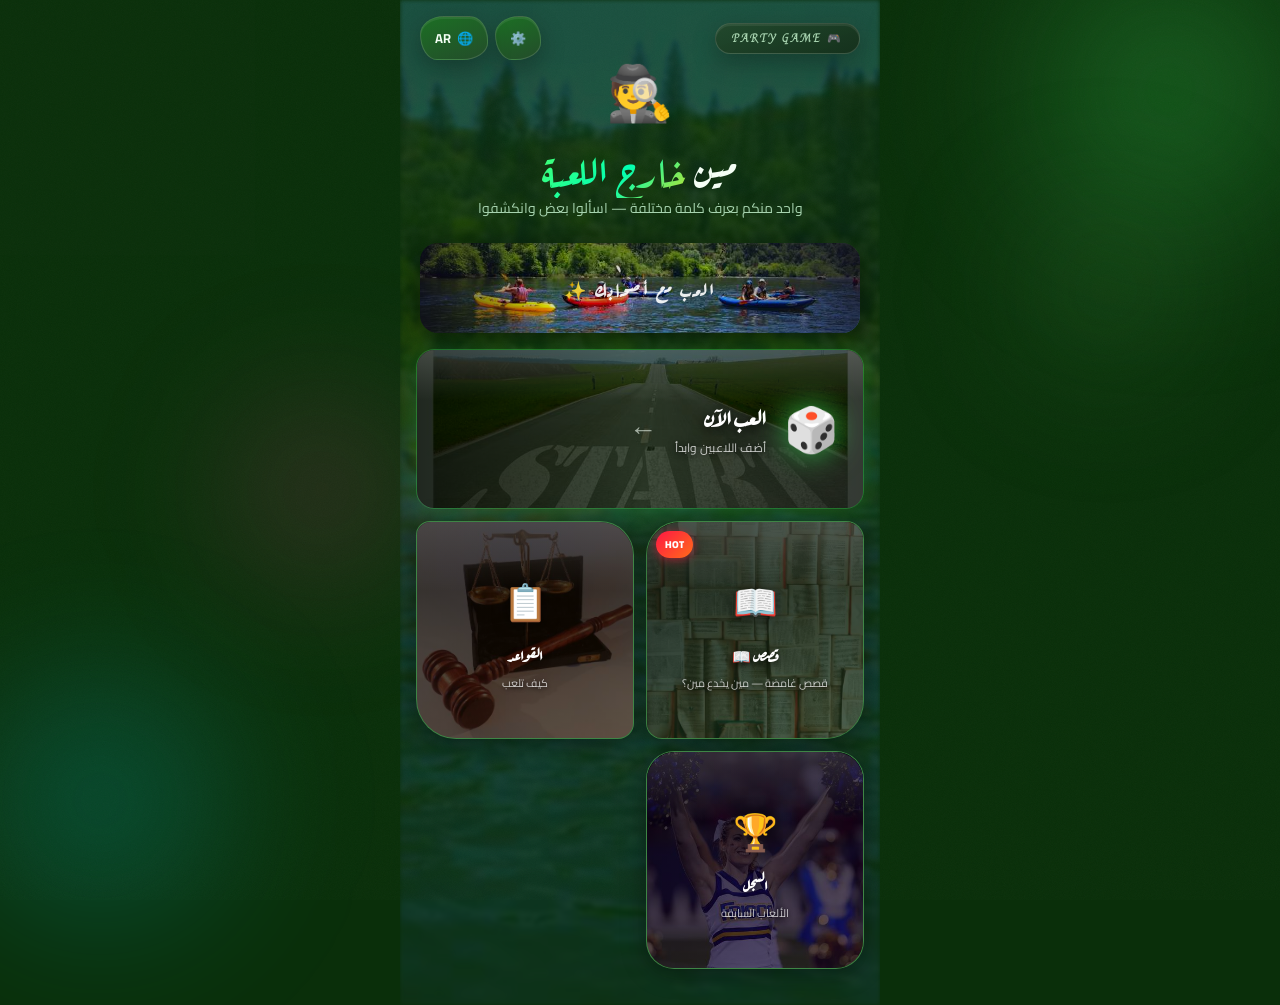
<file: Docs/index.html>
﻿<!DOCTYPE html>

<html dir="rtl" lang="ar">
<head>
<meta charset="utf-8"/>
<meta content="width=device-width, initial-scale=1.0, maximum-scale=1.0, user-scalable=no, viewport-fit=cover" name="viewport"/>
<meta content="yes" name="apple-mobile-web-app-capable"/>
<meta content="black-translucent" name="apple-mobile-web-app-status-bar-style"/>
<meta content="مين خارج" name="apple-mobile-web-app-title"/>
<meta content="#ff5e99" name="theme-color"/>
<title>مين خارج اللعبة</title>
<link id="pwa-manifest" rel="manifest"/>
<link href="https://fonts.googleapis.com/css2?family=Cairo:wght@400;600;700;900&amp;display=swap" rel="stylesheet"/>
<link href="assets/css/inline_style_1_de8b6d2dcc.css" rel="stylesheet"/>
<link href="assets/css/inline_style_2_51559c7ffd.css" rel="stylesheet"/>
<style>
    /* === HOME SCREEN TOP BUTTONS POINTER FIX === */
    #s-home .topbar {
        position: relative !important;
        z-index: 9999 !important;
        pointer-events: auto !important;
        isolation: isolate !important;
    }
    #s-home .topbar button {
        pointer-events: auto !important;
        z-index: 10000 !important;
    }
    #s-home .topbar button * {
        pointer-events: none !important;
    }
    /* Prevent anything below from stealing clicks */
    #s-home .hero-emoji,
    #s-home .hero-title,
    #s-home .hero-sub,
    #s-home > div[style*="height:90px"] {
        pointer-events: none !important;
    }
    </style></head>
<body>
<!-- SPLASH -->
<div id="splash">
<div class="spl-icon">🕵️</div>
<div class="spl-title">مين خارج اللعبة</div>
<div class="spl-sub">Who's Out of the Loop?</div>
<div class="spl-dots"><div class="spl-dot"></div><div class="spl-dot"></div><div class="spl-dot"></div></div>
</div>
<!-- INSTALL BANNER -->
<div id="install-banner" style="display:none;">
<div class="ib-icon">🕵️</div>
<div class="ib-text"><div class="ib-title">حمّل التطبيق</div><div class="ib-sub">العب بدون انترنت</div></div>
<button class="ib-btn" onclick="installApp()">تثبيت</button>
<button class="ib-x" onclick="dismissInstall()">✕</button>
</div>
<!-- MOTIVATOR TOAST -->
<div class="motivator hidden" id="motivator"></div>
<!-- BG -->
<div class="blob b1"></div><div class="blob b2"></div><div class="blob b3"></div><div class="blob b4"></div>
<!-- SCORE BAR -->
<div class="score-bar" id="score-bar"></div>
<!-- SETTINGS MODAL -->
<div class="modal-overlay hidden" id="settings-modal" onclick="closeModal('settings-modal',event)">
<div class="modal-sheet">
<div style="display:flex;align-items:center;justify-content:space-between;margin-bottom:18px;">
<div class="modal-title">⚙️ <span id="settings-title-text">الإعدادات</span></div>
<button onclick="closeModalDirect('settings-modal')" style="background:none;border:none;font-size:22px;cursor:pointer;color:var(--muted);">✕</button>
</div>

<div class="settings-row">
<div><div class="settings-label" id="label-sfx">🔊 أصوات</div><div class="settings-sub" id="label-sfx-sub">أصوات التأثيرات</div></div>
<div class="toggle-switch on" id="sfx-toggle" onclick="toggleSfx()"></div>
</div>
<div class="settings-row col">
<div class="settings-label" id="label-vol">🎚️ مستوى الصوت</div>
<input class="vol-slider" id="vol-slider" max="100" min="0" oninput="setVolume(this.value)" type="range" value="90"/>
</div>
</div>
</div>
<!-- OPTIONS MODAL -->
<div class="modal-overlay hidden" id="options-modal" onclick="closeModal('options-modal',event)">
<div class="modal-sheet">
<div style="display:flex;align-items:center;justify-content:space-between;margin-bottom:18px;">
<div class="modal-title">🎛️ <span id="options-title">خيارات اللعبة</span></div>
<button onclick="closeModalDirect('options-modal')" style="background:none;border:none;font-size:22px;cursor:pointer;color:var(--muted);">✕</button>
</div>
<div class="rules-section">
<div class="rules-sec-title" id="opt-rounds-lbl">عدد الجولات في اللعبة</div>
<div class="toggle-row" id="rounds-selector">
<button class="tgl sel" id="rounds-btn-3" onclick="setRoundCount(3)">3</button>
<button class="tgl" id="rounds-btn-5" onclick="setRoundCount(5)">5</button>
<button class="tgl" id="rounds-btn-1" onclick="setRoundCount(1)">1</button>
</div>
</div>
<div class="rules-section">
<div class="rules-sec-title" id="opt-twists-sec">التحديات العشوائية</div>
<div class="settings-row">
<div><div class="settings-label" id="opt-twists-lbl">🎲 تحديات مفاجئة</div><div class="settings-sub" id="opt-twists-sub">أحداث تغير مجرى اللعبة</div></div>
<div class="toggle-switch on" id="twists-toggle" onclick="toggleOption('twistsOn')"></div>
</div>
<div class="settings-row">
<div><div class="settings-label" id="opt-gq-lbl">❓ سؤال اللعبة</div><div class="settings-sub" id="opt-gq-sub">سؤال ذكي يطرحه اللعب</div></div>
<div class="toggle-switch on" id="gq-toggle" onclick="toggleOption('gameQOn')"></div>
</div>
</div>
<button class="btn btn-pink" id="opt-save" onclick="closeModalDirect('options-modal')" style="margin-top:4px;">✅ حفظ</button>
</div>
</div>
<!-- RULES MODAL -->
<div class="modal-overlay hidden" id="rules-modal" onclick="closeModal('rules-modal',event)">
<div class="modal-sheet">
<div style="display:flex;align-items:center;justify-content:space-between;margin-bottom:18px;">
<div class="modal-title">📖 <span id="rules-modal-title">قواعد اللعبة</span></div>
<button onclick="closeModalDirect('rules-modal')" style="background:none;border:none;font-size:22px;cursor:pointer;color:var(--muted);">✕</button>
</div>
<div id="rules-content"></div>
</div>
</div>
<div class="app">
<!-- HOME -->
<div class="screen active" id="s-home">
<div class="topbar">
<div class="badge" id="home-badge">🎮 Party Game</div>
<div style="display:flex;gap:7px;">
<button class="lang-btn" draggable="false" onclick="openSettings()" oncontextmenu="return false;" onselectstart="return false;" style="touch-action: manipulation; -webkit-tap-highlight-color: transparent; user-select: none; -webkit-user-select: none; pointer-events: auto !important; z-index: 10000; min-width: 44px; min-height: 44px; cursor: pointer;">⚙️</button>
<button class="lang-btn" draggable="false" id="lang-btn" onclick="toggleLangMenu()" oncontextmenu="return false;" onselectstart="return false;" style="touch-action: manipulation; -webkit-tap-highlight-color: transparent; user-select: none; -webkit-user-select: none; pointer-events: auto !important; z-index: 10000; min-width: 44px; min-height: 44px; cursor: pointer;">🌐 <span id="lang-label">AR</span></button>
</div>
</div>
<span class="hero-emoji">🕵️</span>
<div class="hero-title" id="hero-title">مين <span class="hl">خارج اللعبة</span></div>
<div class="hero-sub" id="hero-sub">واحد منكم بعرف كلمة مختلفة — اسألوا بعض وانكشفوا</div>
<div style="width:100%;height:90px;border-radius:18px;overflow:hidden;margin-bottom:16px;position:relative;box-shadow:0 8px 32px rgba(0,0,0,.5);">
<img alt="" src="images/html_asset_a561daea4e.jpeg" style="width:100%;height:100%;object-fit:cover;object-position:center 40%;filter:saturate(1.6) brightness(0.85);"/>
<div style="position:absolute;inset:0;background:linear-gradient(90deg,rgba(13,10,26,.7),transparent 30%,transparent 70%,rgba(13,10,26,.7));"></div>
<div style="position:absolute;inset:0;display:flex;align-items:center;justify-content:center;">
<span id="home-strip-lbl" style="font-family:'ArefRuqaa','Cairo',sans-serif;font-size:18px;font-weight:700;color:#fff;text-shadow:0 2px 16px rgba(0,0,0,.8);letter-spacing:3px;opacity:.9;">العب مع أصحابك</span>
</div>
</div>
<div class="menu-grid">
<div onclick="goToPlayerSetup('normal')" ontouchstart="" style="border:1.5px solid rgba(61,220,90,.4);border-radius:var(--r);overflow:hidden;cursor:pointer;transition:all .2s;box-shadow:0 6px 30px rgba(61,220,90,.25);position:relative;grid-column:1/-1;height:160px;">
<img alt="" src="images/html_asset_fd4254ad91.jpeg" style="position:absolute;inset:0;width:100%;height:100%;object-fit:cover;object-position:center 45%;filter:brightness(0.5) saturate(1.5);"/>
<div style="position:absolute;inset:0;background:linear-gradient(90deg,rgba(0,10,0,.75) 0%,rgba(0,30,0,.45) 50%,rgba(0,10,0,.6) 100%);"></div>
<div style="position:absolute;inset:0;z-index:2;display:flex;align-items:center;padding:0 24px;gap:18px;">
<span style="font-size:44px;filter:drop-shadow(0 0 16px rgba(61,220,90,.8));">🎲</span>
<div>
<div id="menu-play" style="font-size:22px;font-weight:700;color:#fff;text-shadow:0 2px 12px rgba(0,0,0,.8);font-family:'ArefRuqaa','Cairo',sans-serif;">العب الآن</div>
<div id="menu-play-sub" style="font-size:12px;color:rgba(255,255,255,.75);margin-top:3px;text-shadow:0 1px 6px rgba(0,0,0,.8);">أضف اللاعبين وابدأ</div>
</div>
<div style="margin-left:auto;font-size:28px;opacity:.6;">←</div>
</div>
</div>
<div onclick="goToPlayerSetup('story')" ontouchstart="" style="background:var(--surface2);border:1.5px solid var(--border);border-radius:var(--r);overflow:hidden;cursor:pointer;transition:all .2s;box-shadow:0 4px 24px rgba(0,0,0,.4);position:relative;aspect-ratio:1/1;display:flex;flex-direction:column;">
<img alt="" src="images/html_asset_8ae6281762.jpeg" style="position:absolute;inset:0;width:100%;height:100%;object-fit:cover;object-position:center 30%;filter:brightness(0.55) saturate(1.4);"/>
<div style="position:absolute;inset:0;background:linear-gradient(160deg,rgba(0,20,10,.7),rgba(0,60,20,.4));"></div>
<div id="hot-badge" style="position:absolute;top:9px;left:9px;background:linear-gradient(135deg,#ff1744,#ff6b1a);color:#fff;font-size:10px;font-weight:900;padding:4px 9px;border-radius:20px;z-index:3;box-shadow:0 2px 10px rgba(255,23,68,.5);">🔥 HOT</div>
<div style="position:relative;z-index:1;display:flex;flex-direction:column;align-items:center;justify-content:center;flex:1;gap:8px;padding:16px 12px;">
<span style="font-size:36px;filter:drop-shadow(0 2px 8px rgba(0,0,0,.6));">📖</span>
<span id="menu-story" style="font-size:15px;font-weight:700;color:#fff;text-align:center;text-shadow:0 2px 8px rgba(0,0,0,.7);font-family:'ArefRuqaa','Cairo',sans-serif;">قصص</span>
<span id="menu-story-sub" style="font-size:11px;color:rgba(255,255,255,.75);text-align:center;line-height:1.5;text-shadow:0 1px 4px rgba(0,0,0,.8);">قصص غامضة</span>
</div>
</div>
<div onclick="openRulesModal()" ontouchstart="" style="background:var(--surface2);border:1.5px solid var(--border);border-radius:var(--r);overflow:hidden;cursor:pointer;transition:all .2s;box-shadow:0 4px 24px rgba(0,0,0,.4);position:relative;aspect-ratio:1/1;display:flex;flex-direction:column;">
<img alt="" src="images/html_asset_f07cabb7aa.jpeg" style="position:absolute;inset:0;width:100%;height:100%;object-fit:cover;object-position:center 40%;filter:brightness(0.55) saturate(1.4);"/>
<div style="position:absolute;inset:0;background:linear-gradient(160deg,rgba(10,5,0,.7),rgba(40,20,0,.4));"></div>
<div style="position:relative;z-index:1;display:flex;flex-direction:column;align-items:center;justify-content:center;flex:1;gap:8px;padding:16px 12px;">
<span style="font-size:36px;filter:drop-shadow(0 2px 8px rgba(0,0,0,.6));">📋</span>
<span id="menu-rules" style="font-size:15px;font-weight:700;color:#fff;text-align:center;text-shadow:0 2px 8px rgba(0,0,0,.7);font-family:'ArefRuqaa','Cairo',sans-serif;">القواعد</span>
<span id="menu-rules-sub" style="font-size:11px;color:rgba(255,255,255,.75);text-align:center;line-height:1.5;text-shadow:0 1px 4px rgba(0,0,0,.8);">كيف تلعب</span>
</div>
</div>
<div onclick="showHistory()" ontouchstart="" style="background:var(--surface2);border:1.5px solid var(--border);border-radius:var(--r);overflow:hidden;cursor:pointer;transition:all .2s;box-shadow:0 4px 24px rgba(0,0,0,.4);position:relative;aspect-ratio:1/1;display:flex;flex-direction:column;">
<img alt="" src="images/html_asset_e678b5f889.jpeg" style="position:absolute;inset:0;width:100%;height:100%;object-fit:cover;object-position:center 15%;filter:brightness(0.55) saturate(1.4);"/>
<div style="position:absolute;inset:0;background:linear-gradient(160deg,rgba(10,0,20,.7),rgba(30,0,60,.4));"></div>
<div style="position:relative;z-index:1;display:flex;flex-direction:column;align-items:center;justify-content:center;flex:1;gap:8px;padding:16px 12px;">
<span style="font-size:36px;filter:drop-shadow(0 2px 8px rgba(0,0,0,.6));">🏆</span>
<span id="menu-history" style="font-size:15px;font-weight:700;color:#fff;text-align:center;text-shadow:0 2px 8px rgba(0,0,0,.7);font-family:'ArefRuqaa','Cairo',sans-serif;">السجل</span>
<span id="menu-history-sub" style="font-size:11px;color:rgba(255,255,255,.75);text-align:center;line-height:1.5;text-shadow:0 1px 4px rgba(0,0,0,.8);">الألعاب السابقة</span>
</div>
</div>
</div>
</div>
<!-- PLAYERS -->
<div class="screen" id="s-players">
<div class="topbar">
<div class="badge" id="players-badge">👥 اللاعبون</div>
<button id="options-btn" onclick="openOptions()" style="display:flex;align-items:center;gap:7px;padding:12px 21px;background:linear-gradient(135deg,var(--pink),var(--orange));color:#fff;border:none;border-radius:30px;font-family:'Cairo',sans-serif;font-size:17px;font-weight:700;cursor:pointer;box-shadow:0 4px 18px rgba(255,94,153,.55),0 0 0 0 rgba(255,94,153,.4);animation:optionsPulse 2.2s ease-in-out infinite;transition:transform .15s,box-shadow .15s;">🎛️ <span id="options-btn-lbl">خيارات</span></button>
</div>
<div class="setup-title" id="players-title">اكتبوا أسماءكم</div>
<div class="setup-sub" id="players-sub">أضيفوا اللاعبين قبل ما تبدأوا</div>
<div class="sec-label" style="display:flex;align-items:center;justify-content:space-between;margin-bottom:9px;">
<span id="label-players">اللاعبون</span>
<span id="player-count-label" style="font-size:11px;color:var(--muted);font-weight:600;"></span>
</div>
<div style="width:100%;height:70px;border-radius:14px;overflow:hidden;margin-bottom:14px;position:relative;box-shadow:0 4px 20px rgba(0,0,0,.4);">
<img alt="" src="images/html_asset_7c23d5dea5.jpeg" style="width:100%;height:100%;object-fit:cover;object-position:center 35%;filter:saturate(1.3) brightness(0.7);"/>
<div style="position:absolute;inset:0;background:linear-gradient(90deg,rgba(13,10,26,.8),rgba(13,10,26,.3) 40%,rgba(13,10,26,.5));"></div>
<div style="position:absolute;inset:0;display:flex;align-items:center;padding:0 18px;">
<span id="players-strip-lbl" style="font-family:'ArefRuqaa','Cairo',sans-serif;font-size:15px;color:#fff;text-shadow:0 2px 10px rgba(0,0,0,.9);opacity:.9;">مين معاك الليلة؟ 👥</span>
</div>
</div>
<div class="players-grid" id="players-grid"></div>
<button class="btn-add-player" id="add-player-btn" onclick="addPlayer()">+ <span id="label-add-player">إضافة لاعب</span></button>
<div class="btn-row">
<button class="btn btn-pink" id="btn-start" onclick="goToRoundSetup()">🎲 ابدأ!</button>
<button class="btn btn-ghost" id="btn-back-players" onclick="show('s-home')">← رجوع</button>
</div>
</div>
<!-- ROUND SETUP -->
<div class="screen" id="s-setup">
<div style="width:100%;height:72px;border-radius:16px;overflow:hidden;margin-bottom:16px;position:relative;box-shadow:0 6px 24px rgba(0,0,0,.4);">
<img alt="" src="images/html_asset_fe8e5febba.jpeg" style="width:100%;height:100%;object-fit:cover;object-position:center 40%;filter:saturate(1.4) brightness(0.75);"/>
<div style="position:absolute;inset:0;background:linear-gradient(90deg,rgba(13,10,26,.88),rgba(13,10,26,.25) 60%,rgba(13,10,26,.5));"></div>
<div style="position:absolute;inset:0;display:flex;align-items:center;padding:0 18px;gap:10px;">
<span style="font-size:22px;">🎮</span>
<span id="setup-strip-lbl" style="font-family:'ArefRuqaa','Cairo',sans-serif;font-size:16px;color:#fff;text-shadow:0 2px 10px rgba(0,0,0,.9);">جهّزوا الجولة</span>
</div>
</div>
<div class="topbar">
<div class="badge" id="setup-badge">⚙️ إعداد الجولة</div>
<div class="badge" id="round-info-badge" style="background:rgba(59,143,255,.1);border-color:var(--blue);color:var(--blue);">جولة 1</div>
</div>
<div class="round-counter" id="round-counter-dots"></div>
<div class="setup-title" id="setup-title">إعداد الجولة</div>
<div class="setup-sub" id="setup-sub">اختار كيف تلعبون هالجولة</div>
<div class="setup-section">
<div class="sec-label" id="label-genre-mode">طريقة الفئة</div>
<div class="toggle-row">
<button class="tgl sel" id="genre-random-btn" onclick="setGenreMode('random')">🎲 <span id="label-random">عشوائي</span></button>
<button class="tgl" id="genre-pick-btn" onclick="setGenreMode('pick')">🎯 <span id="label-pick-genre">اختار فئة</span></button>
</div>
</div>
<div class="setup-section" id="genre-picker-section" style="display:none;">
<div class="sec-label" id="label-pick-a-genre">اختار الفئة</div>
<div class="genre-grid" id="genre-grid"></div>
</div>
<div class="setup-section">
<div class="sec-label" id="label-outsider-mode">وضع الخارج</div>
<div class="toggle-row">
<button class="tgl sel" id="outsider-standard-btn" onclick="setOutsiderMode('standard')">🎭 <span id="label-standard">يفكر إنه داخل</span></button>
<button class="tgl" id="outsider-knows-btn" onclick="setOutsiderMode('knows')">👁️ <span id="label-knows">يعرف إنه برا</span></button>
</div>
</div>
<div class="btn-row">
<button class="btn btn-pink" id="btn-start-round" onclick="startGame()">🎮 ابدأ الجولة!</button>
<button class="btn btn-ghost" id="btn-back-setup" onclick="show('s-players')">← رجوع</button>
</div>
</div>
<!-- TWIST SCREEN -->
<div class="screen" id="s-twist">
<div style="flex:1;display:flex;flex-direction:column;align-items:center;justify-content:center;padding:0 4px;">
<div id="twist-banner-el" style="width:100%;"></div>
<div id="twist-details-el" style="width:100%;"></div>
</div>
<div class="btn-row">
<button class="btn btn-purple" id="btn-twist-ok" onclick="executeTwistAndContinue()">👍 فاهمين — نبدأ!</button>
</div>
</div>
<!-- WORD SWAP PRIVATE REVEAL -->
<div class="screen" id="s-swap-reveal">
<div class="prog-dots" id="swap-dots"></div>
<div class="cover-wrap">
<div class="cover-avatar" id="swap-avatar"></div>
<div class="cover-name" id="swap-name"></div>
<div class="cover-sub" id="swap-sub"></div>
<div class="cover-warning" id="swap-warning"></div>
</div>
<button class="btn btn-blue" id="btn-show-swap" onclick="showSwapWord()">👁️ شوف كلمتك الجديدة</button>
</div>
<!-- WORD SWAP WORD DISPLAY -->
<div class="screen" id="s-swap-word">
<div class="word-wrap" id="swap-word-inner"></div>
<button class="btn btn-ghost" onclick="nextSwapPlayer()">✅ حفظت — سلّمت التلفون</button>
</div>
<!-- COVER -->
<div class="screen" id="s-cover">
<div style="width:100%;height:75px;border-radius:16px;overflow:hidden;margin-bottom:16px;position:relative;box-shadow:0 6px 24px rgba(0,0,0,.5);">
<img alt="" src="images/html_asset_7acd64f4ad.jpeg" style="width:100%;height:100%;object-fit:cover;object-position:center 30%;filter:saturate(1.5) brightness(0.75);"/>
<div style="position:absolute;inset:0;background:linear-gradient(90deg,rgba(13,10,26,.9),rgba(13,10,26,.3) 50%,rgba(13,10,26,.5));"></div>
<div style="position:absolute;inset:0;display:flex;align-items:center;padding:0 18px;gap:10px;">
<span style="font-size:22px;">🎸</span>
<span id="cover-strip-lbl" style="font-family:'ArefRuqaa','Cairo',sans-serif;font-size:16px;color:#fff;text-shadow:0 2px 10px rgba(0,0,0,.9);">دورك — خذ التلفون</span>
</div>
</div>
<div class="prog-dots" id="prog-dots"></div>
<div class="cover-wrap">
<div class="cover-avatar" id="cover-avatar"></div>
<div class="cover-name" id="cover-name">خالد</div>
<div class="cover-sub"><span id="cover-pass-text">سلّم التلفون لـ</span> <b id="cover-name2">خالد</b> — <span id="cover-eyes-text">الباقين يبعدوا عيونهم!</span></div>
<div class="cover-warning" id="cover-warning">⚠️ ما تحكوا لبعض!</div>
</div>
<button class="btn btn-blue" id="btn-show-word" onclick="showWord()">👁️ جاهز — شوف كلمتي</button>
</div>
<!-- WORD -->
<div class="screen" id="s-word">
<div class="word-wrap" id="word-wrap-inner"></div>
<button class="btn btn-ghost" id="btn-memorized" onclick="nextPlayer()">✅ حفظت — سلّمت التلفون</button>
</div>
<!-- QUESTIONS -->
<div class="screen" id="s-questions">
<div class="topbar">
<div class="badge" id="questions-badge">❓ وقت الأسئلة</div>
<div class="q-remain-badge"><span id="q-remain">0</span> <span id="label-remaining">باقي</span></div>
</div>
<div class="phase-title" id="questions-title">اسألوا بعض!</div>
<div class="phase-sub" id="questions-sub">كل لاعب يسأل اللاعب اللي جنبه</div>
<div id="twist-reminder" style="display:none;"></div>
<div id="q-spotlight" style="flex:1;display:flex;flex-direction:column;justify-content:center;gap:14px;"></div>
<div style="display:flex;gap:9px;margin-top:auto;padding-top:10px;">
<button class="btn btn-ghost" id="btn-skip-q" onclick="skipQ()" style="flex:0.38;">⏭</button>
<button class="btn btn-green" id="btn-done-q" onclick="doneQ()">✓ <span id="label-done-q">تم</span></button>
</div>
<button class="btn btn-pink" id="btn-done-questions" onclick="startVotePhase()" style="margin-top:9px;">🗳️ وقت التصويت!</button>
</div>
<!-- VOTE -->
<div class="screen" id="s-vote">
<div class="topbar">
<div class="badge" id="vote-badge">🗳️ التصويت</div>
<div class="q-remain-badge"><span id="label-round">دور</span> <span id="vote-turn-num">1</span> <span id="label-of">من</span> <span id="vote-total">5</span></div>
</div>
<div id="vote-twist-reminder" style="display:none;"></div>
<div id="vote-phases"></div>
</div>
<!-- TALLY -->
<div class="screen" id="s-tally">
<div class="topbar"><div class="badge" id="tally-badge">📊 نتائج التصويت</div></div>
<div class="phase-title" id="tally-title" style="margin-bottom:7px;">مين أخذ أكثر أصوات؟</div>
<div class="phase-sub" id="tally-sub" style="margin-bottom:14px;">شوفوا النتيجة قبل ما تنكشف الحقيقة</div>
<div style="width:100%;height:60px;border-radius:14px;overflow:hidden;margin-bottom:14px;position:relative;box-shadow:0 4px 20px rgba(0,0,0,.4);">
<img alt="" src="images/html_asset_3cff5eb3f0.jpeg" style="width:100%;height:100%;object-fit:cover;object-position:center 25%;filter:saturate(1.4) brightness(0.65);"/>
<div style="position:absolute;inset:0;background:linear-gradient(90deg,rgba(13,10,26,.85),rgba(13,10,26,.4) 50%,rgba(13,10,26,.6));"></div>
<div style="position:absolute;inset:0;display:flex;align-items:center;padding:0 18px;gap:10px;">
<span style="font-size:22px;">📊</span>
<span id="tally-strip-lbl" style="font-family:'ArefRuqaa','Cairo',sans-serif;font-size:15px;color:#fff;text-shadow:0 2px 10px rgba(0,0,0,.9);">الجمهور اختار — والنتيجة؟</span>
</div>
</div>
<div class="vote-tally scroll-area" id="tally-list"></div>
<button class="btn btn-red" id="btn-reveal" onclick="showReveal()" style="margin-top:auto;">🔍 اكشف!</button>
</div>
<!-- REVEAL -->
<div class="screen" id="s-reveal">
<div class="reveal-scene" id="reveal-scene-inner">
<div style="width:100%;height:120px;border-radius:20px;overflow:hidden;margin-bottom:18px;position:relative;box-shadow:0 12px 40px rgba(255,61,154,.4);">
<img alt="" src="images/html_asset_e678b5f889.jpeg" style="width:100%;height:100%;object-fit:cover;object-position:center 15%;filter:saturate(1.6) brightness(0.9);"/>
<div style="position:absolute;inset:0;background:linear-gradient(to bottom,rgba(13,10,26,.1),rgba(13,10,26,.85));"></div>
<div style="position:absolute;bottom:0;left:0;right:0;padding:12px 18px;display:flex;align-items:center;gap:10px;">
<span style="font-size:26px;">🎉</span>
<span id="reveal-strip-lbl" style="font-family:'ArefRuqaa','Cairo',sans-serif;font-size:20px;font-weight:900;color:#fff;text-shadow:0 2px 12px rgba(0,0,0,.8);">اللحظة الحقيقية</span>
</div>
</div>
<div class="confetti-strip" id="confetti-strip"></div>
<div class="reveal-label" id="reveal-label">خارج اللعبة كان</div>
<div class="reveal-name" id="reveal-name">أحمد</div>
<div class="reveal-tagline" id="reveal-tagline"></div>
<div id="verdict-wrap"></div>
<div class="words-chips" id="words-chips-section">
<div class="wchip wchip-real"><div class="wchip-label" id="label-group-word">كلمة الجماعة</div><div class="wchip-word" id="real-word"></div></div>
<div style="display:flex;align-items:center;font-size:20px;color:var(--muted);">VS</div>
<div class="wchip wchip-fake"><div class="wchip-label" id="label-outsider-word">كلمة الخارج</div><div class="wchip-word" id="fake-word"></div></div>
</div>
<div id="punishment-wrap" style="width:100%;"></div>
<div id="micro-rewards-wrap" style="display:flex;flex-wrap:wrap;justify-content:center;gap:4px;margin-bottom:8px;width:100%;"></div>
<div id="scoreboard-wrap" style="width:100%;"></div>
</div>
<div class="btn-row" id="reveal-btn-row"></div>
</div>
<!-- MATCH OVER -->
<div class="screen" id="s-match-over">
<div class="topbar"><div class="badge" id="match-over-badge">🏆 نهاية اللعبة</div></div>
<div style="flex:1;overflow-y:auto;">
<div id="match-winner-wrap">
<div style="width:100%;height:110px;border-radius:20px;overflow:hidden;margin-bottom:18px;position:relative;box-shadow:0 10px 36px rgba(255,196,0,.4);">
<img alt="" src="images/html_asset_e678b5f889.jpeg" style="width:100%;height:100%;object-fit:cover;object-position:center 20%;filter:saturate(1.8) brightness(0.85);"/>
<div style="position:absolute;inset:0;background:linear-gradient(135deg,rgba(13,10,26,.6),rgba(255,196,0,.2));"></div>
<div style="position:absolute;inset:0;display:flex;align-items:center;justify-content:center;gap:12px;">
<span style="font-size:36px;">🏆</span>
<span id="matchover-strip-lbl" style="font-family:'ArefRuqaa','Cairo',sans-serif;font-size:22px;font-weight:900;color:#ffd600;text-shadow:0 0 20px rgba(255,196,0,.8),0 2px 8px rgba(0,0,0,.9);">بطل اللعبة</span>
</div>
</div></div>
<div id="match-sb-wrap"></div>
<div id="match-rounds-wrap"></div>
</div>
<div class="btn-row">
<button class="btn btn-pink" id="btn-rematch" onclick="startNewMatch()">🔄 لعبة جديدة!</button>
<button class="btn btn-ghost" id="btn-home-match" onclick="goHome()">🏠 القائمة الرئيسية</button>
</div>
</div>
<!-- HISTORY -->
<div class="screen" id="s-history">
<div class="topbar"><div class="badge" id="history-badge">📜 السجل</div></div>
<div class="setup-title" id="history-title" style="margin-bottom:4px;">سجل الألعاب</div>
<div id="history-list" style="flex:1;overflow-y:auto;margin-top:12px;"></div>
<div class="btn-row">
<button class="btn btn-ghost" id="btn-back-history" onclick="show('s-home')">← رجوع</button>
<button class="btn btn-red" id="btn-clear-history" onclick="clearHistory()" style="margin-top:0;">🗑️ <span id="btn-clear-lbl">مسح السجل</span></button>
</div>
</div>
</div><!-- end .app -->
<div class="lang-dd hidden" id="lang-dropdown"></div>
<script src="assets/js/inline_script_1_ed114f16c6.js"></script>
</body>
</html>
</file>
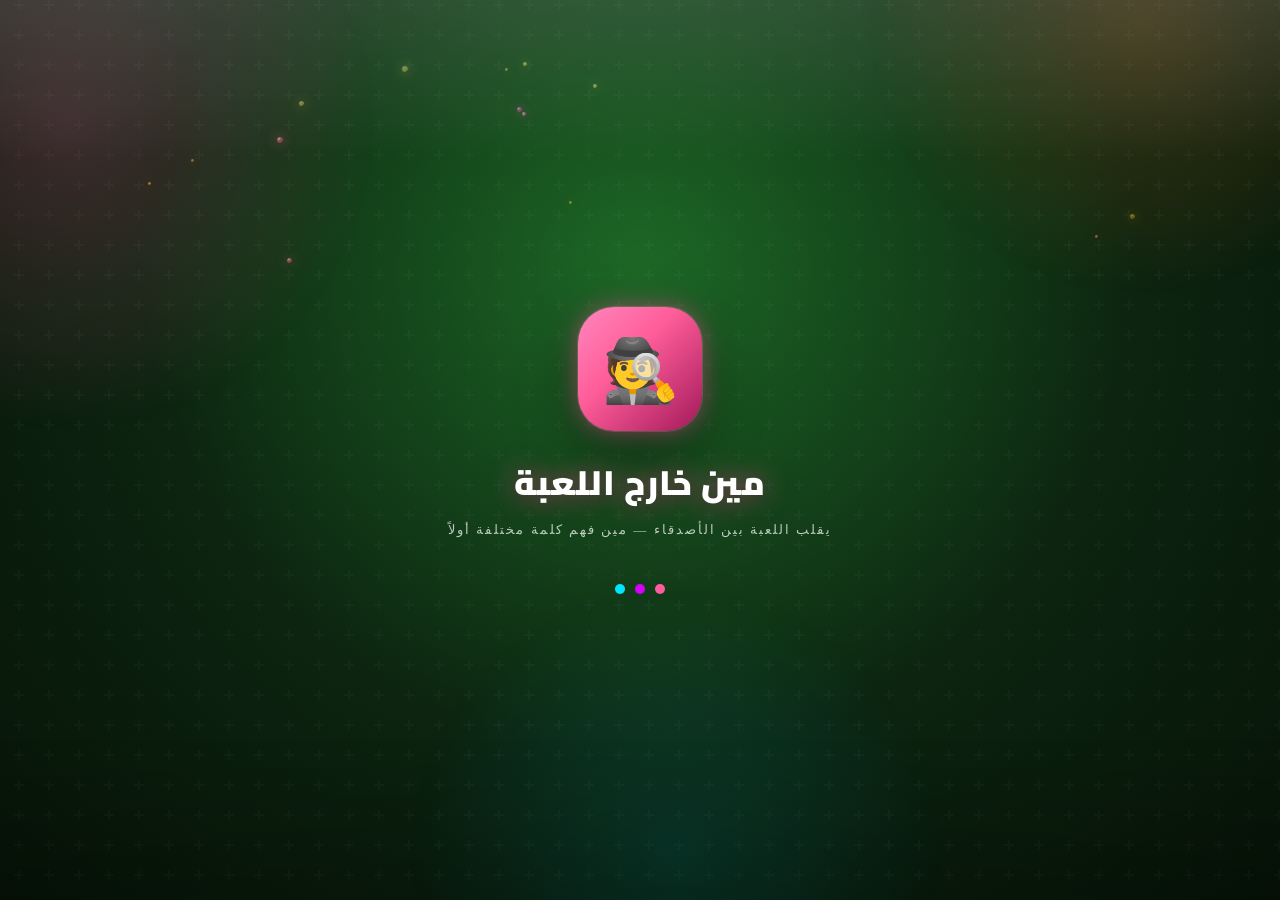
<file: docs/index.html>
<!DOCTYPE html>

<html dir="rtl" lang="ar">
<head>
<meta charset="utf-8"/>
<meta content="width=device-width, initial-scale=1.0, maximum-scale=1.0, user-scalable=no, viewport-fit=cover" name="viewport"/>
<meta content="yes" name="apple-mobile-web-app-capable"/>
<meta content="black-translucent" name="apple-mobile-web-app-status-bar-style"/>
<meta content="مين خارج" name="apple-mobile-web-app-title"/>
<meta content="#ff5e99" name="theme-color"/>
<title>مين خارج اللعبة</title>
<link id="pwa-manifest" rel="manifest"/>
<link href="https://fonts.googleapis.com/css2?family=Cairo:wght@400;600;700;900&amp;display=swap" rel="stylesheet"/>
<link href="assets/css/inline_style_1_de8b6d2dcc.css" rel="stylesheet"/>
<link href="assets/css/polish-patch.css" rel="stylesheet"/>
<style>
    /* === HOME SCREEN TOP BUTTONS POINTER FIX === */
    #s-home .topbar {
        position: relative !important;
        z-index: 9999 !important;
        pointer-events: auto !important;
    }
    #s-home .topbar button {
        pointer-events: auto !important;
        z-index: 10000 !important;
    }
    #s-home .topbar button * {
        pointer-events: none !important;
    }
    /* Prevent anything below from stealing clicks */
    #s-home .hero-emoji,
    #s-home .hero-title,
    #s-home .hero-sub,
    #s-home > div[style*="height:90px"] {
        pointer-events: none !important;
    }
    /* Outsider button locked state */
    .tgl-locked {
        opacity: 0.35 !important;
        cursor: not-allowed !important;
        pointer-events: none !important;
        filter: grayscale(0.4) !important;
    }
    </style></head>
<body>
<!-- SPLASH -->
<div id="splash">
<div aria-hidden="true" class="splash-particles" id="splash-particles"></div>
<div class="spl-icon">🕵️</div>
<div class="spl-title">مين خارج اللعبة</div>
<div class="spl-sub">Who's Out of the Loop?</div>
<div class="spl-dots"><div class="spl-dot"></div><div class="spl-dot"></div><div class="spl-dot"></div></div>
</div>
<!-- INSTALL BANNER -->
<div id="install-banner" style="display:none;">
<div class="ib-icon">🕵️</div>
<div class="ib-text"><div class="ib-title">حمّل التطبيق</div><div class="ib-sub">العب بدون انترنت</div></div>
<button class="ib-btn" onclick="installApp()">تثبيت</button>
<button class="ib-x" onclick="dismissInstall()">✕</button>
</div>
<!-- MOTIVATOR TOAST -->
<div class="motivator hidden" id="motivator"></div>
<!-- BG -->
<div class="blob b1"></div><div class="blob b2"></div><div class="blob b3"></div><div class="blob b4"></div>
<div id="party-particles" aria-hidden="true"></div>
<!-- SCORE BAR -->
<div class="score-bar" id="score-bar"></div>
<!-- SETTINGS MODAL -->
<div class="modal-overlay hidden" id="settings-modal" onclick="closeModal('settings-modal',event)">
<div class="modal-sheet">
<div style="display:flex;align-items:center;justify-content:space-between;margin-bottom:18px;">
<div class="modal-title">⚙️ <span id="settings-title-text">الإعدادات</span></div>
<button onclick="closeModalDirect('settings-modal')" style="background:none;border:none;font-size:22px;cursor:pointer;color:var(--muted);">✕</button>
</div>

<div class="settings-row">
<div><div class="settings-label" id="label-sfx">🔊 أصوات</div><div class="settings-sub" id="label-sfx-sub">أصوات التأثيرات</div></div>
<div class="toggle-switch on" id="sfx-toggle" onclick="toggleSfx()"></div>
</div>
<div class="settings-row col">
<div class="settings-label" id="label-vol">🎚️ مستوى الصوت</div>
<input class="vol-slider" id="vol-slider" max="100" min="0" oninput="setVolume(this.value)" type="range" value="90"/>
</div>
</div>
</div>
<!-- RULES MODAL -->
<div class="modal-overlay hidden" id="rules-modal" onclick="closeModal('rules-modal',event)">
<div class="modal-sheet">
<div style="display:flex;align-items:center;justify-content:space-between;margin-bottom:18px;">
<div class="modal-title">📖 <span id="rules-modal-title">قواعد اللعبة</span></div>
<button onclick="closeModalDirect('rules-modal')" style="background:none;border:none;font-size:22px;cursor:pointer;color:var(--muted);">✕</button>
</div>
<div id="rules-content"></div>
<div class="rules-footer">
<button class="btn btn-ghost rules-close-btn" id="rules-close-btn" aria-label="Close rules" onclick="closeModalDirect('rules-modal')">✕</button>
</div>
</div>
</div>
<div class="app">
<!-- HOME -->
<div class="screen active" id="s-home">
<div class="topbar">
<div class="badge" id="home-badge">🎮 Party Game</div>
<div style="display:flex;gap:7px;">
<button class="lang-btn" draggable="false" onclick="openSettings()" oncontextmenu="return false;" onselectstart="return false;" style="touch-action: manipulation; -webkit-tap-highlight-color: transparent; user-select: none; -webkit-user-select: none; pointer-events: auto !important; z-index: 10000; min-width: 44px; min-height: 44px; cursor: pointer;">⚙️</button>
<button class="lang-btn" draggable="false" id="lang-btn" onclick="toggleLangMenu()" oncontextmenu="return false;" onselectstart="return false;" style="touch-action: manipulation; -webkit-tap-highlight-color: transparent; user-select: none; -webkit-user-select: none; pointer-events: auto !important; z-index: 10000; min-width: 44px; min-height: 44px; cursor: pointer;">🌐 <span id="lang-label">AR</span></button>
</div>
</div>
<span class="hero-emoji">🕵️</span>
<div class="hero-title" id="hero-title">مين <span class="hl">خارج اللعبة</span></div>
<div class="hero-sub" id="hero-sub">واحد منكم بعرف كلمة مختلفة — اسألوا بعض وانكشفوا</div>
<div style="width:100%;height:90px;border-radius:18px;overflow:hidden;margin-bottom:16px;position:relative;box-shadow:0 8px 32px rgba(0,0,0,.5);">
<img alt="" src="images/html_asset_a561daea4e.jpeg" style="width:100%;height:100%;object-fit:cover;object-position:center 40%;filter:saturate(1.6) brightness(0.85);"/>
<div style="position:absolute;inset:0;background:linear-gradient(90deg,rgba(13,10,26,.7),transparent 30%,transparent 70%,rgba(13,10,26,.7));"></div>
<div style="position:absolute;inset:0;display:flex;align-items:center;justify-content:center;">
<span id="home-strip-lbl" style="font-family:'ArefRuqaa','Cairo',sans-serif;font-size:18px;font-weight:700;color:#fff;text-shadow:0 2px 16px rgba(0,0,0,.8);letter-spacing:3px;opacity:.9;">العب مع أصحابك</span>
</div>
</div>
<div class="menu-grid">
<div class="special-wiggle" onclick="goToPlayerSetup('normal')" ontouchstart="" style="border:1.5px solid rgba(61,220,90,.4);border-radius:var(--r);overflow:hidden;cursor:pointer;transition:all .2s;box-shadow:0 6px 30px rgba(61,220,90,.25);position:relative;grid-column:1/-1;height:160px;">
<img alt="" src="images/html_asset_fd4254ad91.jpeg" style="position:absolute;inset:0;width:100%;height:100%;object-fit:cover;object-position:center 45%;filter:brightness(0.5) saturate(1.5);"/>
<div style="position:absolute;inset:0;background:linear-gradient(90deg,rgba(0,10,0,.75) 0%,rgba(0,30,0,.45) 50%,rgba(0,10,0,.6) 100%);"></div>
<div style="position:absolute;inset:0;z-index:2;display:flex;align-items:center;padding:0 24px;gap:18px;">
<span style="font-size:44px;filter:drop-shadow(0 0 16px rgba(61,220,90,.8));">🎲</span>
<div>
<div id="menu-play" style="font-size:22px;font-weight:700;color:#fff;text-shadow:0 2px 12px rgba(0,0,0,.8);font-family:'ArefRuqaa','Cairo',sans-serif;">العب الآن</div>
<div id="menu-play-sub" style="font-size:12px;color:rgba(255,255,255,.75);margin-top:3px;text-shadow:0 1px 6px rgba(0,0,0,.8);">أضف اللاعبين وابدأ</div>
</div>
<div style="margin-left:auto;font-size:28px;opacity:.6;">←</div>
</div>
</div>
<div class="special-wiggle" onclick="goToPlayerSetup('story')" ontouchstart="" style="background:var(--surface2);border:1.5px solid var(--border);border-radius:var(--r);overflow:hidden;cursor:pointer;transition:all .2s;box-shadow:0 4px 24px rgba(0,0,0,.4);position:relative;aspect-ratio:1/1;display:flex;flex-direction:column;">
<img alt="" src="images/html_asset_8ae6281762.jpeg" style="position:absolute;inset:0;width:100%;height:100%;object-fit:cover;object-position:center 30%;filter:brightness(0.55) saturate(1.4);"/>
<div style="position:absolute;inset:0;background:linear-gradient(160deg,rgba(0,20,10,.7),rgba(0,60,20,.4));"></div>
<div id="hot-badge" style="position:absolute;top:9px;left:9px;background:linear-gradient(135deg,#ff1744,#ff6b1a);color:#fff;font-size:10px;font-weight:900;padding:4px 9px;border-radius:20px;z-index:3;box-shadow:0 2px 10px rgba(255,23,68,.5);">🔥 HOT</div>
<div style="position:relative;z-index:1;display:flex;flex-direction:column;align-items:center;justify-content:center;flex:1;gap:8px;padding:16px 12px;">
<span style="font-size:36px;filter:drop-shadow(0 2px 8px rgba(0,0,0,.6));">📖</span>
<span id="menu-story" style="font-size:15px;font-weight:700;color:#fff;text-align:center;text-shadow:0 2px 8px rgba(0,0,0,.7);font-family:'ArefRuqaa','Cairo',sans-serif;">قصص</span>
<span id="menu-story-sub" style="font-size:11px;color:rgba(255,255,255,.75);text-align:center;line-height:1.5;text-shadow:0 1px 4px rgba(0,0,0,.8);">قصص غامضة</span>
</div>
</div>
<div class="special-wiggle" onclick="openRulesModal()" ontouchstart="" style="background:var(--surface2);border:1.5px solid var(--border);border-radius:var(--r);overflow:hidden;cursor:pointer;transition:all .2s;box-shadow:0 4px 24px rgba(0,0,0,.4);position:relative;aspect-ratio:1/1;display:flex;flex-direction:column;">
<img alt="" src="images/html_asset_f07cabb7aa.jpeg" style="position:absolute;inset:0;width:100%;height:100%;object-fit:cover;object-position:center 40%;filter:brightness(0.55) saturate(1.4);"/>
<div style="position:absolute;inset:0;background:linear-gradient(160deg,rgba(10,5,0,.7),rgba(40,20,0,.4));"></div>
<div style="position:relative;z-index:1;display:flex;flex-direction:column;align-items:center;justify-content:center;flex:1;gap:8px;padding:16px 12px;">
<span style="font-size:36px;filter:drop-shadow(0 2px 8px rgba(0,0,0,.6));">📋</span>
<span id="menu-rules" style="font-size:15px;font-weight:700;color:#fff;text-align:center;text-shadow:0 2px 8px rgba(0,0,0,.7);font-family:'ArefRuqaa','Cairo',sans-serif;">القواعد</span>
<span id="menu-rules-sub" style="font-size:11px;color:rgba(255,255,255,.75);text-align:center;line-height:1.5;text-shadow:0 1px 4px rgba(0,0,0,.8);">كيف تلعب</span>
</div>
</div>
<div class="special-wiggle" onclick="showHistory()" ontouchstart="" style="background:var(--surface2);border:1.5px solid var(--border);border-radius:var(--r);overflow:hidden;cursor:pointer;transition:all .2s;box-shadow:0 4px 24px rgba(0,0,0,.4);position:relative;aspect-ratio:1/1;display:flex;flex-direction:column;">
<img alt="" src="images/html_asset_e678b5f889.jpeg" style="position:absolute;inset:0;width:100%;height:100%;object-fit:cover;object-position:center 15%;filter:brightness(0.55) saturate(1.4);"/>
<div style="position:absolute;inset:0;background:linear-gradient(160deg,rgba(10,0,20,.7),rgba(30,0,60,.4));"></div>
<div style="position:relative;z-index:1;display:flex;flex-direction:column;align-items:center;justify-content:center;flex:1;gap:8px;padding:16px 12px;">
<span style="font-size:36px;filter:drop-shadow(0 2px 8px rgba(0,0,0,.6));">🏆</span>
<span id="menu-history" style="font-size:15px;font-weight:700;color:#fff;text-align:center;text-shadow:0 2px 8px rgba(0,0,0,.7);font-family:'ArefRuqaa','Cairo',sans-serif;">السجل</span>
<span id="menu-history-sub" style="font-size:11px;color:rgba(255,255,255,.75);text-align:center;line-height:1.5;text-shadow:0 1px 4px rgba(0,0,0,.8);">الألعاب السابقة</span>
</div>
</div>
</div>
</div>
<!-- PLAYERS -->
<div class="screen" id="s-players">
<div class="topbar">
<div class="badge" id="players-badge">👥 اللاعبون</div>

</div>
<div class="setup-title" id="players-title">اكتبوا أسماءكم</div>
<div class="setup-sub" id="players-sub">أضيفوا اللاعبين قبل ما تبدأوا</div>
<div id="player-count-label" style="margin-bottom:12px;"></div>
<div style="width:100%;height:52px;border-radius:14px;overflow:hidden;margin-bottom:10px;position:relative;box-shadow:0 4px 20px rgba(0,0,0,.4);">
<img alt="" src="images/html_asset_7c23d5dea5.jpeg" style="width:100%;height:100%;object-fit:cover;object-position:center 35%;filter:saturate(1.3) brightness(0.7);"/>
<div style="position:absolute;inset:0;background:linear-gradient(90deg,rgba(13,10,26,.8),rgba(13,10,26,.3) 40%,rgba(13,10,26,.5));"></div>
<div style="position:absolute;inset:0;display:flex;align-items:center;padding:0 18px;">
<span id="players-strip-lbl" style="font-family:'ArefRuqaa','Cairo',sans-serif;font-size:15px;color:#fff;text-shadow:0 2px 10px rgba(0,0,0,.9);opacity:.9;">مين معاك الليلة؟ 👥</span>
</div>
</div>
<div class="players-grid" id="players-grid"></div>
<button class="btn-add-player" id="add-player-btn" onclick="addPlayer()">+ <span id="label-add-player">إضافة لاعب</span></button>
<div class="btn-row">
<button class="btn btn-pink" id="btn-start" onclick="goToRoundSetup()">🎲 ابدأ!</button>
<button class="btn btn-ghost" id="btn-back-players" onclick="goHome()">← رجوع</button>
</div>
</div>
<!-- OPTIONS SCREEN (forced once per match) -->
<div class="screen" id="s-options">
<div class="topbar">
<div class="badge" id="opt-screen-badge">🎛️ خيارات اللعبة</div>
</div>
<div class="setup-title" id="opt-screen-title">خيارات اللعبة</div>
<div class="setup-sub" id="opt-screen-sub">اختار إعدادات اللعبة قبل ما تبدأوا</div>
<div class="rules-section">
<div class="rules-sec-title" id="opt-rounds-lbl">عدد الجولات</div>
<div class="toggle-row" id="rounds-selector">
<button class="tgl" id="rounds-btn-1" onclick="setRoundCount(1)">1</button>
<button class="tgl sel" id="rounds-btn-3" onclick="setRoundCount(3)">3</button>
<button class="tgl" id="rounds-btn-5" onclick="setRoundCount(5)">5</button>
</div>
</div>
<div class="rules-section">
<div class="rules-sec-title" id="opt-twists-sec">التحديات العشوائية</div>
<div class="settings-row">
<div><div class="settings-label" id="opt-twists-lbl">🎲 تحديات مفاجئة</div><div class="settings-sub" id="opt-twists-sub">أحداث تغير مجرى اللعبة</div></div>
<div class="toggle-switch on" id="twists-toggle" onclick="toggleOption('twistsOn')"></div>
</div>
<div style="margin-top:12px;">
<div class="settings-label" id="opt-twist-count-lbl">🎯 عدد التحديات في الجولة</div>
<div class="settings-sub" id="opt-twist-count-sub">اختار كم تحدي يطلع بكل جولة</div>
<div class="toggle-row twist-count-row" id="twist-count-selector">
<button class="tgl sel" id="twists-count-btn-1" onclick="setTwistCount(1)"><span class="twist-count-main">1</span><span class="twist-count-mini">always</span></button>
<button class="tgl" id="twists-count-btn-2" onclick="setTwistCount(2)"><span class="twist-count-main">2</span><span class="twist-count-mini">5+</span></button>
<button class="tgl" id="twists-count-btn-3" onclick="setTwistCount(3)"><span class="twist-count-main">3</span><span class="twist-count-mini">5+</span></button>
<button class="tgl" id="twists-count-btn-5" onclick="setTwistCount(5)"><span class="twist-count-main">5</span><span class="twist-count-mini">11+</span></button>
</div>
<div class="settings-sub" id="opt-twist-count-note" style="margin-top:8px;text-align:center;">🔒 1 always, 2 and 3 unlock at 5+ players, and 5 unlocks at 11+ players</div>
</div>
<div class="settings-row">
<div><div class="settings-label" id="opt-gq-lbl">❓ سؤال اللعبة</div><div class="settings-sub" id="opt-gq-sub">سؤال ذكي يطرحه اللعب</div></div>
<div class="toggle-switch on" id="gq-toggle" onclick="toggleOption('gameQOn')"></div>
</div>
</div>
<div class="rules-section" id="opt-imposters-section">
<div class="rules-sec-title" id="opt-imposters-lbl">🕵️ عدد الخارجين</div>
<div class="toggle-row">
<button class="tgl sel" id="imposters-btn-1" onclick="setOutsiderCount(1)">1 خارج</button>
<button class="tgl tgl-locked" id="imposters-btn-2" onclick="setOutsiderCount(2)">2 خارجين</button>
</div>
<div class="settings-sub" id="opt-imposters-note" style="margin-top:8px;text-align:center;display:none;">⚠️ يحتاج 5 لاعبين أو أكثر لاختيار 2 خارجين</div>
</div>
<div class="btn-row" style="margin-top:auto;">
<button class="btn btn-pink" id="btn-confirm-options" onclick="confirmOptions()">✅ تأكيد وكمّل</button>
<button class="btn btn-ghost" id="btn-back-options" onclick="backFromOptions()">← رجوع</button>
</div>
</div>
<!-- ROUND SETUP -->
<div class="screen" id="s-setup">
<div style="width:100%;height:72px;border-radius:16px;overflow:hidden;margin-bottom:16px;position:relative;box-shadow:0 6px 24px rgba(0,0,0,.4);">
<img alt="" src="images/html_asset_fe8e5febba.jpeg" style="width:100%;height:100%;object-fit:cover;object-position:center 40%;filter:saturate(1.4) brightness(0.75);"/>
<div style="position:absolute;inset:0;background:linear-gradient(90deg,rgba(13,10,26,.88),rgba(13,10,26,.25) 60%,rgba(13,10,26,.5));"></div>
<div style="position:absolute;inset:0;display:flex;align-items:center;padding:0 18px;gap:10px;">
<span style="font-size:22px;">🎮</span>
<span id="setup-strip-lbl" style="font-family:'ArefRuqaa','Cairo',sans-serif;font-size:16px;color:#fff;text-shadow:0 2px 10px rgba(0,0,0,.9);">جهّزوا الجولة</span>
</div>
</div>
<div class="topbar">
<div class="badge" id="setup-badge">⚙️ إعداد الجولة</div>
<div class="badge" id="round-info-badge" style="background:rgba(59,143,255,.1);border-color:var(--blue);color:var(--blue);">جولة 1</div>
</div>
<div class="round-counter" id="round-counter-dots"></div>
<div class="setup-title" id="setup-title">إعداد الجولة</div>
<div class="setup-sub" id="setup-sub">اختار كيف تلعبون هالجولة</div>
<div class="setup-section">
<div class="sec-label" id="label-genre-mode">طريقة الفئة</div>
<div class="toggle-row">
<button class="tgl sel" id="genre-random-btn" onclick="setGenreMode('random')">🎲 <span id="label-random">عشوائي</span></button>
<button class="tgl" id="genre-pick-btn" onclick="setGenreMode('pick')">🎯 <span id="label-pick-genre">اختار فئة</span></button>
</div>
</div>
<div class="setup-section" id="genre-picker-section" style="display:none;">
<div class="sec-label" id="label-pick-a-genre">اختار الفئة</div>
<div class="genre-grid" id="genre-grid"></div>
</div>
<div class="setup-section">
<div class="sec-label" id="label-outsider-mode">وضع الخارج</div>
<div class="toggle-row">
<button class="tgl sel" id="outsider-standard-btn" onclick="setOutsiderMode('standard')">🎭 <span id="label-standard">يفكر إنه داخل</span></button>
<button class="tgl" id="outsider-knows-btn" onclick="setOutsiderMode('knows')">👁️ <span id="label-knows">يعرف إنه برا</span></button>
</div>
</div>
<div class="btn-row">
<button class="btn btn-pink" id="btn-start-round" onclick="startGame()">🎮 ابدأ الجولة!</button>
<button class="btn btn-ghost" id="btn-back-setup" onclick="showOptionsScreen()">← رجوع</button>
</div>
</div>
<!-- TWIST SCREEN -->
<div class="screen" id="s-twist">
<div style="flex:1;display:flex;flex-direction:column;align-items:center;justify-content:center;padding:0 4px;">
<div id="twist-banner-el" style="width:100%;"></div>
<div id="twist-details-el" style="width:100%;"></div>
</div>
<div class="btn-row">
<button class="btn btn-purple" id="btn-twist-ok" onclick="executeTwistAndContinue()">👍 فاهمين — نبدأ!</button>
</div>
</div>
<!-- WORD SWAP PRIVATE REVEAL -->
<div class="screen" id="s-swap-reveal">
<div class="prog-dots" id="swap-dots"></div>
<div class="cover-wrap">
<div class="cover-avatar" id="swap-avatar"></div>
<div class="cover-name" id="swap-name"></div>
<div class="cover-sub" id="swap-sub"></div>
<div class="cover-warning" id="swap-warning"></div>
</div>
<button class="btn btn-blue" id="btn-show-swap" onclick="showSwapWord()">👁️ شوف كلمتك الجديدة</button>
</div>
<!-- WORD SWAP WORD DISPLAY -->
<div class="screen" id="s-swap-word">
<div class="word-wrap" id="swap-word-inner"></div>
<button class="btn btn-ghost" onclick="nextSwapPlayer()">✅ حفظت — سلّمت التلفون</button>
</div>
<!-- COVER -->
<div class="screen" id="s-cover">
<div style="width:100%;height:75px;border-radius:16px;overflow:hidden;margin-bottom:16px;position:relative;box-shadow:0 6px 24px rgba(0,0,0,.5);">
<img alt="" src="images/html_asset_7acd64f4ad.jpeg" style="width:100%;height:100%;object-fit:cover;object-position:center 30%;filter:saturate(1.5) brightness(0.75);"/>
<div style="position:absolute;inset:0;background:linear-gradient(90deg,rgba(13,10,26,.9),rgba(13,10,26,.3) 50%,rgba(13,10,26,.5));"></div>
<div style="position:absolute;inset:0;display:flex;align-items:center;padding:0 18px;gap:10px;">
<span style="font-size:22px;">🎸</span>
<span id="cover-strip-lbl" style="font-family:'ArefRuqaa','Cairo',sans-serif;font-size:16px;color:#fff;text-shadow:0 2px 10px rgba(0,0,0,.9);">دورك — خذ التلفون</span>
</div>
</div>
<div class="prog-dots" id="prog-dots"></div>
<div class="cover-wrap">
<div class="cover-avatar" id="cover-avatar"></div>
<div class="cover-name" id="cover-name">خالد</div>
<div class="cover-sub"><span id="cover-pass-text">سلّم التلفون لـ</span> <b id="cover-name2">خالد</b> — <span id="cover-eyes-text">الباقين يبعدوا عيونهم!</span></div>
<div class="cover-warning" id="cover-warning">⚠️ ما تحكوا لبعض!</div>
</div>
<button class="btn btn-blue" id="btn-show-word" onclick="showWord()">👁️ جاهز — شوف كلمتي</button>
</div>
<!-- WORD -->
<div class="screen" id="s-word">
<div class="word-wrap" id="word-wrap-inner"></div>
<button class="btn btn-ghost" id="btn-memorized" onclick="nextPlayer()">✅ حفظت — سلّمت التلفون</button>
</div>
<!-- QUESTIONS -->
<div class="screen" id="s-questions">
<div class="topbar">
<div class="badge" id="questions-badge">❓ وقت الأسئلة</div>
<div class="q-remain-badge"><span id="q-remain">0</span> <span id="label-remaining">باقي</span></div>
</div>
<div class="phase-title" id="questions-title">اسألوا بعض!</div>
<div class="phase-sub" id="questions-sub">كل لاعب يسأل اللاعب اللي جنبه</div>
<div id="twist-reminder" style="display:none;"></div>
<div id="q-spotlight" style="flex:1;display:flex;flex-direction:column;justify-content:center;gap:14px;"></div>
<div style="display:flex;gap:9px;margin-top:auto;padding-top:10px;">
<button class="btn btn-green" id="btn-done-q" onclick="doneQ()">✓ <span id="label-done-q">تم</span></button>
</div>
</div>
<!-- VOTE -->
<div class="screen" id="s-vote">
<div class="topbar">
<div class="badge" id="vote-badge">🗳️ التصويت</div>
<div class="q-remain-badge"><span id="label-round">دور</span> <span id="vote-turn-num">1</span> <span id="label-of">من</span> <span id="vote-total">5</span></div>
</div>
<div id="vote-twist-reminder" style="display:none;"></div>
<div id="vote-phases"></div>
</div>
<!-- TALLY -->
<div class="screen" id="s-tally">
<div class="topbar"><div class="badge" id="tally-badge">📊 نتائج التصويت</div></div>
<div class="phase-title" id="tally-title" style="margin-bottom:7px;">مين أخذ أكثر أصوات؟</div>
<div class="phase-sub" id="tally-sub" style="margin-bottom:14px;">شوفوا النتيجة قبل ما تنكشف الحقيقة</div>
<div style="width:100%;height:60px;border-radius:14px;overflow:hidden;margin-bottom:14px;position:relative;box-shadow:0 4px 20px rgba(0,0,0,.4);">
<img alt="" src="images/html_asset_3cff5eb3f0.jpeg" style="width:100%;height:100%;object-fit:cover;object-position:center 25%;filter:saturate(1.4) brightness(0.65);"/>
<div style="position:absolute;inset:0;background:linear-gradient(90deg,rgba(13,10,26,.85),rgba(13,10,26,.4) 50%,rgba(13,10,26,.6));"></div>
<div style="position:absolute;inset:0;display:flex;align-items:center;padding:0 18px;gap:10px;">
<span style="font-size:22px;">📊</span>
<span id="tally-strip-lbl" style="font-family:'ArefRuqaa','Cairo',sans-serif;font-size:15px;color:#fff;text-shadow:0 2px 10px rgba(0,0,0,.9);">الجمهور اختار — والنتيجة؟</span>
</div>
</div>
<div class="vote-tally scroll-area" id="tally-list"></div>
<button class="btn btn-red" id="btn-reveal" onclick="showReveal()" style="margin-top:auto;">🔍 اكشف!</button>
</div>
<!-- REVEAL -->
<div class="screen" id="s-reveal">
<div class="reveal-scene" id="reveal-scene-inner">
<div style="width:100%;height:120px;border-radius:20px;overflow:hidden;margin-bottom:18px;position:relative;box-shadow:0 12px 40px rgba(255,61,154,.4);">
<img alt="" src="images/html_asset_e678b5f889.jpeg" style="width:100%;height:100%;object-fit:cover;object-position:center 15%;filter:saturate(1.6) brightness(0.9);"/>
<div style="position:absolute;inset:0;background:linear-gradient(to bottom,rgba(13,10,26,.1),rgba(13,10,26,.85));"></div>
<div style="position:absolute;bottom:0;left:0;right:0;padding:12px 18px;display:flex;align-items:center;gap:10px;">
<span style="font-size:26px;">🎉</span>
<span id="reveal-strip-lbl" style="font-family:'ArefRuqaa','Cairo',sans-serif;font-size:20px;font-weight:900;color:#fff;text-shadow:0 2px 12px rgba(0,0,0,.8);">اللحظة الحقيقية</span>
</div>
</div>
<div class="confetti-strip" id="confetti-strip"></div>
<div class="reveal-label" id="reveal-label">خارج اللعبة كان</div>
<div class="reveal-name" id="reveal-name">أحمد</div>
<div class="reveal-tagline" id="reveal-tagline"></div>
<div id="verdict-wrap"></div>
<div class="words-chips" id="words-chips-section">
<div class="wchip wchip-real"><div class="wchip-label" id="label-group-word">كلمة الجماعة</div><div class="wchip-word" id="real-word"></div></div>
<div style="display:flex;align-items:center;font-size:20px;color:var(--muted);">VS</div>
<div class="wchip wchip-fake"><div class="wchip-label" id="label-outsider-word">كلمة الخارج</div><div class="wchip-word" id="fake-word"></div></div>
</div>
<div id="punishment-wrap" style="width:100%;"></div>
<div id="micro-rewards-wrap" style="display:none;"></div>
<div id="scoreboard-wrap" style="width:100%;"></div>
</div>
<div class="btn-row" id="reveal-btn-row"></div>
</div>
<!-- MATCH OVER -->
<div class="screen" id="s-match-over">
<div class="topbar"><div class="badge" id="match-over-badge">🏆 نهاية اللعبة</div></div>
<div style="flex:1;overflow-y:auto;">
<div id="match-winner-wrap">
<div style="width:100%;height:110px;border-radius:20px;overflow:hidden;margin-bottom:18px;position:relative;box-shadow:0 10px 36px rgba(255,196,0,.4);">
<img alt="" src="images/html_asset_e678b5f889.jpeg" style="width:100%;height:100%;object-fit:cover;object-position:center 20%;filter:saturate(1.8) brightness(0.85);"/>
<div style="position:absolute;inset:0;background:linear-gradient(135deg,rgba(13,10,26,.6),rgba(255,196,0,.2));"></div>
<div style="position:absolute;inset:0;display:flex;align-items:center;justify-content:center;gap:12px;">
<span style="font-size:36px;">🏆</span>
<span id="matchover-strip-lbl" style="font-family:'ArefRuqaa','Cairo',sans-serif;font-size:22px;font-weight:900;color:#ffd600;text-shadow:0 0 20px rgba(255,196,0,.8),0 2px 8px rgba(0,0,0,.9);">بطل اللعبة</span>
</div>
</div></div>
<div id="match-sb-wrap"></div>
<div id="match-rounds-wrap"></div>
</div>
<div class="btn-row">
<button class="btn btn-pink" id="btn-rematch" onclick="startNewMatch()">🔄 لعبة جديدة!</button>
<button class="btn btn-ghost" id="btn-home-match" onclick="goHome()">🏠 القائمة الرئيسية</button>
</div>
</div>
<!-- HISTORY -->
<div class="screen" id="s-history">
<div class="topbar"><div class="badge" id="history-badge">📜 السجل</div></div>
<div class="setup-title" id="history-title" style="margin-bottom:4px;">سجل الألعاب</div>
<div id="history-list" style="flex:1;overflow-y:auto;margin-top:12px;"></div>
<div class="btn-row">
<button class="btn btn-ghost" id="btn-back-history" onclick="show('s-home')">← رجوع</button>
<button class="btn btn-red" id="btn-clear-history" onclick="clearHistory()" style="margin-top:0;">🗑️ <span id="btn-clear-lbl">مسح السجل</span></button>
</div>
</div>
</div><!-- end .app -->
<div class="lang-dd hidden" id="lang-dropdown"></div>
<script src="assets/js/data.js"></script>
<script src="assets/js/locales-extra.js"></script>
<script src="assets/js/ui.js"></script>
<script src="assets/js/game.js"></script>
<script src="assets/js/ripple-patch.js"></script>
<script src="assets/js/wiggle-patch.js"></script>
</body>
</html>
</file>
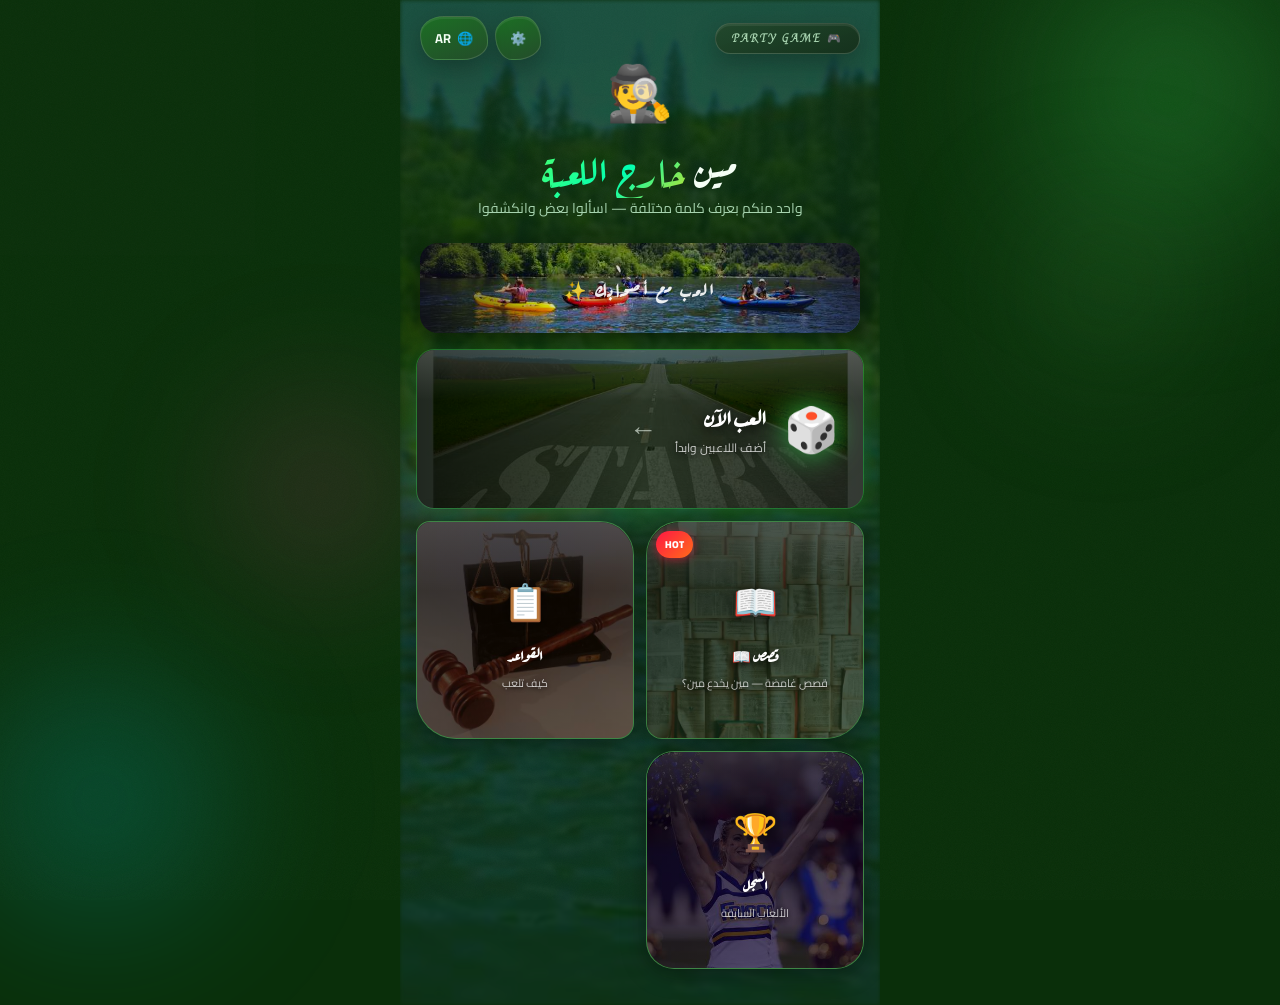
<file: Docs/meen_khareg_v0_5_fixed.html>
﻿<!DOCTYPE html>

<html dir="rtl" lang="ar">
<head>
<meta charset="utf-8"/>
<meta content="width=device-width, initial-scale=1.0, maximum-scale=1.0, user-scalable=no, viewport-fit=cover" name="viewport"/>
<meta content="yes" name="apple-mobile-web-app-capable"/>
<meta content="black-translucent" name="apple-mobile-web-app-status-bar-style"/>
<meta content="مين خارج" name="apple-mobile-web-app-title"/>
<meta content="#ff5e99" name="theme-color"/>
<title>مين خارج اللعبة</title>
<link id="pwa-manifest" rel="manifest"/>
<link href="https://fonts.googleapis.com/css2?family=Cairo:wght@400;600;700;900&amp;display=swap" rel="stylesheet"/>
<link href="assets/css/inline_style_1_de8b6d2dcc.css" rel="stylesheet"/>
<link href="assets/css/inline_style_2_51559c7ffd.css" rel="stylesheet"/>
<style>
    /* === HOME SCREEN TOP BUTTONS POINTER FIX === */
    #s-home .topbar {
        position: relative !important;
        z-index: 9999 !important;
        pointer-events: auto !important;
        isolation: isolate !important;
    }
    #s-home .topbar button {
        pointer-events: auto !important;
        z-index: 10000 !important;
    }
    #s-home .topbar button * {
        pointer-events: none !important;
    }
    /* Prevent anything below from stealing clicks */
    #s-home .hero-emoji,
    #s-home .hero-title,
    #s-home .hero-sub,
    #s-home > div[style*="height:90px"] {
        pointer-events: none !important;
    }
    </style></head>
<body>
<!-- SPLASH -->
<div id="splash">
<div class="spl-icon">🕵️</div>
<div class="spl-title">مين خارج اللعبة</div>
<div class="spl-sub">Who's Out of the Loop?</div>
<div class="spl-dots"><div class="spl-dot"></div><div class="spl-dot"></div><div class="spl-dot"></div></div>
</div>
<!-- INSTALL BANNER -->
<div id="install-banner" style="display:none;">
<div class="ib-icon">🕵️</div>
<div class="ib-text"><div class="ib-title">حمّل التطبيق</div><div class="ib-sub">العب بدون انترنت</div></div>
<button class="ib-btn" onclick="installApp()">تثبيت</button>
<button class="ib-x" onclick="dismissInstall()">✕</button>
</div>
<!-- MOTIVATOR TOAST -->
<div class="motivator hidden" id="motivator"></div>
<!-- BG -->
<div class="blob b1"></div><div class="blob b2"></div><div class="blob b3"></div><div class="blob b4"></div>
<!-- SCORE BAR -->
<div class="score-bar" id="score-bar"></div>
<!-- SETTINGS MODAL -->
<div class="modal-overlay hidden" id="settings-modal" onclick="closeModal('settings-modal',event)">
<div class="modal-sheet">
<div style="display:flex;align-items:center;justify-content:space-between;margin-bottom:18px;">
<div class="modal-title">⚙️ <span id="settings-title-text">الإعدادات</span></div>
<button onclick="closeModalDirect('settings-modal')" style="background:none;border:none;font-size:22px;cursor:pointer;color:var(--muted);">✕</button>
</div>

<div class="settings-row">
<div><div class="settings-label" id="label-sfx">🔊 أصوات</div><div class="settings-sub" id="label-sfx-sub">أصوات التأثيرات</div></div>
<div class="toggle-switch on" id="sfx-toggle" onclick="toggleSfx()"></div>
</div>
<div class="settings-row col">
<div class="settings-label" id="label-vol">🎚️ مستوى الصوت</div>
<input class="vol-slider" id="vol-slider" max="100" min="0" oninput="setVolume(this.value)" type="range" value="90"/>
</div>
</div>
</div>
<!-- OPTIONS MODAL -->
<div class="modal-overlay hidden" id="options-modal" onclick="closeModal('options-modal',event)">
<div class="modal-sheet">
<div style="display:flex;align-items:center;justify-content:space-between;margin-bottom:18px;">
<div class="modal-title">🎛️ <span id="options-title">خيارات اللعبة</span></div>
<button onclick="closeModalDirect('options-modal')" style="background:none;border:none;font-size:22px;cursor:pointer;color:var(--muted);">✕</button>
</div>
<div class="rules-section">
<div class="rules-sec-title" id="opt-rounds-lbl">عدد الجولات في اللعبة</div>
<div class="toggle-row" id="rounds-selector">
<button class="tgl sel" id="rounds-btn-3" onclick="setRoundCount(3)">3</button>
<button class="tgl" id="rounds-btn-5" onclick="setRoundCount(5)">5</button>
<button class="tgl" id="rounds-btn-1" onclick="setRoundCount(1)">1</button>
</div>
</div>
<div class="rules-section">
<div class="rules-sec-title" id="opt-twists-sec">التحديات العشوائية</div>
<div class="settings-row">
<div><div class="settings-label" id="opt-twists-lbl">🎲 تحديات مفاجئة</div><div class="settings-sub" id="opt-twists-sub">أحداث تغير مجرى اللعبة</div></div>
<div class="toggle-switch on" id="twists-toggle" onclick="toggleOption('twistsOn')"></div>
</div>
<div class="settings-row">
<div><div class="settings-label" id="opt-gq-lbl">❓ سؤال اللعبة</div><div class="settings-sub" id="opt-gq-sub">سؤال ذكي يطرحه اللعب</div></div>
<div class="toggle-switch on" id="gq-toggle" onclick="toggleOption('gameQOn')"></div>
</div>
</div>
<button class="btn btn-pink" id="opt-save" onclick="closeModalDirect('options-modal')" style="margin-top:4px;">✅ حفظ</button>
</div>
</div>
<!-- RULES MODAL -->
<div class="modal-overlay hidden" id="rules-modal" onclick="closeModal('rules-modal',event)">
<div class="modal-sheet">
<div style="display:flex;align-items:center;justify-content:space-between;margin-bottom:18px;">
<div class="modal-title">📖 <span id="rules-modal-title">قواعد اللعبة</span></div>
<button onclick="closeModalDirect('rules-modal')" style="background:none;border:none;font-size:22px;cursor:pointer;color:var(--muted);">✕</button>
</div>
<div id="rules-content"></div>
</div>
</div>
<div class="app">
<!-- HOME -->
<div class="screen active" id="s-home">
<div class="topbar">
<div class="badge" id="home-badge">🎮 Party Game</div>
<div style="display:flex;gap:7px;">
<button class="lang-btn" draggable="false" onclick="openSettings()" oncontextmenu="return false;" onselectstart="return false;" style="touch-action: manipulation; -webkit-tap-highlight-color: transparent; user-select: none; -webkit-user-select: none; pointer-events: auto !important; z-index: 10000; min-width: 44px; min-height: 44px; cursor: pointer;">⚙️</button>
<button class="lang-btn" draggable="false" id="lang-btn" onclick="toggleLangMenu()" oncontextmenu="return false;" onselectstart="return false;" style="touch-action: manipulation; -webkit-tap-highlight-color: transparent; user-select: none; -webkit-user-select: none; pointer-events: auto !important; z-index: 10000; min-width: 44px; min-height: 44px; cursor: pointer;">🌐 <span id="lang-label">AR</span></button>
</div>
</div>
<span class="hero-emoji">🕵️</span>
<div class="hero-title" id="hero-title">مين <span class="hl">خارج اللعبة</span></div>
<div class="hero-sub" id="hero-sub">واحد منكم بعرف كلمة مختلفة — اسألوا بعض وانكشفوا</div>
<div style="width:100%;height:90px;border-radius:18px;overflow:hidden;margin-bottom:16px;position:relative;box-shadow:0 8px 32px rgba(0,0,0,.5);">
<img alt="" src="images/html_asset_a561daea4e.jpeg" style="width:100%;height:100%;object-fit:cover;object-position:center 40%;filter:saturate(1.6) brightness(0.85);"/>
<div style="position:absolute;inset:0;background:linear-gradient(90deg,rgba(13,10,26,.7),transparent 30%,transparent 70%,rgba(13,10,26,.7));"></div>
<div style="position:absolute;inset:0;display:flex;align-items:center;justify-content:center;">
<span id="home-strip-lbl" style="font-family:'ArefRuqaa','Cairo',sans-serif;font-size:18px;font-weight:700;color:#fff;text-shadow:0 2px 16px rgba(0,0,0,.8);letter-spacing:3px;opacity:.9;">العب مع أصحابك</span>
</div>
</div>
<div class="menu-grid">
<div onclick="goToPlayerSetup('normal')" ontouchstart="" style="border:1.5px solid rgba(61,220,90,.4);border-radius:var(--r);overflow:hidden;cursor:pointer;transition:all .2s;box-shadow:0 6px 30px rgba(61,220,90,.25);position:relative;grid-column:1/-1;height:160px;">
<img alt="" src="images/html_asset_fd4254ad91.jpeg" style="position:absolute;inset:0;width:100%;height:100%;object-fit:cover;object-position:center 45%;filter:brightness(0.5) saturate(1.5);"/>
<div style="position:absolute;inset:0;background:linear-gradient(90deg,rgba(0,10,0,.75) 0%,rgba(0,30,0,.45) 50%,rgba(0,10,0,.6) 100%);"></div>
<div style="position:absolute;inset:0;z-index:2;display:flex;align-items:center;padding:0 24px;gap:18px;">
<span style="font-size:44px;filter:drop-shadow(0 0 16px rgba(61,220,90,.8));">🎲</span>
<div>
<div id="menu-play" style="font-size:22px;font-weight:700;color:#fff;text-shadow:0 2px 12px rgba(0,0,0,.8);font-family:'ArefRuqaa','Cairo',sans-serif;">العب الآن</div>
<div id="menu-play-sub" style="font-size:12px;color:rgba(255,255,255,.75);margin-top:3px;text-shadow:0 1px 6px rgba(0,0,0,.8);">أضف اللاعبين وابدأ</div>
</div>
<div style="margin-left:auto;font-size:28px;opacity:.6;">←</div>
</div>
</div>
<div onclick="goToPlayerSetup('story')" ontouchstart="" style="background:var(--surface2);border:1.5px solid var(--border);border-radius:var(--r);overflow:hidden;cursor:pointer;transition:all .2s;box-shadow:0 4px 24px rgba(0,0,0,.4);position:relative;aspect-ratio:1/1;display:flex;flex-direction:column;">
<img alt="" src="images/html_asset_8ae6281762.jpeg" style="position:absolute;inset:0;width:100%;height:100%;object-fit:cover;object-position:center 30%;filter:brightness(0.55) saturate(1.4);"/>
<div style="position:absolute;inset:0;background:linear-gradient(160deg,rgba(0,20,10,.7),rgba(0,60,20,.4));"></div>
<div id="hot-badge" style="position:absolute;top:9px;left:9px;background:linear-gradient(135deg,#ff1744,#ff6b1a);color:#fff;font-size:10px;font-weight:900;padding:4px 9px;border-radius:20px;z-index:3;box-shadow:0 2px 10px rgba(255,23,68,.5);">🔥 HOT</div>
<div style="position:relative;z-index:1;display:flex;flex-direction:column;align-items:center;justify-content:center;flex:1;gap:8px;padding:16px 12px;">
<span style="font-size:36px;filter:drop-shadow(0 2px 8px rgba(0,0,0,.6));">📖</span>
<span id="menu-story" style="font-size:15px;font-weight:700;color:#fff;text-align:center;text-shadow:0 2px 8px rgba(0,0,0,.7);font-family:'ArefRuqaa','Cairo',sans-serif;">قصص</span>
<span id="menu-story-sub" style="font-size:11px;color:rgba(255,255,255,.75);text-align:center;line-height:1.5;text-shadow:0 1px 4px rgba(0,0,0,.8);">قصص غامضة</span>
</div>
</div>
<div onclick="openRulesModal()" ontouchstart="" style="background:var(--surface2);border:1.5px solid var(--border);border-radius:var(--r);overflow:hidden;cursor:pointer;transition:all .2s;box-shadow:0 4px 24px rgba(0,0,0,.4);position:relative;aspect-ratio:1/1;display:flex;flex-direction:column;">
<img alt="" src="images/html_asset_f07cabb7aa.jpeg" style="position:absolute;inset:0;width:100%;height:100%;object-fit:cover;object-position:center 40%;filter:brightness(0.55) saturate(1.4);"/>
<div style="position:absolute;inset:0;background:linear-gradient(160deg,rgba(10,5,0,.7),rgba(40,20,0,.4));"></div>
<div style="position:relative;z-index:1;display:flex;flex-direction:column;align-items:center;justify-content:center;flex:1;gap:8px;padding:16px 12px;">
<span style="font-size:36px;filter:drop-shadow(0 2px 8px rgba(0,0,0,.6));">📋</span>
<span id="menu-rules" style="font-size:15px;font-weight:700;color:#fff;text-align:center;text-shadow:0 2px 8px rgba(0,0,0,.7);font-family:'ArefRuqaa','Cairo',sans-serif;">القواعد</span>
<span id="menu-rules-sub" style="font-size:11px;color:rgba(255,255,255,.75);text-align:center;line-height:1.5;text-shadow:0 1px 4px rgba(0,0,0,.8);">كيف تلعب</span>
</div>
</div>
<div onclick="showHistory()" ontouchstart="" style="background:var(--surface2);border:1.5px solid var(--border);border-radius:var(--r);overflow:hidden;cursor:pointer;transition:all .2s;box-shadow:0 4px 24px rgba(0,0,0,.4);position:relative;aspect-ratio:1/1;display:flex;flex-direction:column;">
<img alt="" src="images/html_asset_e678b5f889.jpeg" style="position:absolute;inset:0;width:100%;height:100%;object-fit:cover;object-position:center 15%;filter:brightness(0.55) saturate(1.4);"/>
<div style="position:absolute;inset:0;background:linear-gradient(160deg,rgba(10,0,20,.7),rgba(30,0,60,.4));"></div>
<div style="position:relative;z-index:1;display:flex;flex-direction:column;align-items:center;justify-content:center;flex:1;gap:8px;padding:16px 12px;">
<span style="font-size:36px;filter:drop-shadow(0 2px 8px rgba(0,0,0,.6));">🏆</span>
<span id="menu-history" style="font-size:15px;font-weight:700;color:#fff;text-align:center;text-shadow:0 2px 8px rgba(0,0,0,.7);font-family:'ArefRuqaa','Cairo',sans-serif;">السجل</span>
<span id="menu-history-sub" style="font-size:11px;color:rgba(255,255,255,.75);text-align:center;line-height:1.5;text-shadow:0 1px 4px rgba(0,0,0,.8);">الألعاب السابقة</span>
</div>
</div>
</div>
</div>
<!-- PLAYERS -->
<div class="screen" id="s-players">
<div class="topbar">
<div class="badge" id="players-badge">👥 اللاعبون</div>
<button id="options-btn" onclick="openOptions()" style="display:flex;align-items:center;gap:7px;padding:12px 21px;background:linear-gradient(135deg,var(--pink),var(--orange));color:#fff;border:none;border-radius:30px;font-family:'Cairo',sans-serif;font-size:17px;font-weight:700;cursor:pointer;box-shadow:0 4px 18px rgba(255,94,153,.55),0 0 0 0 rgba(255,94,153,.4);animation:optionsPulse 2.2s ease-in-out infinite;transition:transform .15s,box-shadow .15s;">🎛️ <span id="options-btn-lbl">خيارات</span></button>
</div>
<div class="setup-title" id="players-title">اكتبوا أسماءكم</div>
<div class="setup-sub" id="players-sub">أضيفوا اللاعبين قبل ما تبدأوا</div>
<div class="sec-label" style="display:flex;align-items:center;justify-content:space-between;margin-bottom:9px;">
<span id="label-players">اللاعبون</span>
<span id="player-count-label" style="font-size:11px;color:var(--muted);font-weight:600;"></span>
</div>
<div style="width:100%;height:70px;border-radius:14px;overflow:hidden;margin-bottom:14px;position:relative;box-shadow:0 4px 20px rgba(0,0,0,.4);">
<img alt="" src="images/html_asset_7c23d5dea5.jpeg" style="width:100%;height:100%;object-fit:cover;object-position:center 35%;filter:saturate(1.3) brightness(0.7);"/>
<div style="position:absolute;inset:0;background:linear-gradient(90deg,rgba(13,10,26,.8),rgba(13,10,26,.3) 40%,rgba(13,10,26,.5));"></div>
<div style="position:absolute;inset:0;display:flex;align-items:center;padding:0 18px;">
<span id="players-strip-lbl" style="font-family:'ArefRuqaa','Cairo',sans-serif;font-size:15px;color:#fff;text-shadow:0 2px 10px rgba(0,0,0,.9);opacity:.9;">مين معاك الليلة؟ 👥</span>
</div>
</div>
<div class="players-grid" id="players-grid"></div>
<button class="btn-add-player" id="add-player-btn" onclick="addPlayer()">+ <span id="label-add-player">إضافة لاعب</span></button>
<div class="btn-row">
<button class="btn btn-pink" id="btn-start" onclick="goToRoundSetup()">🎲 ابدأ!</button>
<button class="btn btn-ghost" id="btn-back-players" onclick="show('s-home')">← رجوع</button>
</div>
</div>
<!-- ROUND SETUP -->
<div class="screen" id="s-setup">
<div style="width:100%;height:72px;border-radius:16px;overflow:hidden;margin-bottom:16px;position:relative;box-shadow:0 6px 24px rgba(0,0,0,.4);">
<img alt="" src="images/html_asset_fe8e5febba.jpeg" style="width:100%;height:100%;object-fit:cover;object-position:center 40%;filter:saturate(1.4) brightness(0.75);"/>
<div style="position:absolute;inset:0;background:linear-gradient(90deg,rgba(13,10,26,.88),rgba(13,10,26,.25) 60%,rgba(13,10,26,.5));"></div>
<div style="position:absolute;inset:0;display:flex;align-items:center;padding:0 18px;gap:10px;">
<span style="font-size:22px;">🎮</span>
<span id="setup-strip-lbl" style="font-family:'ArefRuqaa','Cairo',sans-serif;font-size:16px;color:#fff;text-shadow:0 2px 10px rgba(0,0,0,.9);">جهّزوا الجولة</span>
</div>
</div>
<div class="topbar">
<div class="badge" id="setup-badge">⚙️ إعداد الجولة</div>
<div class="badge" id="round-info-badge" style="background:rgba(59,143,255,.1);border-color:var(--blue);color:var(--blue);">جولة 1</div>
</div>
<div class="round-counter" id="round-counter-dots"></div>
<div class="setup-title" id="setup-title">إعداد الجولة</div>
<div class="setup-sub" id="setup-sub">اختار كيف تلعبون هالجولة</div>
<div class="setup-section">
<div class="sec-label" id="label-genre-mode">طريقة الفئة</div>
<div class="toggle-row">
<button class="tgl sel" id="genre-random-btn" onclick="setGenreMode('random')">🎲 <span id="label-random">عشوائي</span></button>
<button class="tgl" id="genre-pick-btn" onclick="setGenreMode('pick')">🎯 <span id="label-pick-genre">اختار فئة</span></button>
</div>
</div>
<div class="setup-section" id="genre-picker-section" style="display:none;">
<div class="sec-label" id="label-pick-a-genre">اختار الفئة</div>
<div class="genre-grid" id="genre-grid"></div>
</div>
<div class="setup-section">
<div class="sec-label" id="label-outsider-mode">وضع الخارج</div>
<div class="toggle-row">
<button class="tgl sel" id="outsider-standard-btn" onclick="setOutsiderMode('standard')">🎭 <span id="label-standard">يفكر إنه داخل</span></button>
<button class="tgl" id="outsider-knows-btn" onclick="setOutsiderMode('knows')">👁️ <span id="label-knows">يعرف إنه برا</span></button>
</div>
</div>
<div class="btn-row">
<button class="btn btn-pink" id="btn-start-round" onclick="startGame()">🎮 ابدأ الجولة!</button>
<button class="btn btn-ghost" id="btn-back-setup" onclick="show('s-players')">← رجوع</button>
</div>
</div>
<!-- TWIST SCREEN -->
<div class="screen" id="s-twist">
<div style="flex:1;display:flex;flex-direction:column;align-items:center;justify-content:center;padding:0 4px;">
<div id="twist-banner-el" style="width:100%;"></div>
<div id="twist-details-el" style="width:100%;"></div>
</div>
<div class="btn-row">
<button class="btn btn-purple" id="btn-twist-ok" onclick="executeTwistAndContinue()">👍 فاهمين — نبدأ!</button>
</div>
</div>
<!-- WORD SWAP PRIVATE REVEAL -->
<div class="screen" id="s-swap-reveal">
<div class="prog-dots" id="swap-dots"></div>
<div class="cover-wrap">
<div class="cover-avatar" id="swap-avatar"></div>
<div class="cover-name" id="swap-name"></div>
<div class="cover-sub" id="swap-sub"></div>
<div class="cover-warning" id="swap-warning"></div>
</div>
<button class="btn btn-blue" id="btn-show-swap" onclick="showSwapWord()">👁️ شوف كلمتك الجديدة</button>
</div>
<!-- WORD SWAP WORD DISPLAY -->
<div class="screen" id="s-swap-word">
<div class="word-wrap" id="swap-word-inner"></div>
<button class="btn btn-ghost" onclick="nextSwapPlayer()">✅ حفظت — سلّمت التلفون</button>
</div>
<!-- COVER -->
<div class="screen" id="s-cover">
<div style="width:100%;height:75px;border-radius:16px;overflow:hidden;margin-bottom:16px;position:relative;box-shadow:0 6px 24px rgba(0,0,0,.5);">
<img alt="" src="images/html_asset_7acd64f4ad.jpeg" style="width:100%;height:100%;object-fit:cover;object-position:center 30%;filter:saturate(1.5) brightness(0.75);"/>
<div style="position:absolute;inset:0;background:linear-gradient(90deg,rgba(13,10,26,.9),rgba(13,10,26,.3) 50%,rgba(13,10,26,.5));"></div>
<div style="position:absolute;inset:0;display:flex;align-items:center;padding:0 18px;gap:10px;">
<span style="font-size:22px;">🎸</span>
<span id="cover-strip-lbl" style="font-family:'ArefRuqaa','Cairo',sans-serif;font-size:16px;color:#fff;text-shadow:0 2px 10px rgba(0,0,0,.9);">دورك — خذ التلفون</span>
</div>
</div>
<div class="prog-dots" id="prog-dots"></div>
<div class="cover-wrap">
<div class="cover-avatar" id="cover-avatar"></div>
<div class="cover-name" id="cover-name">خالد</div>
<div class="cover-sub"><span id="cover-pass-text">سلّم التلفون لـ</span> <b id="cover-name2">خالد</b> — <span id="cover-eyes-text">الباقين يبعدوا عيونهم!</span></div>
<div class="cover-warning" id="cover-warning">⚠️ ما تحكوا لبعض!</div>
</div>
<button class="btn btn-blue" id="btn-show-word" onclick="showWord()">👁️ جاهز — شوف كلمتي</button>
</div>
<!-- WORD -->
<div class="screen" id="s-word">
<div class="word-wrap" id="word-wrap-inner"></div>
<button class="btn btn-ghost" id="btn-memorized" onclick="nextPlayer()">✅ حفظت — سلّمت التلفون</button>
</div>
<!-- QUESTIONS -->
<div class="screen" id="s-questions">
<div class="topbar">
<div class="badge" id="questions-badge">❓ وقت الأسئلة</div>
<div class="q-remain-badge"><span id="q-remain">0</span> <span id="label-remaining">باقي</span></div>
</div>
<div class="phase-title" id="questions-title">اسألوا بعض!</div>
<div class="phase-sub" id="questions-sub">كل لاعب يسأل اللاعب اللي جنبه</div>
<div id="twist-reminder" style="display:none;"></div>
<div id="q-spotlight" style="flex:1;display:flex;flex-direction:column;justify-content:center;gap:14px;"></div>
<div style="display:flex;gap:9px;margin-top:auto;padding-top:10px;">
<button class="btn btn-ghost" id="btn-skip-q" onclick="skipQ()" style="flex:0.38;">⏭</button>
<button class="btn btn-green" id="btn-done-q" onclick="doneQ()">✓ <span id="label-done-q">تم</span></button>
</div>
<button class="btn btn-pink" id="btn-done-questions" onclick="startVotePhase()" style="margin-top:9px;">🗳️ وقت التصويت!</button>
</div>
<!-- VOTE -->
<div class="screen" id="s-vote">
<div class="topbar">
<div class="badge" id="vote-badge">🗳️ التصويت</div>
<div class="q-remain-badge"><span id="label-round">دور</span> <span id="vote-turn-num">1</span> <span id="label-of">من</span> <span id="vote-total">5</span></div>
</div>
<div id="vote-twist-reminder" style="display:none;"></div>
<div id="vote-phases"></div>
</div>
<!-- TALLY -->
<div class="screen" id="s-tally">
<div class="topbar"><div class="badge" id="tally-badge">📊 نتائج التصويت</div></div>
<div class="phase-title" id="tally-title" style="margin-bottom:7px;">مين أخذ أكثر أصوات؟</div>
<div class="phase-sub" id="tally-sub" style="margin-bottom:14px;">شوفوا النتيجة قبل ما تنكشف الحقيقة</div>
<div style="width:100%;height:60px;border-radius:14px;overflow:hidden;margin-bottom:14px;position:relative;box-shadow:0 4px 20px rgba(0,0,0,.4);">
<img alt="" src="images/html_asset_3cff5eb3f0.jpeg" style="width:100%;height:100%;object-fit:cover;object-position:center 25%;filter:saturate(1.4) brightness(0.65);"/>
<div style="position:absolute;inset:0;background:linear-gradient(90deg,rgba(13,10,26,.85),rgba(13,10,26,.4) 50%,rgba(13,10,26,.6));"></div>
<div style="position:absolute;inset:0;display:flex;align-items:center;padding:0 18px;gap:10px;">
<span style="font-size:22px;">📊</span>
<span id="tally-strip-lbl" style="font-family:'ArefRuqaa','Cairo',sans-serif;font-size:15px;color:#fff;text-shadow:0 2px 10px rgba(0,0,0,.9);">الجمهور اختار — والنتيجة؟</span>
</div>
</div>
<div class="vote-tally scroll-area" id="tally-list"></div>
<button class="btn btn-red" id="btn-reveal" onclick="showReveal()" style="margin-top:auto;">🔍 اكشف!</button>
</div>
<!-- REVEAL -->
<div class="screen" id="s-reveal">
<div class="reveal-scene" id="reveal-scene-inner">
<div style="width:100%;height:120px;border-radius:20px;overflow:hidden;margin-bottom:18px;position:relative;box-shadow:0 12px 40px rgba(255,61,154,.4);">
<img alt="" src="images/html_asset_e678b5f889.jpeg" style="width:100%;height:100%;object-fit:cover;object-position:center 15%;filter:saturate(1.6) brightness(0.9);"/>
<div style="position:absolute;inset:0;background:linear-gradient(to bottom,rgba(13,10,26,.1),rgba(13,10,26,.85));"></div>
<div style="position:absolute;bottom:0;left:0;right:0;padding:12px 18px;display:flex;align-items:center;gap:10px;">
<span style="font-size:26px;">🎉</span>
<span id="reveal-strip-lbl" style="font-family:'ArefRuqaa','Cairo',sans-serif;font-size:20px;font-weight:900;color:#fff;text-shadow:0 2px 12px rgba(0,0,0,.8);">اللحظة الحقيقية</span>
</div>
</div>
<div class="confetti-strip" id="confetti-strip"></div>
<div class="reveal-label" id="reveal-label">خارج اللعبة كان</div>
<div class="reveal-name" id="reveal-name">أحمد</div>
<div class="reveal-tagline" id="reveal-tagline"></div>
<div id="verdict-wrap"></div>
<div class="words-chips" id="words-chips-section">
<div class="wchip wchip-real"><div class="wchip-label" id="label-group-word">كلمة الجماعة</div><div class="wchip-word" id="real-word"></div></div>
<div style="display:flex;align-items:center;font-size:20px;color:var(--muted);">VS</div>
<div class="wchip wchip-fake"><div class="wchip-label" id="label-outsider-word">كلمة الخارج</div><div class="wchip-word" id="fake-word"></div></div>
</div>
<div id="punishment-wrap" style="width:100%;"></div>
<div id="micro-rewards-wrap" style="display:flex;flex-wrap:wrap;justify-content:center;gap:4px;margin-bottom:8px;width:100%;"></div>
<div id="scoreboard-wrap" style="width:100%;"></div>
</div>
<div class="btn-row" id="reveal-btn-row"></div>
</div>
<!-- MATCH OVER -->
<div class="screen" id="s-match-over">
<div class="topbar"><div class="badge" id="match-over-badge">🏆 نهاية اللعبة</div></div>
<div style="flex:1;overflow-y:auto;">
<div id="match-winner-wrap">
<div style="width:100%;height:110px;border-radius:20px;overflow:hidden;margin-bottom:18px;position:relative;box-shadow:0 10px 36px rgba(255,196,0,.4);">
<img alt="" src="images/html_asset_e678b5f889.jpeg" style="width:100%;height:100%;object-fit:cover;object-position:center 20%;filter:saturate(1.8) brightness(0.85);"/>
<div style="position:absolute;inset:0;background:linear-gradient(135deg,rgba(13,10,26,.6),rgba(255,196,0,.2));"></div>
<div style="position:absolute;inset:0;display:flex;align-items:center;justify-content:center;gap:12px;">
<span style="font-size:36px;">🏆</span>
<span id="matchover-strip-lbl" style="font-family:'ArefRuqaa','Cairo',sans-serif;font-size:22px;font-weight:900;color:#ffd600;text-shadow:0 0 20px rgba(255,196,0,.8),0 2px 8px rgba(0,0,0,.9);">بطل اللعبة</span>
</div>
</div></div>
<div id="match-sb-wrap"></div>
<div id="match-rounds-wrap"></div>
</div>
<div class="btn-row">
<button class="btn btn-pink" id="btn-rematch" onclick="startNewMatch()">🔄 لعبة جديدة!</button>
<button class="btn btn-ghost" id="btn-home-match" onclick="goHome()">🏠 القائمة الرئيسية</button>
</div>
</div>
<!-- HISTORY -->
<div class="screen" id="s-history">
<div class="topbar"><div class="badge" id="history-badge">📜 السجل</div></div>
<div class="setup-title" id="history-title" style="margin-bottom:4px;">سجل الألعاب</div>
<div id="history-list" style="flex:1;overflow-y:auto;margin-top:12px;"></div>
<div class="btn-row">
<button class="btn btn-ghost" id="btn-back-history" onclick="show('s-home')">← رجوع</button>
<button class="btn btn-red" id="btn-clear-history" onclick="clearHistory()" style="margin-top:0;">🗑️ <span id="btn-clear-lbl">مسح السجل</span></button>
</div>
</div>
</div><!-- end .app -->
<div class="lang-dd hidden" id="lang-dropdown"></div>
<script src="assets/js/inline_script_1_ed114f16c6.js"></script>
</body>
</html>
</file>
<file: Docs/assets/css/inline_style_1_de8b6d2dcc.css>
@import url('https://fonts.googleapis.com/css2?family=Cairo:wght@400;600;700;900&display=swap');

:root{
 --bg:#0A2F0A;
 --bg2:#0A2F0A;
 --surface:#14321a;
 --surface2:#1C6F24;
 --surface3:#234d2a;
 --border:rgba(255,255,255,.15);
 --borderS:rgba(255,255,255,.28);
 --text:#f4fff5;
 --muted:#a8d4b0;
 --r:22px;--rs:16px;
 --pink:#ff5ca0;--pinkL:#ff80c0;
 --orange:#ff6b1a;--orangeL:#ffaa60;
 --yellow:#ffd600;--yellowL:#ffe966;
 --green:#4eff6a;--greenL:#92ffaa;
 --blue:#00e5ff;--blueL:#80ffff;
 --purple:#d500f9;--purpleL:#ea80fc;
 --teal:#00ffb3;--tealL:#80ffd5;
 --red:#ff1744;--redL:#ff8a80;
 --gold:#ffc400;--goldL:#ffe57f;
 --meadow:#57cc57;--meadowL:#aaffaa;
 --safe-top:env(safe-area-inset-top,0px);
 --safe-bot:env(safe-area-inset-bottom,0px);
 --glow-pink:0 0 20px rgba(255,61,154,.7),0 0 60px rgba(255,61,154,.3);
 --glow-blue:0 0 20px rgba(0,229,255,.7),0 0 60px rgba(0,229,255,.3);
 --glow-gold:0 0 20px rgba(255,196,0,.7),0 0 60px rgba(255,196,0,.3);
 --glow-green:0 0 20px rgba(78,255,106,.9),0 0 60px rgba(78,255,106,.4);
 --depth-soft:0 8px 24px rgba(0,0,0,.28),0 2px 0 rgba(255,255,255,.07) inset;
 --depth-mid:0 12px 34px rgba(0,0,0,.36),0 2px 0 rgba(255,255,255,.09) inset;
 --depth-hard:0 18px 46px rgba(0,0,0,.45),0 3px 0 rgba(255,255,255,.1) inset;
 --press-shadow:0 4px 14px rgba(0,0,0,.45),0 1px 0 rgba(255,255,255,.06) inset;
}

/* ══ CUSTOM FONTS ════════════════════════════════════════════════ */
/* ArefRuqaa for Arabic display text — big titles, names, words */
:lang(ar) .hero-title,
.hero-title,
.cover-name,
.word-huge,
.reveal-name,
.mw-name,
.setup-title,
.phase-title,
.q-name,
.q-target-name,
.outsider-title,
.spl-title {
  font-family: 'ArefRuqaa', 'Cairo', sans-serif;
  font-weight: 400;
  letter-spacing: 1px;
}
/* Felipa for English decorative labels/badges — cursive accent */
.spl-sub,
.badge,
.sec-label,
.rules-sec-title,
.twist-label,
.gq-label,
.punish-title,
.guess-title,
.reveal-label,
.sb-title,
.mw-label {
  font-family: 'Felipa', cursive;
  letter-spacing: 2px;
  font-size: 115%;
}

*{box-sizing:border-box;margin:0;padding:0;-webkit-tap-highlight-color:transparent;}
html,body{height:100%;overscroll-behavior:none;}
body{font-family:'Cairo',sans-serif;background:var(--bg);color:var(--text);min-height:100vh;min-height:100dvh;overflow-x:hidden;-webkit-font-smoothing:antialiased;}
button{
 appearance:none;
 -webkit-appearance:none;
 border:none;
 outline:none;
}
#splash{position:fixed;inset:0;z-index:9999;display:flex;flex-direction:column;align-items:center;justify-content:center;background:radial-gradient(ellipse at 50% 30%,#1a5c20,#0a1f0a 70%);transition:opacity .6s,transform .6s;}
#splash::before{content:'';position:absolute;inset:0;background:url(../../images/inline_style_1_2abb856e4b.svg);}
#splash.hide{opacity:0;transform:scale(1.06);pointer-events:none;}
.spl-icon{width:120px;height:120px;border-radius:32px;background:linear-gradient(135deg,var(--pink),var(--purple));display:flex;align-items:center;justify-content:center;font-size:62px;margin-bottom:22px;box-shadow:var(--glow-pink),0 20px 60px rgba(0,0,0,.5);animation:pop .7s cubic-bezier(.34,1.56,.64,1) .1s both;}
.spl-title{font-size:34px;font-weight:900;color:#fff;margin-bottom:6px;text-shadow:0 0 30px rgba(255,61,154,.8);animation:pop .7s cubic-bezier(.34,1.56,.64,1) .25s both;letter-spacing:1px;}
.spl-sub{font-size:13px;color:rgba(255,255,255,.6);animation:pop .7s cubic-bezier(.34,1.56,.64,1) .35s both;letter-spacing:2px;text-transform:uppercase;}
.spl-dots{display:flex;gap:10px;margin-top:50px;animation:pop .7s cubic-bezier(.34,1.56,.64,1) .45s both;}
.spl-dot{width:10px;height:10px;border-radius:50%;background:var(--pink);animation:dpulse 1.2s ease-in-out infinite;}
.spl-dot:nth-child(2){animation-delay:.2s;background:var(--purple);}
.spl-dot:nth-child(3){animation-delay:.4s;background:var(--blue);}
@keyframes dpulse{0%,100%{opacity:.3;transform:scale(.7);}50%{opacity:1;transform:scale(1.3);}}
#install-banner{position:fixed;bottom:0;left:0;right:0;z-index:998;max-width:480px;margin:0 auto;background:var(--surface2);border-top:2px solid var(--border);padding:14px 20px calc(14px + env(safe-area-inset-bottom,0px));display:flex;align-items:center;gap:12px;box-shadow:0 -4px 40px rgba(0,0,0,.5);transition:transform .3s;}
#install-banner.hide{transform:translateY(110%);}
.ib-icon{font-size:34px;flex-shrink:0;}.ib-text{flex:1;}.ib-title{font-size:14px;font-weight:700;color:var(--text);margin-bottom:1px;}.ib-sub{font-size:12px;color:var(--muted);}
.ib-btn{background:linear-gradient(135deg,var(--pink),var(--purple));color:#fff;border:none;border-radius:12px;padding:9px 15px;font-family:'Cairo',sans-serif;font-size:13px;font-weight:700;cursor:pointer;flex-shrink:0;box-shadow:var(--glow-pink);}
.ib-x{background:none;border:none;color:var(--muted);font-size:20px;cursor:pointer;padding:4px;flex-shrink:0;}
/* Blobs: static on mobile (animation + blur both kill FPS), animated only on desktop */
.blob{position:fixed;border-radius:50%;pointer-events:none;z-index:0;contain:strict;}
.b1{width:420px;height:420px;background:radial-gradient(circle,rgba(61,220,90,.35),transparent 70%);top:-120px;right:-100px;}
.b2{width:360px;height:360px;background:radial-gradient(circle,rgba(0,229,255,.25),transparent 70%);bottom:-80px;left:-80px;animation-delay:-9s;}
.b3{width:260px;height:260px;background:radial-gradient(circle,rgba(255,61,154,.25),transparent 70%);top:40%;left:15%;animation-delay:-4s;}
.b4{width:220px;height:220px;background:radial-gradient(circle,rgba(76,175,80,.3),transparent 70%);top:20%;right:5%;animation-delay:-13s;}
/* On desktop only: blur + animation (GPU is capable) */
@media (hover:hover) and (pointer:fine){
  .blob{filter:blur(70px);animation:bfloat 18s ease-in-out infinite alternate;will-change:transform;}
  .hl{animation:shimmer 5s linear infinite;will-change:background-position;}
}
@keyframes bfloat{from{transform:translate(0,0) scale(1);}to{transform:translate(16px,12px) scale(1.07);}}
body::after{content:'';position:fixed;inset:0;z-index:0;pointer-events:none;opacity:.03;background-image:url(../../images/inline_style_1_ef967fe654.svg);background-size:200px;transform:translateZ(0);contain:strict;}
.app{max-width:480px;margin:0 auto;min-height:100vh;min-height:100dvh;display:flex;flex-direction:column;position:relative;z-index:1;overflow:hidden;}
.screen{
 display:flex;flex-direction:column;flex:1;
 padding:calc(16px + var(--safe-top)) 20px calc(20px + var(--safe-bot));
 contain:layout style paint;
 /* Use visibility instead of display:none — eliminates the 1-frame flicker on mobile */
 visibility:hidden;
 opacity:0;
 position:absolute;
 top:0;left:0;right:0;
 min-height:100%;
 pointer-events:none;
 /* No will-change here — avoid promoting every screen to a GPU layer */
}
.screen.active{
 visibility:visible;
 opacity:1;
 position:relative;
 pointer-events:auto;
 animation:fadeUp .2s ease both;
 transform:translateZ(0);
}
@keyframes fadeUp{from{opacity:0;transform:translateY(16px);}to{opacity:1;transform:translateY(0);}}
@keyframes pop{from{transform:scale(.4);opacity:0;}to{transform:scale(1);opacity:1;}}
@keyframes popIn{from{transform:scale(.5);opacity:0;}to{transform:scale(1);opacity:1;}}
@keyframes slideUp{from{transform:translateY(100%);}to{transform:translateY(0);}}
@keyframes fadeIn{from{opacity:0;}to{opacity:1;}}
@keyframes wiggle{0%,100%{transform:rotate(-8deg) scale(1.05);}50%{transform:rotate(8deg) scale(1.1);}}
@keyframes bounceIn{0%{transform:scale(.2);opacity:0;}55%{transform:scale(1.15);}75%{transform:scale(.95);}100%{transform:scale(1);opacity:1;}}
@keyframes confPop{from{transform:scale(0) rotate(-20deg);opacity:0;}to{transform:scale(1) rotate(0);opacity:1;}}
@keyframes motPop{from{transform:translateX(-50%) scale(.4);opacity:0;}to{transform:translateX(-50%) scale(1);opacity:1;}}
@keyframes pulse{0%,100%{transform:scale(1);}50%{transform:scale(1.06);}}
@keyframes storyGlow{from{opacity:.5;}to{opacity:1;}}
@keyframes avatarBounce{0%,100%{transform:translateY(0) scale(1);}50%{transform:translateY(-12px) scale(1.06);}}
@keyframes shimmer{0%{background-position:200% center;}100%{background-position:-200% center;}}
@keyframes spin{from{transform:rotate(0deg);}to{transform:rotate(360deg);}}
@keyframes optionsPulse{0%,100%{transform:rotate(0deg) scale(1);}10%{transform:rotate(-8deg) scale(1.07);}20%{transform:rotate(8deg) scale(1.07);}30%{transform:rotate(-6deg) scale(1.05);}40%{transform:rotate(6deg) scale(1.05);}50%{transform:rotate(-3deg) scale(1.03);}60%{transform:rotate(3deg) scale(1.03);}70%{transform:rotate(0deg) scale(1);}}
#options-btn:active{transform:scale(.91)!important;}
@keyframes hotPulse{0%,100%{opacity:.85;}50%{opacity:1;}}
@keyframes timerPulse{0%,100%{transform:scale(1);}50%{transform:scale(1.15);}}
.topbar{display:flex;align-items:center;justify-content:space-between;margin-bottom:10px;}
.badge{font-size:11px;font-weight:700;letter-spacing:2px;color:var(--muted);text-transform:uppercase;background:linear-gradient(160deg,rgba(36,72,44,.9),rgba(21,48,27,.95));border:1.5px solid var(--border);padding:7px 16px;border-radius:30px;box-shadow:var(--depth-soft);}
.lang-btn{background:linear-gradient(160deg,var(--surface2),var(--surface3));border:1.5px solid var(--border);border-radius:30px;padding:7px 14px;cursor:pointer;font-family:'Cairo',sans-serif;font-size:13px;font-weight:700;color:var(--text);display:flex;align-items:center;gap:6px;transition:transform .16s;box-shadow:var(--depth-soft);}
.lang-btn:active{transform:scale(.95);}
.lang-dd{position:fixed;top:calc(var(--safe-top) + 62px);left:20px;background:var(--surface2);border:1.5px solid var(--borderS);border-radius:var(--rs);box-shadow:0 16px 60px rgba(0,0,0,.6);z-index:999;overflow:hidden;min-width:165px;animation:fadeUp .18s ease;backdrop-filter:blur(6px);}
.lang-dd.hidden{display:none;}
.lang-opt{padding:13px 18px;font-family:'Cairo',sans-serif;font-size:14px;font-weight:600;cursor:pointer;transition:background .15s;display:flex;align-items:center;gap:10px;color:var(--text);}
.lang-opt:hover{background:var(--surface3);}
.lang-opt.active{color:var(--blue);}
.btn{display:flex;align-items:center;justify-content:center;gap:8px;padding:16px 20px;border-radius:var(--rs);font-family:'Cairo',sans-serif;font-size:16px;font-weight:700;cursor:pointer;transition:transform .14s;border:1px solid rgba(255,255,255,.14);width:100%;letter-spacing:.5px;position:relative;overflow:hidden;box-shadow:var(--depth-mid);}
.btn::before{content:'';position:absolute;inset:1px;border-radius:calc(var(--rs) - 1px);background:linear-gradient(180deg,rgba(255,255,255,.14),transparent 38%);pointer-events:none;}
.btn::after{content:'';position:absolute;inset:0;background:linear-gradient(110deg,transparent 25%,rgba(255,255,255,.15) 45%,transparent 62%);transform:translateX(-110%);pointer-events:none;}
.btn:active{transform:translateY(2px) scale(.98);}
/* shine swipe removed on mobile — imperceptible and costs a layer */
.btn-pink{background:linear-gradient(155deg,#ff71be 0%,var(--pink) 40%,#b10d52 100%);color:#fff;box-shadow:0 12px 26px rgba(255,61,154,.45),0 3px 0 rgba(119,9,52,.85);}
.btn-pink:active{box-shadow:var(--press-shadow),0 2px 0 rgba(119,9,52,.85);}
.btn-blue{background:linear-gradient(155deg,#66f0ff 0%,var(--blue) 42%,#1456ab 100%);color:#fff;box-shadow:0 12px 26px rgba(68,138,255,.45),0 3px 0 rgba(16,55,110,.85);}
.btn-green{background:linear-gradient(155deg,#9bffb5 0%,var(--green) 42%,#0d7a2c 100%);color:#001f07;box-shadow:0 12px 26px rgba(0,230,118,.4),0 3px 0 rgba(9,92,34,.9);}
.btn-red{background:linear-gradient(155deg,#55222c,#30141b);color:var(--redL);border:1.5px solid rgba(255,23,68,.45);box-shadow:0 10px 24px rgba(255,23,68,.22),0 3px 0 rgba(89,11,30,.85);}
.btn-ghost{background:linear-gradient(160deg,var(--surface2),#112816);color:var(--muted);border:1.5px solid var(--border);box-shadow:var(--depth-soft);}
.btn-ghost:active{background:var(--surface3);}
.btn-purple{background:linear-gradient(155deg,#95ffad 0%,var(--green) 42%,#17732a 100%);color:#001f07;box-shadow:0 12px 26px rgba(61,220,90,.4),0 3px 0 rgba(13,88,31,.86);}
.btn-orange{background:linear-gradient(155deg,#ffad75 0%,var(--orange) 42%,#99350e 100%);color:#fff;box-shadow:0 12px 26px rgba(255,107,26,.4),0 3px 0 rgba(108,38,11,.86);}
.btn-yellow{background:linear-gradient(155deg,#fff29b 0%,var(--yellow) 40%,#cb8f1c 100%);color:#1a1000;box-shadow:0 12px 26px rgba(255,214,0,.4),0 3px 0 rgba(120,88,16,.86);font-weight:900;}
.btn-row{display:flex;flex-direction:column;gap:10px;width:100%;margin-top:auto;padding-top:16px;}
.toggle-row{display:flex;gap:9px;}
.tgl{flex:1;padding:13px 8px;background:linear-gradient(160deg,var(--surface2),var(--surface3));border:1.5px solid var(--border);border-radius:var(--rs);font-family:'Cairo',sans-serif;font-size:13px;font-weight:700;cursor:pointer;color:var(--muted);transition:transform .14s;text-align:center;box-shadow:var(--depth-soft);}
.tgl:active{transform:translateY(2px) scale(.98);box-shadow:var(--press-shadow);}
.tgl.sel{border-color:var(--blue);background:linear-gradient(160deg,rgba(68,138,255,.32),rgba(25,69,145,.45));color:var(--blueL);box-shadow:0 10px 22px rgba(68,138,255,.26),0 3px 0 rgba(22,58,120,.8);}
.tgl.sel-pink{border-color:var(--pink);background:rgba(255,61,154,.15);color:var(--pinkL);box-shadow:0 0 16px rgba(255,61,154,.25);}
.card{background:linear-gradient(165deg,rgba(31,69,41,.98),rgba(20,48,27,.98));border:1.5px solid var(--border);border-radius:var(--rs);padding:16px;box-shadow:var(--depth-mid);contain:layout style;}
.sec-label{font-size:11px;font-weight:700;letter-spacing:2.5px;color:var(--muted);text-transform:uppercase;margin-bottom:10px;}
.prog-dots{display:flex;gap:7px;justify-content:center;margin-bottom:20px;}
.dot{width:7px;height:7px;border-radius:50%;background:var(--surface3);border:1.5px solid var(--border);transition:width .25s,background .25s,border-color .25s;}
.dot.done{background:var(--green);border-color:var(--green);box-shadow:0 0 8px rgba(0,230,118,.6);}
.dot.active{background:var(--green);border-color:var(--green);width:24px;border-radius:4px;box-shadow:0 0 12px rgba(61,220,90,.8);}
.round-counter{display:flex;gap:7px;justify-content:center;margin-bottom:16px;}
.round-pip{width:34px;height:7px;border-radius:4px;background:var(--surface3);border:1.5px solid var(--border);transition:background .25s,border-color .25s;}
.round-pip.done{background:var(--green);border-color:var(--green);box-shadow:0 0 8px rgba(0,230,118,.5);}
.round-pip.active{background:linear-gradient(90deg,var(--green),var(--teal));border-color:transparent;box-shadow:0 0 14px rgba(61,220,90,.7);}
.hero-emoji{font-size:54px;display:block;text-align:center;margin-bottom:4px;margin-top:-28px;animation:wiggle 3.5s ease-in-out infinite;will-change:transform;}
.hero-title{font-size:42px;font-weight:900;line-height:1;text-align:center;margin-bottom:7px;}
.hl{background:linear-gradient(135deg,var(--green),var(--teal),var(--yellow),var(--pink));-webkit-background-clip:text;-webkit-text-fill-color:transparent;background-clip:text;background-size:200% auto;}
.hero-sub{font-size:14px;color:var(--muted);text-align:center;line-height:1.8;margin-bottom:22px;}
.menu-grid{display:grid;grid-template-columns:1fr 1fr;gap:12px;margin-bottom:16px;margin-left:-4px;margin-right:-4px;}
.menu-card{background:var(--surface2);border:1.5px solid var(--border);border-radius:var(--r);padding:22px 16px;display:flex;flex-direction:column;align-items:center;gap:9px;cursor:pointer;transition:transform .16s;box-shadow:var(--depth-mid);position:relative;overflow:hidden;}
.menu-card::before{content:'';position:absolute;inset:0;background:linear-gradient(135deg,rgba(255,255,255,.05),transparent);pointer-events:none;}
.menu-card:active{transform:translateY(2px) scale(.98);box-shadow:var(--press-shadow);}
.mc-emoji{font-size:34px;filter:drop-shadow(0 4px 8px rgba(0,0,0,.3));position:relative;z-index:2;}
.mc-label{font-size:14px;font-weight:700;color:var(--text);text-align:center;position:relative;z-index:2;}
.mc-sub{font-size:11px;color:var(--muted);text-align:center;line-height:1.5;position:relative;z-index:2;}
.menu-card.primary{background:linear-gradient(135deg,var(--pink),var(--orange),#ff9800);border-color:transparent;grid-column:1/-1;box-shadow:0 6px 30px rgba(255,61,154,.5),0 1px 0 rgba(255,255,255,.2) inset;}
.menu-card.primary .mc-label{color:#fff;font-size:18px;text-shadow:0 2px 8px rgba(0,0,0,.3);}
.menu-card.primary .mc-sub{color:rgba(255,255,255,.85);}
.menu-card.primary:active{box-shadow:0 2px 12px rgba(255,61,154,.3);}
.menu-card.story-card{background:linear-gradient(135deg,#051505,#0a2810,#0f3018);border:1.5px solid rgba(61,220,90,.4);box-shadow:0 4px 24px rgba(61,220,90,.2);}
.menu-card.story-card::before{content:'';position:absolute;inset:0;background:linear-gradient(135deg,rgba(61,220,90,.18),rgba(0,229,255,.12));animation:storyGlow 3s ease-in-out infinite alternate;pointer-events:none;}
.menu-card.story-card .mc-label{color:#fff;position:relative;z-index:1;}
.menu-card.story-card .mc-sub{color:rgba(255,255,255,.65);position:relative;z-index:1;}
.menu-card.story-card .mc-emoji{position:relative;z-index:1;}
.hot-badge{position:absolute;top:9px;left:9px;background:linear-gradient(135deg,var(--red),var(--orange));color:#fff;font-size:10px;font-weight:900;padding:4px 9px;border-radius:20px;letter-spacing:.5px;animation:hotPulse 2.5s ease-in-out infinite;z-index:2;box-shadow:0 2px 10px rgba(255,23,68,.5);}
.players-grid{display:flex;flex-direction:column;gap:8px;margin-bottom:12px;}
.player-row{display:flex;align-items:center;gap:12px;background:linear-gradient(160deg,var(--surface2),var(--surface3));border:1.5px solid var(--border);border-radius:var(--rs);padding:12px 15px;transition:border-color .2s,box-shadow .2s;box-shadow:var(--depth-soft);}
.player-row:focus-within{border-color:var(--pink);box-shadow:0 0 0 3px rgba(255,61,154,.2),0 4px 20px rgba(255,61,154,.15);}
.player-num{font-size:20px;flex-shrink:0;width:28px;text-align:center;}
.player-row input{background:none;border:none;outline:none;font-family:'Cairo',sans-serif;font-size:16px;color:var(--text);flex:1;}
.player-row input::placeholder{color:var(--muted);}
.remove-btn{background:none;border:none;cursor:pointer;color:var(--muted);font-size:18px;padding:3px 5px;border-radius:8px;transition:color .15s,background .15s;flex-shrink:0;}
.remove-btn:active{color:var(--red);background:rgba(255,23,68,.15);}
.btn-add-player{display:flex;align-items:center;justify-content:center;gap:7px;width:100%;padding:12px 16px;margin-bottom:14px;background:linear-gradient(160deg,var(--surface2),var(--surface3));border:2px dashed rgba(255,61,154,.5);border-radius:var(--rs);font-family:'Cairo',sans-serif;font-size:14px;font-weight:700;color:var(--pink);cursor:pointer;transition:transform .14s;box-shadow:var(--depth-soft);}
.btn-add-player:active{background:rgba(255,61,154,.15);transform:translateY(2px) scale(.99);box-shadow:var(--press-shadow);}
.setup-title{font-size:26px;font-weight:900;margin-bottom:4px;background:linear-gradient(135deg,var(--text),var(--pinkL));-webkit-background-clip:text;-webkit-text-fill-color:transparent;background-clip:text;}
.setup-sub{font-size:13px;color:var(--muted);line-height:1.7;margin-bottom:20px;}
.setup-section{margin-bottom:20px;}
.genre-grid{display:grid;grid-template-columns:1fr 1fr;gap:9px;}
.genre-card{padding:13px 10px;background:linear-gradient(160deg,var(--surface2),var(--surface3));border:1.5px solid var(--border);border-radius:var(--rs);font-family:'Cairo',sans-serif;font-size:13px;font-weight:700;cursor:pointer;display:flex;align-items:center;gap:8px;transition:transform .14s;color:var(--text);box-shadow:var(--depth-soft);}
.genre-card.selected{border-color:var(--blue);background:rgba(68,138,255,.15);color:var(--blueL);box-shadow:0 0 20px rgba(68,138,255,.3);}
.genre-card.story-genre{background:linear-gradient(135deg,#051505,#0a2010);border-color:rgba(61,220,90,.45);color:#fff;position:relative;overflow:hidden;box-shadow:0 4px 20px rgba(61,220,90,.2);}
.genre-card.story-genre.selected{border-color:var(--green);box-shadow:0 0 24px rgba(61,220,90,.5);}
.genre-card:active{transform:translateY(2px) scale(.98);box-shadow:var(--press-shadow);}
.twist-banner{background:linear-gradient(135deg,#0a2e0a,#051505,#0a2010);border:2px solid rgba(61,220,90,.5);border-radius:var(--r);padding:24px;margin-bottom:16px;color:#fff;text-align:center;animation:bounceIn .5s cubic-bezier(.34,1.56,.64,1);position:relative;overflow:hidden;box-shadow:0 8px 40px rgba(61,220,90,.25),inset 0 1px 0 rgba(255,255,255,.12);}
.twist-banner::before{content:'';position:absolute;inset:0;background:linear-gradient(135deg,rgba(61,220,90,.25),rgba(0,229,255,.15),rgba(255,61,154,.15));animation:storyGlow 3s ease-in-out infinite alternate;pointer-events:none;}
.twist-banner::after{content:'';position:absolute;top:-50%;left:-50%;width:200%;height:200%;background:radial-gradient(ellipse at center,rgba(61,220,90,.08),transparent 60%);animation:spin 20s linear infinite;pointer-events:none;}
.twist-emoji{font-size:44px;display:block;margin-bottom:10px;position:relative;z-index:1;filter:drop-shadow(0 0 16px rgba(255,255,255,.5));}
.twist-label{font-size:11px;font-weight:700;letter-spacing:2.5px;text-transform:uppercase;opacity:.75;margin-bottom:6px;position:relative;z-index:1;}
.twist-text{font-size:18px;font-weight:900;line-height:1.5;position:relative;z-index:1;text-shadow:0 2px 12px rgba(0,0,0,.5);}
.cover-wrap{flex:1;display:flex;flex-direction:column;align-items:center;justify-content:center;text-align:center;gap:11px;}
.cover-avatar{width:110px;height:110px;border-radius:50%;display:flex;align-items:center;justify-content:center;font-size:58px;background:linear-gradient(135deg,var(--surface2),var(--surface3));border:3px solid rgba(61,220,90,.6);box-shadow:0 0 20px rgba(78,255,106,.7),0 12px 40px rgba(0,0,0,.4);animation:avatarBounce 2.5s ease-in-out infinite;margin-bottom:8px;will-change:transform;}
.cover-name{font-size:42px;font-weight:900;background:linear-gradient(135deg,var(--pink),var(--orange));-webkit-background-clip:text;-webkit-text-fill-color:transparent;background-clip:text;}
.cover-sub{font-size:14px;color:var(--muted);max-width:280px;line-height:1.8;}
.cover-warning{background:linear-gradient(135deg,rgba(255,214,0,.15),rgba(255,107,26,.1));border:1.5px solid rgba(255,214,0,.4);color:var(--yellowL);font-size:13px;font-weight:700;padding:10px 20px;border-radius:30px;margin-top:8px;box-shadow:0 0 16px rgba(255,214,0,.2);}
.word-wrap{flex:1;display:flex;flex-direction:column;align-items:center;justify-content:center;text-align:center;padding:0 12px;}
.word-huge{font-size:56px;font-weight:900;line-height:1.05;margin-bottom:16px;animation:popIn .4s cubic-bezier(.34,1.56,.64,1);background:linear-gradient(135deg,#fff,var(--blueL),var(--pinkL));-webkit-background-clip:text;-webkit-text-fill-color:transparent;background-clip:text;}
.word-hint{font-size:13px;color:var(--muted);line-height:1.8;margin-bottom:36px;max-width:280px;}
.outsider-card{background:linear-gradient(135deg,#1a0020,#2d0035,#1a0020);border:2px solid rgba(255,23,68,.4);border-radius:var(--r);padding:30px 24px;text-align:center;margin-bottom:20px;animation:popIn .4s cubic-bezier(.34,1.56,.64,1);box-shadow:0 8px 40px rgba(255,23,68,.25),inset 0 1px 0 rgba(255,255,255,.08);}
.outsider-emoji{font-size:56px;margin-bottom:12px;display:block;filter:drop-shadow(0 0 20px rgba(255,23,68,.6));}
.outsider-title{font-size:26px;font-weight:900;color:var(--redL);margin-bottom:6px;text-shadow:0 0 20px rgba(255,23,68,.5);}
.outsider-sub{font-size:14px;color:rgba(255,138,128,.8);line-height:1.7;}
.story-card{background:linear-gradient(160deg,#051005,#0a200f,#0f3018);border:2px solid rgba(61,220,90,.45);border-radius:var(--r);padding:24px 22px;text-align:right;margin-bottom:18px;animation:popIn .4s cubic-bezier(.34,1.56,.64,1);position:relative;overflow:hidden;box-shadow:0 8px 40px rgba(61,220,90,.18);}
.story-card::before{content:'';position:absolute;inset:0;background:radial-gradient(circle at 85% 15%,rgba(61,220,90,.2),transparent 55%);pointer-events:none;}
.story-label{font-size:11px;font-weight:700;letter-spacing:2px;text-transform:uppercase;color:rgba(255,255,255,.4);margin-bottom:12px;display:block;}
.story-text{font-size:15px;font-weight:700;color:#fff;line-height:2;position:relative;z-index:1;}
.story-hl{color:var(--tealL);font-weight:900;text-shadow:0 0 16px rgba(0,229,255,.6);}
.phase-title{font-size:26px;font-weight:900;margin-bottom:4px;background:linear-gradient(135deg,var(--text),var(--blueL));-webkit-background-clip:text;-webkit-text-fill-color:transparent;background-clip:text;}
.phase-sub{font-size:13px;color:var(--muted);line-height:1.7;margin-bottom:14px;}
.q-remain-badge{display:inline-flex;align-items:center;gap:6px;background:var(--surface2);border:1.5px solid var(--border);border-radius:30px;padding:7px 16px;font-size:13px;font-weight:700;color:var(--text);}
.q-spot{background:linear-gradient(145deg,var(--surface2),var(--surface3));border:2px solid;border-radius:var(--r);padding:26px 20px;text-align:center;box-shadow:0 12px 50px rgba(0,0,0,.4);animation:popIn .3s cubic-bezier(.34,1.56,.64,1);position:relative;overflow:hidden;}
.q-spot::before{content:'';position:absolute;top:0;left:0;right:0;height:2px;background:linear-gradient(90deg,transparent,rgba(255,255,255,.3),transparent);}
.timer-ring{width:76px;height:76px;margin:0 auto 12px;position:relative;}
.timer-ring svg{transform:rotate(-90deg);}
.timer-ring circle{fill:none;stroke-width:7;stroke-linecap:round;}
.timer-bg{stroke:var(--surface3);}
.timer-fill{stroke:var(--red);transition:stroke-dashoffset .1s linear;filter:drop-shadow(0 0 6px rgba(255,23,68,.8));}
.timer-num{position:absolute;inset:0;display:flex;align-items:center;justify-content:center;font-size:24px;font-weight:900;color:var(--redL);text-shadow:0 0 16px rgba(255,23,68,.7);}
.q-num{display:inline-block;font-size:11px;font-weight:700;letter-spacing:2px;padding:5px 13px;border-radius:20px;margin-bottom:15px;}
.q-asker{font-size:44px;margin-bottom:4px;filter:drop-shadow(0 4px 10px rgba(0,0,0,.4));}
.q-name{font-size:25px;font-weight:900;margin-bottom:6px;}
.q-arrow{font-size:28px;color:var(--muted);margin:8px 0;}
.q-target-av{font-size:36px;margin-bottom:4px;filter:drop-shadow(0 4px 10px rgba(0,0,0,.4));}
.q-target-name{font-size:20px;font-weight:700;color:var(--muted);}
.q-dots{display:flex;gap:6px;justify-content:center;flex-wrap:wrap;margin-top:16px;}
.q-dot{width:9px;height:9px;border-radius:50%;background:var(--surface3);border:1px solid var(--border);transition:width .2s,background .2s,border-color .2s;}
.q-dot.done{background:var(--green);border-color:var(--green);box-shadow:0 0 6px rgba(0,230,118,.6);}
.q-dot.active{background:var(--teal);border-color:var(--teal);width:20px;border-radius:4px;box-shadow:0 0 10px rgba(0,229,255,.7);}
.gq-card{background:linear-gradient(135deg,#1a1200,#2a1f00,#1a1200);border:2px solid rgba(255,214,0,.4);border-radius:var(--r);padding:22px;text-align:center;animation:bounceIn .4s cubic-bezier(.34,1.56,.64,1);box-shadow:0 8px 40px rgba(255,214,0,.2);}
.gq-label{font-size:11px;font-weight:700;letter-spacing:2px;text-transform:uppercase;color:var(--yellowL);margin-bottom:10px;}
.gq-target{font-size:22px;font-weight:900;margin-bottom:7px;}
.gq-q{font-size:17px;font-weight:700;color:var(--yellowL);line-height:1.7;}
.gq-choices{display:flex;flex-direction:column;gap:9px;margin-top:14px;}
.gq-choice{background:linear-gradient(160deg,var(--surface2),var(--surface3));border:1.5px solid var(--border);border-radius:var(--rs);padding:13px 18px;cursor:pointer;font-family:'Cairo',sans-serif;font-size:14px;font-weight:700;color:var(--text);transition:transform .14s;box-shadow:var(--depth-soft);}
.gq-choice:active{transform:translateY(2px) scale(.98);box-shadow:var(--press-shadow);}
.gq-choice.correct{border-color:var(--green);background:rgba(0,230,118,.15);color:var(--greenL);box-shadow:0 0 16px rgba(0,230,118,.3);}
.gq-choice.wrong{border-color:var(--red);background:rgba(255,23,68,.1);color:var(--redL);}
.vote-select{display:flex;flex-direction:column;gap:9px;margin-top:8px;}
.vote-option{display:flex;align-items:center;gap:12px;background:linear-gradient(160deg,var(--surface2),var(--surface3));border:1.5px solid var(--border);border-radius:12px;padding:13px 15px;cursor:pointer;transition:transform .14s;font-family:'Cairo',sans-serif;font-size:15px;font-weight:600;color:var(--text);box-shadow:var(--depth-soft);}
.vote-option:active{transform:translateY(2px) scale(.99);box-shadow:var(--press-shadow);}
.vote-option.selected{border-color:var(--red);background:rgba(255,23,68,.15);color:var(--redL);box-shadow:0 0 20px rgba(255,23,68,.2);}
.vote-option.forced{border-color:var(--orange);background:rgba(255,107,26,.12);}
.vote-option.vote-blocked{opacity:.3;pointer-events:none;}
.check{font-size:17px;}
.vote-tally{display:flex;flex-direction:column;gap:9px;margin-bottom:20px;}
.tally-row{background:var(--surface2);border:1.5px solid var(--border);border-radius:var(--rs);padding:13px 17px;box-shadow:0 4px 16px rgba(0,0,0,.2);}
.tally-top{display:flex;align-items:center;justify-content:space-between;margin-bottom:7px;}
.tally-name{font-size:15px;font-weight:700;}
.tally-count{font-size:13px;font-weight:700;color:var(--muted);}
.tally-bg{height:7px;background:var(--surface3);border-radius:4px;overflow:hidden;}
.tally-bar{height:100%;border-radius:4px;transition:width .7s cubic-bezier(.4,0,.2,1);}
.reveal-scene{flex:1;display:flex;flex-direction:column;align-items:center;justify-content:center;text-align:center;padding-bottom:16px;}
.confetti-strip{font-size:30px;letter-spacing:5px;margin-bottom:12px;animation:confPop .6s cubic-bezier(.34,1.56,.64,1);}
.reveal-label{font-size:12px;font-weight:700;letter-spacing:3px;color:var(--redL);text-transform:uppercase;margin-bottom:6px;text-shadow:0 0 16px rgba(255,23,68,.5);}
.reveal-name{font-size:56px;font-weight:900;margin-bottom:4px;background:linear-gradient(135deg,var(--red),var(--pink),var(--orange));-webkit-background-clip:text;-webkit-text-fill-color:transparent;background-clip:text;}
.reveal-tagline{font-size:14px;color:var(--muted);margin-bottom:20px;}
.words-chips{display:flex;gap:13px;justify-content:center;flex-wrap:wrap;margin-bottom:20px;}
.wchip{padding:14px 22px;border-radius:40px;text-align:center;border:2px solid;}
.wchip-label{font-size:10px;font-weight:700;letter-spacing:1.5px;text-transform:uppercase;opacity:.7;margin-bottom:3px;}
.wchip-word{font-size:18px;font-weight:900;}
.wchip-real{background:rgba(0,230,118,.12);border-color:rgba(0,230,118,.4);color:var(--greenL);box-shadow:0 0 20px rgba(0,230,118,.15);}
.wchip-fake{background:rgba(255,23,68,.1);border-color:rgba(255,23,68,.35);color:var(--redL);box-shadow:0 0 20px rgba(255,23,68,.1);}
.result-verdict{display:inline-flex;align-items:center;gap:9px;padding:12px 26px;border-radius:40px;font-size:15px;font-weight:700;margin-bottom:16px;border:2px solid;}
.verdict-win{background:rgba(0,230,118,.12);border-color:rgba(0,230,118,.4);color:var(--greenL);box-shadow:0 0 24px rgba(0,230,118,.2);}
.verdict-lose{background:rgba(255,214,0,.1);border-color:rgba(255,214,0,.35);color:var(--yellowL);}
.punish-wrap{background:linear-gradient(135deg,rgba(255,61,154,.08),rgba(255,107,26,.06));border:2px solid rgba(255,61,154,.3);border-radius:var(--r);padding:20px;text-align:center;margin-bottom:16px;width:100%;box-shadow:0 4px 24px rgba(255,61,154,.1);}
.punish-title{font-size:11px;font-weight:700;letter-spacing:2px;text-transform:uppercase;color:var(--pinkL);margin-bottom:12px;}
.punish-opts{display:flex;flex-direction:column;gap:9px;}
.punish-opt{background:linear-gradient(160deg,var(--surface2),var(--surface3));border:1.5px solid var(--border);border-radius:var(--rs);padding:14px 18px;cursor:pointer;transition:transform .14s;font-family:'Cairo',sans-serif;font-size:14px;font-weight:700;color:var(--text);display:flex;align-items:center;gap:11px;text-align:right;box-shadow:var(--depth-soft);}
.punish-opt:active{transform:translateY(2px) scale(.99);box-shadow:var(--press-shadow);}
.punish-opt.selected{border-color:var(--pink);background:rgba(255,61,154,.12);color:var(--pinkL);box-shadow:0 0 16px rgba(255,61,154,.2);}
.punish-result{margin-top:14px;padding:16px;background:var(--surface2);border:1.5px solid var(--border);border-radius:var(--rs);font-size:15px;font-weight:700;color:var(--text);line-height:1.8;animation:popIn .3s;}
.guess-card{background:linear-gradient(135deg,rgba(68,138,255,.1),rgba(0,229,255,.07));border:2px solid rgba(68,138,255,.35);border-radius:var(--r);padding:20px;margin-bottom:14px;width:100%;box-shadow:0 4px 24px rgba(68,138,255,.1);}
.guess-title{font-size:11px;font-weight:700;letter-spacing:2px;text-transform:uppercase;color:var(--blueL);margin-bottom:10px;}
.guess-q{font-size:16px;font-weight:700;color:var(--blueL);margin-bottom:12px;line-height:1.7;}
.guess-opts{display:grid;grid-template-columns:1fr 1fr;gap:9px;}
.guess-opt{padding:13px 11px;background:linear-gradient(160deg,var(--surface2),var(--surface3));border:1.5px solid var(--border);border-radius:var(--rs);cursor:pointer;font-family:'Cairo',sans-serif;font-size:14px;font-weight:700;color:var(--text);text-align:center;transition:transform .14s;box-shadow:var(--depth-soft);}
.guess-opt:active{transform:translateY(2px) scale(.98);box-shadow:var(--press-shadow);}
.guess-opt.correct{border-color:var(--green);background:rgba(0,230,118,.15);color:var(--greenL);box-shadow:0 0 16px rgba(0,230,118,.3);}
.guess-opt.wrong{border-color:var(--red);background:rgba(255,23,68,.1);color:var(--redL);}
.motivator{position:fixed;top:calc(var(--safe-top) + 85px);left:50%;transform:translateX(-50%);z-index:500;background:linear-gradient(135deg,#1a1530,#2a2048);color:#fff;border-radius:40px;padding:12px 24px;font-size:15px;font-weight:700;display:flex;align-items:center;gap:9px;box-shadow:0 8px 40px rgba(0,0,0,.5),0 0 30px rgba(213,0,249,.3);animation:motPop .4s cubic-bezier(.34,1.56,.64,1);white-space:nowrap;pointer-events:none;border:1.5px solid rgba(255,255,255,.1);}
.motivator.hidden{display:none;}
.micro-reward{display:inline-flex;align-items:center;gap:8px;padding:11px 20px;border-radius:40px;font-size:14px;font-weight:700;margin:4px;animation:popIn .3s;border:1.5px solid rgba(255,255,255,.15);}
.mr-streak{background:linear-gradient(135deg,#ff6d00,#ff1744);color:#fff;box-shadow:0 4px 16px rgba(255,109,0,.4);}
.mr-comeback{background:linear-gradient(135deg,#2979ff,#6200ea);color:#fff;box-shadow:0 4px 16px rgba(41,121,255,.4);}
.mr-perfect{background:linear-gradient(135deg,#00e676,#00bfa5);color:#000;box-shadow:0 4px 16px rgba(0,230,118,.4);}
.mr-close{background:linear-gradient(135deg,#ff3d00,#dd2c00);color:#fff;box-shadow:0 4px 16px rgba(255,61,0,.4);}
.mr-mvp{background:linear-gradient(135deg,#ffd600,#ff6d00);color:#000;box-shadow:0 4px 16px rgba(255,214,0,.4);}
.scoreboard{background:linear-gradient(165deg,var(--surface2),var(--surface3));border:1.5px solid var(--border);border-radius:var(--rs);padding:14px 17px;margin-bottom:16px;box-shadow:var(--depth-mid);width:100%;}
.sb-title{font-size:11px;font-weight:700;letter-spacing:2.5px;color:var(--muted);text-transform:uppercase;margin-bottom:11px;}
.sb-row{display:flex;align-items:center;justify-content:space-between;padding:8px 0;border-bottom:1px solid var(--border);}
.sb-row:last-child{border-bottom:none;}
.sb-name{font-size:15px;font-weight:700;}
.sb-pts{font-size:15px;font-weight:900;color:var(--blueL);}
.sb-delta{font-size:13px;color:var(--greenL);font-weight:700;margin-right:7px;text-shadow:0 0 10px rgba(0,230,118,.5);}
.score-bar{position:fixed;bottom:0;left:0;right:0;z-index:100;max-width:480px;margin:0 auto;background:linear-gradient(to top,var(--bg),rgba(13,10,26,.95));border-top:1.5px solid var(--border);padding:8px 16px calc(8px + var(--safe-bot));display:none;flex-direction:row;gap:7px;overflow-x:auto;box-shadow:0 -4px 30px rgba(0,0,0,.5);}
.score-bar.visible{display:flex;}
body.has-scorebar .screen{padding-bottom:calc(78px + var(--safe-bot))!important;}
.score-chip{display:flex;align-items:center;gap:6px;flex-shrink:0;background:var(--surface2);border:1.5px solid var(--border);border-radius:20px;padding:6px 12px;font-size:12px;font-weight:700;}
.score-chip.top{border-color:rgba(255,214,0,.5);background:rgba(255,214,0,.1);box-shadow:0 0 12px rgba(255,214,0,.2);}
.score-chip .pts{color:var(--blueL);font-size:13px;}
.match-winner-card{background:linear-gradient(135deg,#1a1200,#2a1f00,#1a1200);border:2px solid rgba(255,214,0,.5);border-radius:var(--r);padding:26px;text-align:center;margin-bottom:18px;animation:bounceIn .5s;box-shadow:var(--glow-gold),inset 0 1px 0 rgba(255,255,255,.08);}
.match-crown{font-size:54px;display:block;margin-bottom:8px;animation:pulse 2.5s ease-in-out infinite;will-change:transform;contain:layout style;}
.mw-label{font-size:11px;font-weight:700;letter-spacing:2.5px;text-transform:uppercase;color:var(--yellowL);margin-bottom:5px;opacity:.8;}
.mw-name{font-size:34px;font-weight:900;color:var(--gold);text-shadow:0 0 24px rgba(255,196,0,.5);}
.mw-pts{font-size:17px;color:var(--yellowL);margin-top:5px;opacity:.85;}
.round-history-item{background:var(--surface2);border:1.5px solid var(--border);border-radius:var(--rs);padding:13px 16px;margin-bottom:9px;box-shadow:0 4px 16px rgba(0,0,0,.2);}
.rhi-top{display:flex;align-items:center;justify-content:space-between;margin-bottom:6px;}
.rhi-round{font-size:13px;font-weight:700;color:var(--muted);}
.rhi-winner{font-size:14px;font-weight:900;color:var(--text);}
.rhi-detail{font-size:12px;color:var(--muted);line-height:1.7;}
.modal-overlay{position:fixed;inset:0;background:rgba(0,0,0,.75);z-index:200;display:flex;align-items:flex-end;justify-content:center;transform:translateZ(0);}
.modal-overlay.hidden{visibility:hidden;pointer-events:none;opacity:0;animation:none;}
.modal-overlay:not(.hidden){animation:fadeIn .18s ease;}
.modal-sheet{background:linear-gradient(170deg,rgba(24,56,32,.98),rgba(14,34,20,.98));border-radius:var(--r) var(--r) 0 0;width:100%;max-width:480px;padding:24px 22px calc(24px + var(--safe-bot));animation:slideUp .25s cubic-bezier(.25,1,.5,1);max-height:90vh;overflow-y:auto;border-top:1.5px solid var(--borderS);box-shadow:0 -16px 70px rgba(0,0,0,.65),0 1px 0 rgba(255,255,255,.06) inset;will-change:transform;transform:translateZ(0);contain:layout style paint;}
.modal-title{font-size:18px;font-weight:900;margin-bottom:0;background:linear-gradient(135deg,var(--text),var(--blueL));-webkit-background-clip:text;-webkit-text-fill-color:transparent;background-clip:text;}
.settings-row{display:flex;align-items:center;justify-content:space-between;padding:14px 0;border-bottom:1px solid var(--border);}
.settings-row:last-child{border-bottom:none;}
.settings-row.col{flex-direction:column;align-items:flex-start;}
.settings-label{font-size:14px;font-weight:700;}
.settings-sub{font-size:12px;color:var(--muted);margin-top:3px;}
.toggle-switch{width:46px;height:26px;background:var(--surface3);border-radius:13px;position:relative;cursor:pointer;transition:background .2s;flex-shrink:0;border:1.5px solid var(--border);}
.toggle-switch.on{background:linear-gradient(135deg,var(--green),var(--teal));border-color:transparent;box-shadow:0 0 12px rgba(0,230,118,.4);}
.toggle-switch::after{content:'';position:absolute;top:2px;left:2px;width:18px;height:18px;border-radius:50%;background:#fff;transition:transform .2s;box-shadow:0 2px 6px rgba(0,0,0,.3);}
.toggle-switch.on::after{transform:translateX(20px);}
.vol-slider{width:100%;accent-color:var(--pink);margin-top:9px;cursor:pointer;}
.rules-section{margin-bottom:22px;}
.rules-sec-title{font-size:11px;font-weight:700;letter-spacing:2.5px;text-transform:uppercase;color:var(--muted);margin-bottom:14px;padding-top:5px;}
.rules-item{display:flex;align-items:flex-start;gap:14px;padding:16px 0;border-bottom:1px solid var(--border);}
.rules-item:last-child{border-bottom:none;}
.ri-emoji{font-size:26px;flex-shrink:0;width:34px;text-align:center;filter:drop-shadow(0 2px 6px rgba(0,0,0,.3));}
.ri-title{font-size:14px;font-weight:700;margin-bottom:4px;color:var(--text);}
.ri-desc{font-size:12px;color:var(--muted);line-height:1.7;}
.history-card{background:var(--surface2);border:1.5px solid var(--border);border-radius:var(--rs);padding:16px;margin-bottom:11px;box-shadow:0 4px 20px rgba(0,0,0,.25);}
.hc-top{display:flex;align-items:center;justify-content:space-between;margin-bottom:11px;}
.hc-date{font-size:11px;color:var(--muted);font-weight:600;letter-spacing:1px;}
.hc-winner{font-size:14px;font-weight:900;color:var(--gold);}
.hc-rounds{display:flex;flex-direction:column;gap:5px;}
.hc-round{font-size:12px;color:var(--muted);}
.hc-round strong{color:var(--text);}
/* Fix button inner elements intercepting clicks */
button * { pointer-events: none; }

/* FORCE FIX FOR HEADER BUTTONS */
.lang-btn { 
    touch-action: manipulation !important; 
    user-select: none !important; 
    min-width: 44px !important; 
    min-height: 44px !important; 
    justify-content: center !important;
}
.lang-btn * { 
    pointer-events: none !important; 
}

/* TOTAL LOCKDOWN: No selection, No shading, No menus */
* {
    -webkit-tap-highlight-color: transparent !important;
    -webkit-touch-callout: none !important;
    -webkit-user-select: none !important;
    -khtml-user-select: none !important;
    -moz-user-select: none !important;
    -ms-user-select: none !important;
    user-select: none !important;
    outline: none !important;
}
/* Ensure buttons don't show a 'focus' ring on click */
button:focus { outline: none !important; }


/* Added by script: menu card hover animations */
.menu-grid > div:first-child {
  transition: transform 0.2s ease;
}
.menu-grid > div:first-child:hover {
  transform: scale(1.02);
  box-shadow: 0 12px 36px rgba(61, 220, 90, 0.5), 0 0 0 2px rgba(61, 220, 90, 0.3) inset;
}
.menu-grid > div:first-child:hover:active {
  transform: translateY(2px) scale(.99);
}
.menu-grid > div:not(:first-child) {
  transition: transform 0.2s ease, border-color 0.2s;
}
.menu-grid > div:not(:first-child):hover {
  transform: scale(1.03);
  box-shadow: 0 12px 32px rgba(0, 0, 0, 0.5);
  border-color: rgba(255, 61, 154, 0.7);
  background: rgba(255, 255, 255, 0.05);
}
.menu-grid > div:not(:first-child):hover:active {
  transform: translateY(2px) scale(.99);
}


/* Added by script: universal button hover/click animations */


/* Mobile tap delay fix: remove 300ms tap delay on all interactive elements */
button,.btn,.tgl,.menu-card,.genre-card,.vote-option,.gq-choice,.punish-opt,.guess-opt,.lang-btn,.btn-add-player,.remove-btn,.lang-opt,.toggle-switch{
  touch-action:manipulation;
}


/* Mobile performance: disable expensive transitions and continuous animations */
@media (hover:none){
  /* Reduce all transitions to transform only — no box-shadow interpolation */
  .btn,.tgl,.menu-card,.genre-card,.vote-option,.gq-choice,.punish-opt,.guess-opt,
  .lang-btn,.btn-add-player,.menu-grid > div,.btn-row > div[onclick]{
    transition:transform .1s;
    box-shadow:none;
  }
  /* Restore essential press shadow only on active state (single paint, not interpolated) */
  .btn:active,.tgl:active,.menu-card:active,.genre-card:active,.vote-option:active,
  .gq-choice:active,.punish-opt:active,.guess-opt:active,.menu-grid > div:active{
    box-shadow:var(--press-shadow);
  }
  /* Disable backdrop-filter on mobile entirely */
  .score-bar,.modal-overlay,.lang-dd,.badge{
    backdrop-filter:none;
    -webkit-backdrop-filter:none;
  }
  /* Kill ALL continuous animations on mobile — they burn frames constantly */
  .hero-emoji,.cover-avatar,.match-crown,.hot-badge,.hl,
  .menu-card.story-card::before,.twist-banner::before,.twist-banner::after,
  .spl-dot{
    animation:none !important;
  }
  /* Keep entry animations (one-shot, not looping) but make them faster */
  .screen.active{animation-duration:.15s;}
  .modal-sheet{animation-duration:.18s;}
  /* Simplify box-shadows on deep surfaces (reduces paint area) */
  .card,.scoreboard,.tally-row,.history-card,.round-history-item,
  .q-spot,.outsider-card,.twist-banner,.gq-card,.guess-card,.punish-wrap{
    box-shadow:0 4px 12px rgba(0,0,0,.3);
  }
  /* Reduce glow shadows on chips/badges — each extra shadow = extra paint */
  .dot.active,.round-pip.active,.q-dot.active{
    box-shadow:none;
  }
  .dot.done,.round-pip.done,.q-dot.done{
    box-shadow:none;
  }
}

/* Desktop hover polish */
@media (hover:hover){
  .btn:hover{transform:translateY(-2px);filter:brightness(1.06);}
  .btn:hover::after{transform:translateX(105%);}
  .tgl:hover,.genre-card:hover,.btn-add-player:hover,.gq-choice:hover,.punish-opt:hover,.guess-opt:hover,.vote-option:hover,.lang-btn:hover{
    transform:translateY(-1px);
    filter:brightness(1.05);
  }
  .menu-card:hover{transform:translateY(-2px);filter:brightness(1.05);}
  .vote-option:hover{transform:translateX(4px);}
  .remove-btn:hover{transform:scale(1.1);color:var(--red);}
  .ib-btn:hover{transform:translateY(-1px);filter:brightness(1.1);}
  .ib-x:hover,.modal-sheet button[onclick*="closeModalDirect"]:hover{transform:scale(1.1);color:var(--pink);}

  /* Keep press/squeeze visible immediately even while hover is active */
  .btn:hover:active,
  .tgl:hover:active,
  .genre-card:hover:active,
  .btn-add-player:hover:active,
  .gq-choice:hover:active,
  .punish-opt:hover:active,
  .guess-opt:hover:active,
  .vote-option:hover:active,
  .lang-btn:hover:active{
    transform:translateY(2px) scale(.98);
    filter:none;
  }
  .vote-option:hover:active{
    transform:translateY(2px) scale(.99);
  }
  .menu-grid > div:hover:active{
    transform:translateY(2px) scale(.99);
    filter:none;
  }
}

/* Cards rendered as clickable blocks (preserves existing image content) */
.menu-grid > div,
.btn-row > div[onclick],
#s-home div[onclick^="showHistory"],
#s-home div[onclick^="openRulesModal"],
#s-home div[onclick^="goToPlayerSetup"]{
  position:relative;
  border-radius:var(--r);
  box-shadow:var(--depth-mid);
  transition:transform .16s;
}
.menu-grid > div::after{
  content:'';
  position:absolute;
  inset:0;
  border-radius:inherit;
  background:linear-gradient(180deg,rgba(255,255,255,.15),transparent 32%);
  pointer-events:none;
}
.menu-grid > div:active{
  transform:translateY(2px) scale(.99);
  box-shadow:var(--press-shadow);
}
.menu-grid > div.menu-pressing{
  transform:translateY(2px) scale(.99) !important;
  box-shadow:var(--press-shadow) !important;
  filter:none !important;
}
button.ui-pressing,
.tgl.ui-pressing,
.vote-option.ui-pressing,
.genre-card.ui-pressing,
.btn-add-player.ui-pressing,
.gq-choice.ui-pressing,
.punish-opt.ui-pressing,
.guess-opt.ui-pressing,
.menu-grid > div.ui-pressing{
  transform:translateY(2px) scale(.98) !important;
  box-shadow:var(--press-shadow) !important;
  filter:none !important;
}

/* Support inline-styled special buttons without changing HTML icons/images */
#options-btn,
.ib-btn{
  border:1px solid rgba(255,255,255,.18)!important;
  box-shadow:0 12px 28px rgba(255,61,154,.44),0 3px 0 rgba(119,9,52,.82)!important;
}
#options-btn:active,
.ib-btn:active{
  box-shadow:var(--press-shadow)!important;
  transform:translateY(2px) scale(.98)!important;
}

/* Deeper surface treatment for non-button UI blocks */
.history-card,
.round-history-item,
.tally-row,
.score-chip,
.q-remain-badge,
.lang-dd{
  background:linear-gradient(165deg,var(--surface2),var(--surface3));
  box-shadow:var(--depth-soft);
}

/* Mixed maximalist button shapes (intentional variety) */

/* Keep base smooth, then specialize by role */
.btn{
  border-radius:20px;
}

/* Main CTA style: bold but smooth (no road-sign cuts) */
#btn-start,
#btn-start-round,
#btn-done-questions,
#btn-reveal,
#btn-rematch{
  clip-path:none;
  border-radius:30px 18px 30px 18px / 22px 30px 22px 30px;
  border-color:transparent;
  letter-spacing:.4px;
}

/* Cloud-like bubbly shapes */
#options-btn,
.lang-btn,
#add-player-btn,
#opt-save{
  border-radius:34px 26px 36px 24px / 26px 34px 24px 36px !important;
}

/* Script-like flowing shapes */
#btn-show-word,
#btn-show-swap,
#btn-memorized,
#btn-done-q,
#btn-twist-ok{
  border-radius:40px 14px 36px 12px / 18px 34px 22px 30px;
  border-left-color:transparent;
  border-right-color:transparent;
}

/* Some controls intentionally stay pill for contrast */
#btn-back-players,
#btn-back-setup,
#btn-back-history,
#btn-home-match{
  border-radius:999px;
}

/* Toggle buttons vary by position to avoid uniformity */
.toggle-row .tgl:nth-child(odd){
  border-radius:28px 10px 24px 14px / 16px 24px 14px 22px;
}
.toggle-row .tgl:nth-child(even){
  border-radius:12px 28px 10px 24px / 22px 14px 24px 16px;
}

/* Home cards: each gets a distinct smooth silhouette */
.menu-grid > div:nth-child(1){
  border-radius:18px !important;
}
.menu-grid > div:nth-child(2){
  border-radius:34px 18px 38px 16px !important;
}
.menu-grid > div:nth-child(3){
  border-radius:14px 34px 16px 40px !important;
}
.menu-grid > div:nth-child(4){
  border-radius:28px !important;
}

/* Small-height phones: tighten vertical spacing so action buttons stay visible */
@media (max-height: 760px){
  .screen{
    padding-top:calc(10px + var(--safe-top));
    padding-bottom:calc(14px + var(--safe-bot));
  }
  .btn{
    padding:13px 16px;
    font-size:15px;
  }
  .btn-row{
    gap:8px;
    padding-top:10px;
  }
  .hero-emoji{
    font-size:44px;
    margin-top:-18px;
  }
  .hero-title{
    font-size:34px;
  }
  .hero-sub{
    line-height:1.6;
    margin-bottom:14px;
  }
  .menu-grid{
    gap:10px;
    margin-bottom:10px;
  }
}



/* Accessibility + perf: stop ALL continuous animations when user prefers reduced motion */
@media (prefers-reduced-motion:reduce){
  .blob,.hero-emoji,.cover-avatar,.match-crown,.hot-badge,.hl,.menu-card.story-card::before,.twist-banner::before,.twist-banner::after,.spl-dot,.spl-icon{
    animation:none !important;
    transition:none !important;
  }
}
</file>
<file: Docs/assets/css/inline_style_2_51559c7ffd.css>
@font-face {
  font-family: 'ArefRuqaa';
  src: url(../../images/inline_style_2_c5e79f5526.bin) format('truetype');
  font-weight: 400;
  font-style: normal;
}
@font-face {
  font-family: 'Felipa';
  src: url(../../images/inline_style_2_67e173399d.bin) format('truetype');
  font-weight: 400;
  font-style: normal;
}

/* ══ IMAGE ATMOSPHERES ═══════════════════════════════════════════ */
/* River: home screen — vivid energy under dark overlay */
#s-home::before {
  content: '';
  position: fixed;
  inset: 0;
  background: url(../../images/html_asset_a561daea4e.jpeg) center/cover no-repeat;
  opacity: 0.22;
  filter: blur(2px) saturate(2.0);
  z-index: 0;
  pointer-events: none;
}
/* Cheerleader: reveal screen — celebration energy */
#s-reveal::before {
  content: '';
  position: fixed;
  inset: 0;
  background: url(../../images/html_asset_e678b5f889.jpeg) center top/cover no-repeat;
  opacity: 0.20;
  filter: blur(2px) saturate(2.0);
  z-index: 0;
  pointer-events: none;
}
/* Discussion: questions screen — people talking */
#s-questions::before {
  content: '';
  position: fixed;
  inset: 0;
  background: url(../../images/html_asset_7c23d5dea5.jpeg) center/cover no-repeat;
  opacity: 0.18;
  filter: blur(2px) saturate(1.6);
  z-index: 0;
  pointer-events: none;
}
/* Football: voting + tally — crowd watching the verdict */
#s-vote::before,
#s-tally::before {
  content: '';
  position: fixed;
  inset: 0;
  background: url(../../images/html_asset_3cff5eb3f0.jpeg) center/cover no-repeat;
  opacity: 0.18;
  filter: blur(2px) saturate(1.6);
  z-index: 0;
  pointer-events: none;
}
/* Match over: cheerleader again — final trophy moment */
#s-match-over::before {
  content: '';
  position: fixed;
  inset: 0;
  background: url(../../images/html_asset_e678b5f889.jpeg) center/cover no-repeat;
  opacity: 0.22;
  filter: blur(2px) saturate(2.0);
  z-index: 0;
  pointer-events: none;
}
/* Ensure screen content sits above image layers */
#s-home > :not(#lang-dropdown),
#s-reveal > *,
#s-questions > *,
#s-vote > *,
#s-tally > *,
#s-match-over > * {
  position: relative;
  z-index: 1;
}


/* ══ NEW IMAGE BACKGROUNDS ═══════════════════════════════════════ */
/* Guitar (vibrant street performance) — cover + word screens */
#s-cover::before, #s-word::before {
  content: '';
  position: fixed;
  inset: 0;
  background: url(../../images/html_asset_7acd64f4ad.jpeg) center/cover no-repeat;
  opacity: 0.18;
  filter: blur(3px) saturate(1.8);
  z-index: 0;
  pointer-events: none;
}
/* Board game (family playing) — setup + players screens (warmth) */
#s-players::before, #s-setup::before {
  content: '';
  position: fixed;
  inset: 0;
  background: url(../../images/html_asset_fe8e5febba.jpeg) center/cover no-repeat;
  opacity: 0.16;
  filter: blur(3px) saturate(1.5);
  z-index: 0;
  pointer-events: none;
}
/* Building (grand architecture) — history + rules modal atmosphere */
#s-history::before {
  content: '';
  position: fixed;
  inset: 0;
  background: url(../../images/inline_style_2_f0970fb5da.jpeg) center/cover no-repeat;
  opacity: 0.14;
  filter: blur(3px) saturate(1.4);
  z-index: 0;
  pointer-events: none;
}
/* Dog (warm golden) — splash screen warm glow layer */
#splash::after {
  content: '';
  position: absolute;
  inset: 0;
  background: url(../../images/inline_style_2_53bba3f4ab.jpeg) center/cover no-repeat;
  opacity: 0.08;
  filter: blur(8px) saturate(1.2) hue-rotate(30deg);
  pointer-events: none;
  z-index: 0;
}
/* All new screens need z-index on children */
#s-cover > *, #s-word > *,
#s-players > *, #s-setup > *,
#s-history > * {
  position: relative;
  z-index: 1;
}
</file>
<file: docs/assets/css/inline_style_1_de8b6d2dcc.css>
@import url('https://fonts.googleapis.com/css2?family=Cairo:wght@400;600;700;900&family=Noto+Sans+Devanagari:wght@400;600;700;900&display=swap');

:root{
 --bg:#0A2F0A;
 --bg2:#0A2F0A;
 --surface:#14321a;
 --surface2:#1C6F24;
 --surface3:#234d2a;
 --border:rgba(255,255,255,.15);
 --borderS:rgba(255,255,255,.28);
 --text:#f4fff5;
 --muted:#a8d4b0;
 --r:22px;--rs:16px;
 --pink:#ff5ca0;--pinkL:#ff80c0;
 --orange:#ff6b1a;--orangeL:#ffaa60;
 --yellow:#ffd600;--yellowL:#ffe966;
 --green:#4eff6a;--greenL:#92ffaa;
 --blue:#00e5ff;--blueL:#80ffff;
 --purple:#d500f9;--purpleL:#ea80fc;
 --teal:#00ffb3;--tealL:#80ffd5;
 --red:#ff1744;--redL:#ff8a80;
 --gold:#ffc400;--goldL:#ffe57f;
 --meadow:#57cc57;--meadowL:#aaffaa;
 --safe-top:env(safe-area-inset-top,0px);
 --safe-bot:env(safe-area-inset-bottom,0px);
 --glow-pink:0 0 20px rgba(255,61,154,.7),0 0 60px rgba(255,61,154,.3);
 --glow-blue:0 0 20px rgba(0,229,255,.7),0 0 60px rgba(0,229,255,.3);
 --glow-gold:0 0 20px rgba(255,196,0,.7),0 0 60px rgba(255,196,0,.3);
 --glow-green:0 0 20px rgba(78,255,106,.9),0 0 60px rgba(78,255,106,.4);
 --depth-soft:0 6px 18px rgba(0,0,0,.28);
 --depth-mid:0 10px 28px rgba(0,0,0,.36);
 --depth-hard:0 16px 40px rgba(0,0,0,.45);
 --press-shadow:0 3px 10px rgba(0,0,0,.45);
}

/* ══ CUSTOM FONTS ════════════════════════════════════════════════ */
/* ArefRuqaa for Arabic display text — big titles, names, words */
:lang(ar) .hero-title,
.hero-title,
.cover-name,
.word-huge,
.reveal-name,
.mw-name,
.setup-title,
.phase-title,
.q-name,
.q-target-name,
.outsider-title,
.spl-title {
  font-family: 'ArefRuqaa', 'Cairo', sans-serif;
  font-weight: 400;
  letter-spacing: 1px;
}
/* Felipa for English decorative labels/badges — cursive accent */
.spl-sub,
.badge,
.sec-label,
.rules-sec-title,
.twist-label,
.gq-label,
.punish-title,
.guess-title,
.reveal-label,
.sb-title,
.mw-label {
  font-family: 'Felipa', cursive;
  letter-spacing: 2px;
  font-size: 115%;
}

*{box-sizing:border-box;margin:0;padding:0;-webkit-tap-highlight-color:transparent;}
html,body{height:100%;overscroll-behavior:none;}
body{font-family:'Cairo',sans-serif;background:var(--bg);color:var(--text);min-height:100vh;min-height:100dvh;overflow-x:hidden;-webkit-font-smoothing:antialiased;}
html[lang="hi"] body,
html[lang="hi"] .btn,
html[lang="hi"] .tgl,
html[lang="hi"] .lang-btn,
html[lang="hi"] .lang-opt,
html[lang="hi"] .btn-add-player,
html[lang="hi"] .genre-card,
html[lang="hi"] .gq-choice,
html[lang="hi"] .guess-opt,
html[lang="hi"] .punish-opt,
html[lang="hi"] .story-text,
html[lang="hi"] .hero-sub,
html[lang="hi"] .reveal-tagline,
html[lang="hi"] .vote-panel-sub,
html[lang="hi"] .ri-desc{
 font-family:'Noto Sans Devanagari','Cairo',sans-serif !important;
}
html[lang="hi"] .hero-title,
html[lang="hi"] .cover-name,
html[lang="hi"] .word-huge,
html[lang="hi"] .reveal-name,
html[lang="hi"] .mw-name,
html[lang="hi"] .setup-title,
html[lang="hi"] .phase-title,
html[lang="hi"] .q-name,
html[lang="hi"] .q-target-name,
html[lang="hi"] .outsider-title,
html[lang="hi"] .spl-title,
html[lang="hi"] .badge,
html[lang="hi"] .sec-label,
html[lang="hi"] .rules-sec-title,
html[lang="hi"] .twist-label,
html[lang="hi"] .gq-label,
html[lang="hi"] .punish-title,
html[lang="hi"] .guess-title,
html[lang="hi"] .reveal-label,
html[lang="hi"] .sb-title,
html[lang="hi"] .mw-label,
html[lang="hi"] #home-strip-lbl,
html[lang="hi"] #players-strip-lbl,
html[lang="hi"] #setup-strip-lbl,
html[lang="hi"] #cover-strip-lbl,
html[lang="hi"] #tally-strip-lbl,
html[lang="hi"] #reveal-strip-lbl,
html[lang="hi"] #matchover-strip-lbl,
html[lang="hi"] #menu-play,
html[lang="hi"] #menu-story,
html[lang="hi"] #menu-rules,
html[lang="hi"] #menu-history{
 font-family:'Noto Sans Devanagari','Cairo',sans-serif !important;
 letter-spacing:0 !important;
 font-weight:700 !important;
}
button{
 appearance:none;
 -webkit-appearance:none;
 border:none;
 outline:none;
}
#splash{position:fixed;inset:0;z-index:9999;display:flex;flex-direction:column;align-items:center;justify-content:center;overflow:hidden;background:radial-gradient(ellipse at 50% 30%,#1d6826 0%,#0c2410 55%,#071307 100%);transition:opacity .6s,transform .6s;isolation:isolate;}
#splash::before{content:'';position:absolute;inset:-20%;background:
 radial-gradient(circle at 18% 24%,rgba(255,92,160,.22),transparent 18%),
 radial-gradient(circle at 78% 16%,rgba(255,122,48,.2),transparent 16%),
 radial-gradient(circle at 52% 82%,rgba(0,229,255,.12),transparent 20%),
 url(../../images/inline_style_1_2abb856e4b.svg);opacity:.95;filter:saturate(1.1);animation:splashDrift 14s ease-in-out infinite alternate;transform:translateZ(0);}
#splash::after{content:'';position:absolute;inset:0;background:linear-gradient(180deg,rgba(255,255,255,.12),transparent 18%,transparent 82%,rgba(0,0,0,.18));pointer-events:none;}
#splash.hide{opacity:0;transform:scale(1.03);pointer-events:none;}
.spl-icon{width:124px;height:124px;border-radius:36px;background:linear-gradient(135deg,#ff86be 0%,#ff5e99 40%,#a3195a 100%);display:flex;align-items:center;justify-content:center;font-size:62px;margin-bottom:20px;box-shadow:0 0 0 1px rgba(255,255,255,.12),0 0 24px rgba(255,92,160,.5),0 20px 60px rgba(0,0,0,.45);animation:pop .7s cubic-bezier(.34,1.56,.64,1) .1s both;}
.spl-title{font-size:34px;font-weight:900;color:#fff;margin-bottom:8px;text-shadow:0 0 26px rgba(255,92,160,.65),0 2px 16px rgba(0,0,0,.35);animation:pop .7s cubic-bezier(.34,1.56,.64,1) .25s both;letter-spacing:1px;}
.spl-sub{font-size:13px;color:rgba(255,255,255,.72);animation:pop .7s cubic-bezier(.34,1.56,.64,1) .35s both;letter-spacing:2px;text-transform:uppercase;}
.spl-dots{display:flex;gap:10px;margin-top:46px;animation:pop .7s cubic-bezier(.34,1.56,.64,1) .45s both;}
.spl-dot{width:10px;height:10px;border-radius:50%;background:var(--pink);animation:dpulse 1.2s ease-in-out infinite;}
.spl-dot:nth-child(2){animation-delay:.2s;background:var(--purple);}
.spl-dot:nth-child(3){animation-delay:.4s;background:var(--blue);}
@keyframes dpulse{0%,100%{opacity:.3;transform:scale(.7);}50%{opacity:1;transform:scale(1.3);}}
@keyframes splashDrift{from{transform:scale(1) translate3d(0,0,0);}to{transform:scale(1.05) translate3d(1.5%, -1%, 0);}}
#install-banner{position:fixed;bottom:0;left:0;right:0;z-index:998;max-width:480px;margin:0 auto;background:var(--surface2);border-top:2px solid var(--border);padding:14px 20px calc(14px + env(safe-area-inset-bottom,0px));display:flex;align-items:center;gap:12px;box-shadow:0 -4px 40px rgba(0,0,0,.5);transition:transform .3s;}
#install-banner.hide{transform:translateY(110%);}
.ib-icon{font-size:34px;flex-shrink:0;}.ib-text{flex:1;}.ib-title{font-size:14px;font-weight:700;color:var(--text);margin-bottom:1px;}.ib-sub{font-size:12px;color:var(--muted);}
.ib-btn{background:linear-gradient(135deg,var(--pink),var(--purple));color:#fff;border:none;border-radius:12px;padding:9px 15px;font-family:'Cairo',sans-serif;font-size:13px;font-weight:700;cursor:pointer;flex-shrink:0;box-shadow:var(--glow-pink);}
.ib-x{background:none;border:none;color:var(--muted);font-size:20px;cursor:pointer;padding:4px;flex-shrink:0;}
/* Blobs: static on mobile (animation + blur both kill FPS), animated only on desktop */
.blob{position:fixed;border-radius:50%;pointer-events:none;z-index:0;contain:strict;}
.b1{width:420px;height:420px;background:radial-gradient(circle,rgba(61,220,90,.35),transparent 70%);top:-120px;right:-100px;}
.b2{width:360px;height:360px;background:radial-gradient(circle,rgba(0,229,255,.25),transparent 70%);bottom:-80px;left:-80px;animation-delay:-9s;}
.b3{width:260px;height:260px;background:radial-gradient(circle,rgba(255,61,154,.25),transparent 70%);top:40%;left:15%;animation-delay:-4s;}
.b4{width:220px;height:220px;background:radial-gradient(circle,rgba(76,175,80,.3),transparent 70%);top:20%;right:5%;animation-delay:-13s;}
#splash .spl-icon,#splash .spl-title,#splash .spl-sub,#splash .spl-dots{position:relative;z-index:1;}
#party-particles,.splash-particles{position:fixed;inset:0;z-index:4;pointer-events:none;overflow:hidden;contain:paint;opacity:1;mix-blend-mode:normal;}
.splash-particles{position:absolute;z-index:0;}
#party-particles.reduced .party-particle,.splash-particles.reduced .party-particle{animation-duration:calc(var(--duration,16s) * 1.25) !important;opacity:calc(var(--opacity,.38) * .92) !important;}
.party-particle{position:absolute;width:var(--size,4px);height:var(--size,4px);border-radius:999px;background:radial-gradient(circle at 35% 35%,rgba(255,255,255,.98),var(--color,#ff5e99) 28%,var(--accent,#ffd166) 56%,rgba(255,255,255,0) 78%);box-shadow:0 0 8px rgba(255,255,255,.14),0 0 14px rgba(255,255,255,.12),0 0 16px color-mix(in srgb,var(--color,#ff5e99) 78%, white 22%);animation:partyFloat var(--duration,16s) linear infinite;animation-delay:var(--delay,0s);will-change:transform,opacity;opacity:var(--opacity,.44);}
@keyframes partyFloat{0%{transform:translate3d(0,-8vh,0) rotate(0deg) scale(.65);opacity:0;}8%{opacity:.8;}20%{opacity:var(--opacity,.48);}55%{transform:translate3d(calc(var(--drift,0px) * .55),calc(var(--travel,140vh) * .55),0) rotate(120deg) scale(1.05);}100%{transform:translate3d(var(--drift,0px),var(--travel,140vh),0) rotate(240deg) scale(1.18);opacity:0;}}
/* On desktop only: blur + animation (GPU is capable) */
@media (hover:hover) and (pointer:fine){
  .blob{filter:blur(70px);animation:bfloat 18s ease-in-out infinite alternate;will-change:transform;}
  /* Shimmer: use transform on a pseudo-element overlay instead of animating background-position.
     background-position can't be composited; transform:translateX CAN — zero repaints. */
  .hl{position:relative;overflow:hidden;}
  .hl::after{content:'';position:absolute;inset:0;background:linear-gradient(110deg,transparent 20%,rgba(255,255,255,.35) 50%,transparent 70%);transform:translateX(-120%);animation:shimmerSlide 5s linear infinite;pointer-events:none;will-change:transform;}
}
@keyframes bfloat{from{transform:translate(0,0) scale(1);}to{transform:translate(16px,12px) scale(1.07);}}
body::after{content:'';position:fixed;inset:0;z-index:0;pointer-events:none;opacity:.03;background-image:url(../../images/inline_style_1_ef967fe654.svg);background-size:200px;transform:translateZ(0);contain:strict;}
.app{max-width:480px;margin:0 auto;min-height:100vh;min-height:100dvh;display:flex;flex-direction:column;position:relative;z-index:2;overflow:hidden;contain:layout;}
.screen{
 display:flex;flex-direction:column;flex:1;
 padding:calc(16px + var(--safe-top)) 20px calc(20px + var(--safe-bot));
 contain:layout style paint;
 visibility:hidden;
 opacity:0;
 position:absolute;
 top:0;left:0;right:0;bottom:0;
 pointer-events:none;
}
.screen.active{
 visibility:visible;
 opacity:1;
 position:absolute;
 overflow-y:auto;
 overscroll-behavior-y:contain;
 -webkit-overflow-scrolling:touch;
 z-index:2;
 pointer-events:auto;
 animation:fadeUp .15s ease both;
 will-change:transform,opacity;
 transform:translateZ(0);
}
@keyframes fadeUp{from{opacity:0;transform:translateY(8px);}to{opacity:1;transform:translateY(0);}}
/* Pause all animations on hidden screens — prevents optionsPulse and others from consuming GPU while invisible */
.screen:not(.active) *{animation-play-state:paused!important;}
@keyframes pop{from{transform:scale(.4);opacity:0;}to{transform:scale(1);opacity:1;}}
@keyframes popIn{from{transform:scale(.5);opacity:0;}to{transform:scale(1);opacity:1;}}
@keyframes slideUp{from{transform:translateY(100%);}to{transform:translateY(0);}}
@keyframes fadeIn{from{opacity:0;}to{opacity:1;}}
@keyframes wiggle{0%,100%{transform:rotate(-8deg) scale(1.05);}50%{transform:rotate(8deg) scale(1.1);}}
@keyframes bounceIn{0%{transform:scale(.2);opacity:0;}55%{transform:scale(1.15);}75%{transform:scale(.95);}100%{transform:scale(1);opacity:1;}}
@keyframes confPop{from{transform:scale(0) rotate(-20deg);opacity:0;}to{transform:scale(1) rotate(0);opacity:1;}}
@keyframes motPop{from{transform:translateX(-50%) scale(.4);opacity:0;}to{transform:translateX(-50%) scale(1);opacity:1;}}
@keyframes pulse{0%,100%{transform:scale(1);}50%{transform:scale(1.06);}}
@keyframes storyGlow{from{opacity:.5;}to{opacity:1;}}
@keyframes avatarBounce{0%,100%{transform:translateY(0) scale(1);}50%{transform:translateY(-12px) scale(1.06);}}
@keyframes shimmer{0%{background-position:200% center;}100%{background-position:-200% center;}}
@keyframes shimmerSlide{0%{transform:translateX(-120%);}100%{transform:translateX(220%);}}
@keyframes spin{from{transform:rotate(0deg);}to{transform:rotate(360deg);}}
@keyframes optionsPulse{0%,100%{transform:rotate(0deg) scale(1);}10%{transform:rotate(-8deg) scale(1.07);}20%{transform:rotate(8deg) scale(1.07);}30%{transform:rotate(-6deg) scale(1.05);}40%{transform:rotate(6deg) scale(1.05);}50%{transform:rotate(-3deg) scale(1.03);}60%{transform:rotate(3deg) scale(1.03);}70%{transform:rotate(0deg) scale(1);}}
#options-btn:active{transform:translateY(2px)!important;box-shadow:inset 0 0 0 999px rgba(255,255,255,.16),var(--press-shadow) !important;}
@keyframes hotPulse{0%,100%{opacity:.85;}50%{opacity:1;}}
@keyframes timerPulse{0%,100%{transform:scale(1);}50%{transform:scale(1.15);}}
.topbar{display:flex;align-items:center;justify-content:space-between;margin-bottom:10px;}
.badge{font-size:11px;font-weight:700;letter-spacing:2px;color:var(--muted);text-transform:uppercase;background:linear-gradient(160deg,rgba(36,72,44,.9),rgba(21,48,27,.95));border:1.5px solid var(--border);padding:7px 16px;border-radius:30px;box-shadow:var(--depth-soft);}
.lang-btn{background:linear-gradient(160deg,var(--surface2),var(--surface3));border:1.5px solid var(--border);border-radius:30px;padding:7px 14px;cursor:pointer;font-family:'Cairo',sans-serif;font-size:13px;font-weight:700;color:var(--text);display:flex;align-items:center;gap:6px;transition:transform .16s;box-shadow:var(--depth-soft);}
.lang-btn:active{transform:translateY(2px);box-shadow:inset 0 0 0 999px rgba(255,255,255,.16),var(--press-shadow);}
.lang-dd{position:fixed;top:calc(var(--safe-top) + 62px);left:20px;background:var(--surface2);border:1.5px solid var(--borderS);border-radius:var(--rs);box-shadow:0 16px 60px rgba(0,0,0,.6);z-index:999;overflow:hidden;min-width:165px;animation:fadeUp .18s ease;}
.lang-dd.hidden{display:none;}
.lang-opt{padding:13px 18px;font-family:'Cairo',sans-serif;font-size:14px;font-weight:600;cursor:pointer;transition:background .15s;display:flex;align-items:center;gap:10px;color:var(--text);}
.lang-opt:hover{background:var(--surface3);}
.lang-opt.active{color:var(--blue);}
.btn{display:flex;align-items:center;justify-content:center;gap:8px;padding:16px 20px;border-radius:var(--rs);font-family:'Cairo',sans-serif;font-size:16px;font-weight:700;cursor:pointer;transition:transform .14s;border:1px solid rgba(255,255,255,.14);width:100%;letter-spacing:.5px;position:relative;overflow:hidden;box-shadow:var(--depth-mid);}
.btn::before{content:'';position:absolute;inset:1px;border-radius:calc(var(--rs) - 1px);background:linear-gradient(180deg,rgba(255,255,255,.14),transparent 38%);pointer-events:none;}
.btn::after{content:'';position:absolute;inset:0;background:linear-gradient(110deg,transparent 25%,rgba(255,255,255,.15) 45%,transparent 62%);transform:translateX(-110%);pointer-events:none;}
.btn:active{transform:translateY(2px);box-shadow:inset 0 0 0 999px rgba(255,255,255,.16),var(--press-shadow);}
/* shine swipe removed on mobile — imperceptible and costs a layer */
.btn-pink{background:linear-gradient(155deg,#ff71be 0%,var(--pink) 40%,#b10d52 100%);color:#fff;box-shadow:0 12px 26px rgba(255,61,154,.45),0 3px 0 rgba(119,9,52,.85);}
.btn-pink:active{box-shadow:var(--press-shadow),0 2px 0 rgba(119,9,52,.85);}
.btn-blue{background:linear-gradient(155deg,#66f0ff 0%,var(--blue) 42%,#1456ab 100%);color:#fff;box-shadow:0 12px 26px rgba(68,138,255,.45),0 3px 0 rgba(16,55,110,.85);}
.btn-green{background:linear-gradient(155deg,#9bffb5 0%,var(--green) 42%,#0d7a2c 100%);color:#001f07;box-shadow:0 12px 26px rgba(0,230,118,.4),0 3px 0 rgba(9,92,34,.9);}
.btn-red{background:linear-gradient(155deg,#55222c,#30141b);color:var(--redL);border:1.5px solid rgba(255,23,68,.45);box-shadow:0 10px 24px rgba(255,23,68,.22),0 3px 0 rgba(89,11,30,.85);}
.btn-ghost{background:linear-gradient(160deg,var(--surface2),#112816);color:var(--muted);border:1.5px solid var(--border);box-shadow:var(--depth-soft);}
.btn-ghost:active{background:var(--surface3);}
.btn-purple{background:linear-gradient(155deg,#95ffad 0%,var(--green) 42%,#17732a 100%);color:#001f07;box-shadow:0 12px 26px rgba(61,220,90,.4),0 3px 0 rgba(13,88,31,.86);}
.btn-orange{background:linear-gradient(155deg,#ffad75 0%,var(--orange) 42%,#99350e 100%);color:#fff;box-shadow:0 12px 26px rgba(255,107,26,.4),0 3px 0 rgba(108,38,11,.86);}
.btn-yellow{background:linear-gradient(155deg,#fff29b 0%,var(--yellow) 40%,#cb8f1c 100%);color:#1a1000;box-shadow:0 12px 26px rgba(255,214,0,.4),0 3px 0 rgba(120,88,16,.86);font-weight:900;}
.btn-row{display:flex;flex-direction:column;gap:10px;width:100%;margin-top:auto;padding-top:16px;}
.toggle-row{display:flex;gap:9px;}
.tgl{flex:1;padding:13px 8px;background:linear-gradient(160deg,var(--surface2),var(--surface3));border:1.5px solid var(--border);border-radius:var(--rs);font-family:'Cairo',sans-serif;font-size:13px;font-weight:700;cursor:pointer;color:var(--muted);transition:transform .14s;text-align:center;box-shadow:var(--depth-soft);}
.tgl:active{transform:translateY(2px);box-shadow:inset 0 0 0 999px rgba(255,255,255,.16),var(--press-shadow);}
.tgl.sel{border-color:var(--blue);background:linear-gradient(160deg,rgba(68,138,255,.32),rgba(25,69,145,.45));color:var(--blueL);box-shadow:0 10px 22px rgba(68,138,255,.26),0 3px 0 rgba(22,58,120,.8);}
.tgl.sel-pink{border-color:var(--pink);background:rgba(255,61,154,.15);color:var(--pinkL);box-shadow:0 0 16px rgba(255,61,154,.25);}
.card{background:linear-gradient(165deg,rgba(31,69,41,.98),rgba(20,48,27,.98));border:1.5px solid var(--border);border-radius:var(--rs);padding:16px;box-shadow:var(--depth-mid);contain:layout style;}
.sec-label{font-size:11px;font-weight:700;letter-spacing:2.5px;color:var(--muted);text-transform:uppercase;margin-bottom:10px;}
.prog-dots{display:flex;gap:7px;justify-content:center;margin-bottom:20px;contain:layout style;}
.dot{width:7px;height:7px;border-radius:50%;background:var(--surface3);border:1.5px solid var(--border);transition:width .25s,background .25s,border-color .25s;}
.dot.done{background:var(--green);border-color:var(--green);box-shadow:0 0 8px rgba(0,230,118,.6);}
.dot.active{background:var(--green);border-color:var(--green);width:24px;border-radius:4px;box-shadow:0 0 12px rgba(61,220,90,.8);}
.round-counter{display:flex;gap:7px;justify-content:center;margin-bottom:16px;contain:layout style;}
.round-pip{width:34px;height:7px;border-radius:4px;background:var(--surface3);border:1.5px solid var(--border);transition:background .25s,border-color .25s;}
.round-pip.done{background:var(--green);border-color:var(--green);box-shadow:0 0 8px rgba(0,230,118,.5);}
.round-pip.active{background:linear-gradient(90deg,var(--green),var(--teal));border-color:transparent;box-shadow:0 0 14px rgba(61,220,90,.7);}
.hero-emoji{font-size:54px;display:block;text-align:center;margin-bottom:4px;margin-top:-28px;animation:wiggle 3.5s ease-in-out infinite;}
.hero-title{font-size:42px;font-weight:900;line-height:1;text-align:center;margin-bottom:7px;}
.hl{background:linear-gradient(135deg,var(--green),var(--teal),var(--yellow),var(--pink));-webkit-background-clip:text;-webkit-text-fill-color:transparent;background-clip:text;background-size:200% auto;}
.hero-sub{font-size:14px;color:var(--muted);text-align:center;line-height:1.8;margin-bottom:22px;}
.menu-grid{display:grid;grid-template-columns:1fr 1fr;gap:12px;margin-bottom:16px;margin-left:-4px;margin-right:-4px;}
.menu-card{background:var(--surface2);border:1.5px solid var(--border);border-radius:var(--r);padding:22px 16px;display:flex;flex-direction:column;align-items:center;gap:9px;cursor:pointer;transition:transform .16s;box-shadow:var(--depth-mid);position:relative;overflow:hidden;}
.menu-card::before{content:'';position:absolute;inset:0;background:linear-gradient(135deg,rgba(255,255,255,.05),transparent);pointer-events:none;}
.menu-card:active{transform:translateY(2px);box-shadow:inset 0 0 0 999px rgba(255,255,255,.16),var(--press-shadow);}
.mc-emoji{font-size:34px;position:relative;z-index:2;}
.mc-label{font-size:14px;font-weight:700;color:var(--text);text-align:center;position:relative;z-index:2;}
.mc-sub{font-size:11px;color:var(--muted);text-align:center;line-height:1.5;position:relative;z-index:2;}
.menu-card.primary{background:linear-gradient(135deg,var(--pink),var(--orange),#ff9800);border-color:transparent;grid-column:1/-1;box-shadow:0 6px 30px rgba(255,61,154,.5),0 1px 0 rgba(255,255,255,.2) inset;}
.menu-card.primary .mc-label{color:#fff;font-size:18px;text-shadow:0 2px 8px rgba(0,0,0,.3);}
.menu-card.primary .mc-sub{color:rgba(255,255,255,.85);}
.menu-card.primary:active{transform:translateY(2px);box-shadow:inset 0 0 0 999px rgba(255,255,255,.16),var(--press-shadow);}
.menu-card.story-card{background:linear-gradient(135deg,#051505,#0a2810,#0f3018);border:1.5px solid rgba(61,220,90,.4);box-shadow:0 4px 24px rgba(61,220,90,.2);}
.menu-card.story-card::before{content:'';position:absolute;inset:0;background:linear-gradient(135deg,rgba(61,220,90,.14),rgba(0,229,255,.09));pointer-events:none;}
.menu-card.story-card .mc-label{color:#fff;position:relative;z-index:1;}
.menu-card.story-card .mc-sub{color:rgba(255,255,255,.65);position:relative;z-index:1;}
.menu-card.story-card .mc-emoji{position:relative;z-index:1;}
.hot-badge{position:absolute;top:9px;left:9px;background:linear-gradient(135deg,var(--red),var(--orange));color:#fff;font-size:10px;font-weight:900;padding:4px 9px;border-radius:20px;letter-spacing:.5px;animation:hotPulse 2.5s ease-in-out infinite;z-index:2;box-shadow:0 2px 10px rgba(255,23,68,.5);}
.remove-btn{background:none;border:none;cursor:pointer;color:var(--muted);font-size:18px;padding:3px 5px;border-radius:8px;transition:color .15s,background .15s;flex-shrink:0;}
.remove-btn:active{color:var(--red);background:rgba(255,23,68,.15);}
.btn-add-player{display:flex;align-items:center;justify-content:center;gap:7px;width:100%;padding:12px 16px;margin-bottom:14px;background:linear-gradient(160deg,var(--surface2),var(--surface3));border:2px dashed rgba(255,61,154,.5);border-radius:var(--rs);font-family:'Cairo',sans-serif;font-size:14px;font-weight:700;color:var(--pink);cursor:pointer;transition:transform .14s;box-shadow:var(--depth-soft);}
.btn-add-player:active{transform:translateY(2px);box-shadow:inset 0 0 0 999px rgba(255,255,255,.16),var(--press-shadow);}
.setup-title{font-size:26px;font-weight:900;margin-bottom:4px;background:linear-gradient(135deg,var(--text),var(--pinkL));-webkit-background-clip:text;-webkit-text-fill-color:transparent;background-clip:text;}
.setup-sub{font-size:13px;color:var(--muted);line-height:1.7;margin-bottom:20px;}
.setup-section{margin-bottom:20px;}
.genre-grid{display:grid;grid-template-columns:1fr 1fr;gap:9px;}
.twist-count-row{flex-wrap:wrap;}
.twist-count-row .tgl{min-width:calc(25% - 7px);flex:1 1 0;display:flex;flex-direction:column;align-items:center;justify-content:center;gap:1px;min-height:60px;padding:10px 8px;}
.twist-count-main{font-size:18px;font-weight:900;line-height:1;}
.twist-count-mini{font-size:10px;line-height:1;color:inherit;opacity:.8;letter-spacing:.8px;text-transform:uppercase;}
.twist-count-row .tgl.tgl-locked{opacity:.48;}
.genre-card{padding:13px 10px;background:linear-gradient(160deg,var(--surface2),var(--surface3));border:1.5px solid var(--border);border-radius:var(--rs);font-family:'Cairo',sans-serif;font-size:13px;font-weight:700;cursor:pointer;display:flex;align-items:center;gap:8px;transition:transform .14s;color:var(--text);box-shadow:var(--depth-soft);}
.genre-card.selected{border-color:var(--blue);background:rgba(68,138,255,.15);color:var(--blueL);box-shadow:0 0 20px rgba(68,138,255,.3);}
.genre-card.story-genre{background:linear-gradient(135deg,#051505,#0a2010);border-color:rgba(61,220,90,.45);color:#fff;position:relative;overflow:hidden;box-shadow:0 4px 20px rgba(61,220,90,.2);}
.genre-card.story-genre.selected{border-color:var(--green);box-shadow:0 0 24px rgba(61,220,90,.5);}
.genre-card:active{transform:translateY(2px);box-shadow:inset 0 0 0 999px rgba(255,255,255,.16),var(--press-shadow);}
.twist-banner{background:linear-gradient(135deg,#0a2e0a,#051505,#0a2010);border:2px solid rgba(61,220,90,.5);border-radius:var(--r);padding:24px;margin-bottom:16px;color:#fff;text-align:center;animation:bounceIn .5s cubic-bezier(.34,1.56,.64,1);position:relative;overflow:hidden;box-shadow:0 8px 40px rgba(61,220,90,.25),inset 0 1px 0 rgba(255,255,255,.12);}
.twist-banner::before{content:'';position:absolute;inset:0;background:linear-gradient(135deg,rgba(61,220,90,.2),rgba(0,229,255,.12),rgba(255,61,154,.1));pointer-events:none;}
.twist-banner::after{content:'';position:absolute;inset:0;background:radial-gradient(ellipse at center,rgba(61,220,90,.08),transparent 60%);pointer-events:none;}
.twist-emoji{font-size:44px;display:block;margin-bottom:10px;position:relative;z-index:1;}
.twist-label{font-size:11px;font-weight:700;letter-spacing:2.5px;text-transform:uppercase;opacity:.75;margin-bottom:6px;position:relative;z-index:1;}
.twist-text{font-size:18px;font-weight:900;line-height:1.5;position:relative;z-index:1;text-shadow:0 2px 12px rgba(0,0,0,.5);}
.cover-wrap{flex:1;display:flex;flex-direction:column;align-items:center;justify-content:center;text-align:center;gap:11px;}
.cover-avatar{width:110px;height:110px;border-radius:50%;display:flex;align-items:center;justify-content:center;font-size:58px;background:linear-gradient(135deg,var(--surface2),var(--surface3));border:3px solid rgba(61,220,90,.6);box-shadow:0 0 24px rgba(78,255,106,.6);animation:avatarBounce 2.5s ease-in-out infinite;margin-bottom:8px;will-change:transform;}
.cover-name{font-size:42px;font-weight:900;background:linear-gradient(135deg,var(--pink),var(--orange));-webkit-background-clip:text;-webkit-text-fill-color:transparent;background-clip:text;}
.cover-sub{font-size:14px;color:var(--muted);max-width:280px;line-height:1.8;}
.cover-warning{background:linear-gradient(135deg,rgba(255,214,0,.15),rgba(255,107,26,.1));border:1.5px solid rgba(255,214,0,.4);color:var(--yellowL);font-size:13px;font-weight:700;padding:10px 20px;border-radius:30px;margin-top:8px;box-shadow:0 0 16px rgba(255,214,0,.2);}
.word-wrap{flex:1;display:flex;flex-direction:column;align-items:center;justify-content:center;text-align:center;padding:0 12px;}
.word-huge{font-size:56px;font-weight:900;line-height:1.05;margin-bottom:16px;animation:popIn .4s cubic-bezier(.34,1.56,.64,1);background:linear-gradient(135deg,#fff,var(--blueL),var(--pinkL));-webkit-background-clip:text;-webkit-text-fill-color:transparent;background-clip:text;}
.word-hint{font-size:13px;color:var(--muted);line-height:1.8;margin-bottom:36px;max-width:280px;}
.outsider-card{background:linear-gradient(135deg,#1a0020,#2d0035,#1a0020);border:2px solid rgba(255,23,68,.4);border-radius:var(--r);padding:30px 24px;text-align:center;margin-bottom:20px;animation:popIn .4s cubic-bezier(.34,1.56,.64,1);box-shadow:0 8px 40px rgba(255,23,68,.25),inset 0 1px 0 rgba(255,255,255,.08);}
.outsider-emoji{font-size:56px;margin-bottom:12px;display:block;}
.outsider-title{font-size:26px;font-weight:900;color:var(--redL);margin-bottom:6px;text-shadow:0 0 20px rgba(255,23,68,.5);}
.outsider-sub{font-size:14px;color:rgba(255,138,128,.8);line-height:1.7;}
.story-card{background:linear-gradient(160deg,#051005,#0a200f,#0f3018);border:2px solid rgba(61,220,90,.45);border-radius:var(--r);padding:24px 22px;text-align:right;margin-bottom:18px;animation:popIn .4s cubic-bezier(.34,1.56,.64,1);position:relative;overflow:hidden;box-shadow:0 8px 40px rgba(61,220,90,.18);}
.story-card::before{content:'';position:absolute;inset:0;background:radial-gradient(circle at 85% 15%,rgba(61,220,90,.2),transparent 55%);pointer-events:none;}
.story-label{font-size:11px;font-weight:700;letter-spacing:2px;text-transform:uppercase;color:rgba(255,255,255,.4);margin-bottom:12px;display:block;}
.story-text{font-size:15px;font-weight:700;color:#fff;line-height:2;position:relative;z-index:1;}
.story-hl{color:var(--tealL);font-weight:900;text-shadow:0 0 16px rgba(0,229,255,.6);}
.phase-title{font-size:26px;font-weight:900;margin-bottom:4px;background:linear-gradient(135deg,var(--text),var(--blueL));-webkit-background-clip:text;-webkit-text-fill-color:transparent;background-clip:text;}
.phase-sub{font-size:13px;color:var(--muted);line-height:1.7;margin-bottom:14px;}
.q-remain-badge{display:inline-flex;align-items:center;gap:6px;background:var(--surface2);border:1.5px solid var(--border);border-radius:30px;padding:7px 16px;font-size:13px;font-weight:700;color:var(--text);}
.q-spot{background:linear-gradient(145deg,var(--surface2),var(--surface3));border:2px solid;border-radius:var(--r);padding:26px 20px;text-align:center;box-shadow:0 12px 50px rgba(0,0,0,.4);animation:popIn .3s cubic-bezier(.34,1.56,.64,1);position:relative;overflow:hidden;contain:layout style;}
.q-spot::before{content:'';position:absolute;top:0;left:0;right:0;height:2px;background:linear-gradient(90deg,transparent,rgba(255,255,255,.3),transparent);}
.timer-ring{width:76px;height:76px;margin:0 auto 12px;position:relative;}
.timer-ring svg{transform:rotate(-90deg);}
.timer-ring circle{fill:none;stroke-width:7;stroke-linecap:round;}
.timer-bg{stroke:var(--surface3);}
.timer-fill{stroke:var(--red);transition:stroke-dashoffset .1s linear;}
.timer-num{position:absolute;inset:0;display:flex;align-items:center;justify-content:center;font-size:24px;font-weight:900;color:var(--redL);text-shadow:0 0 16px rgba(255,23,68,.7);}
.timer-num.timer-urgent{animation:timerPulse .5s ease-in-out infinite;}
.q-num{display:inline-block;font-size:11px;font-weight:700;letter-spacing:2px;padding:5px 13px;border-radius:20px;margin-bottom:15px;}
.q-asker{font-size:44px;margin-bottom:4px;}

.q-name{font-size:25px;font-weight:900;margin-bottom:6px;}
.q-arrow{font-size:28px;color:var(--muted);margin:8px 0;}
.q-target-av{font-size:36px;margin-bottom:4px;}
.q-target-name{font-size:20px;font-weight:700;color:var(--muted);}
.q-dots{display:flex;gap:6px;justify-content:center;flex-wrap:wrap;margin-top:16px;contain:layout style;}
.q-dot{width:9px;height:9px;border-radius:50%;background:var(--surface3);border:1px solid var(--border);transition:width .2s,background .2s,border-color .2s;}
.q-dot.done{background:var(--green);border-color:var(--green);box-shadow:0 0 6px rgba(0,230,118,.6);}
.q-dot.active{background:var(--teal);border-color:var(--teal);width:20px;border-radius:4px;box-shadow:0 0 10px rgba(0,229,255,.7);}
.gq-card{background:linear-gradient(135deg,#1a1200,#2a1f00,#1a1200);border:2px solid rgba(255,214,0,.4);border-radius:var(--r);padding:22px;text-align:center;animation:bounceIn .4s cubic-bezier(.34,1.56,.64,1);box-shadow:0 8px 40px rgba(255,214,0,.2);}
.gq-label{font-size:11px;font-weight:700;letter-spacing:2px;text-transform:uppercase;color:var(--yellowL);margin-bottom:10px;}
.gq-target{font-size:22px;font-weight:900;margin-bottom:7px;}
.gq-q{font-size:17px;font-weight:700;color:var(--yellowL);line-height:1.7;}
.gq-choices{display:flex;flex-direction:column;gap:9px;margin-top:14px;}
.gq-choice{background:linear-gradient(160deg,var(--surface2),var(--surface3));border:1.5px solid var(--border);border-radius:var(--rs);padding:13px 18px;cursor:pointer;font-family:'Cairo',sans-serif;font-size:14px;font-weight:700;color:var(--text);transition:transform .14s;box-shadow:var(--depth-soft);}
.gq-choice:active{transform:translateY(2px);box-shadow:inset 0 0 0 999px rgba(255,255,255,.16),var(--press-shadow);}
.gq-choice.correct{border-color:var(--green);background:rgba(0,230,118,.15);color:var(--greenL);box-shadow:0 0 16px rgba(0,230,118,.3);}
.gq-choice.wrong{border-color:var(--red);background:rgba(255,23,68,.1);color:var(--redL);}
.vote-note-warn{background:rgba(255,165,0,.1);border-color:rgba(255,165,0,.28);color:var(--orange);}
.vote-note-lock{background:rgba(59,143,255,.1);border-color:rgba(59,143,255,.26);color:#92c4ff;}
.vote-option:active{transform:translateY(2px);box-shadow:inset 0 0 0 999px rgba(255,255,255,.16),var(--press-shadow);}
.vote-option.selected{border-color:var(--red);background:rgba(255,23,68,.15);color:var(--redL);box-shadow:0 0 20px rgba(255,23,68,.2);}
.vote-option.forced{border-color:var(--orange);background:rgba(255,107,26,.12);}
.vote-option.vote-blocked{opacity:.3;pointer-events:none;}
.check{font-size:17px;}
.tally-summary{display:flex;align-items:center;justify-content:space-between;gap:12px;padding:14px 16px;border:1.5px solid rgba(255,214,0,.2);border-radius:16px;background:linear-gradient(165deg,var(--surface2),var(--surface3));box-shadow:var(--depth-mid);margin-bottom:8px;}
.tally-summary-main{min-width:0;}
.tally-summary-label{font-size:11px;font-weight:800;letter-spacing:2px;text-transform:uppercase;color:var(--muted);margin-bottom:4px;}
.tally-summary-name{font-size:16px;font-weight:900;line-height:1.3;}
.tally-summary-pill{flex-shrink:0;padding:8px 12px;border-radius:999px;background:rgba(255,214,0,.12);border:1px solid rgba(255,214,0,.24);font-size:12px;font-weight:900;color:var(--yellowL);}
.tally-row{background:var(--surface2);border:1.5px solid var(--border);border-radius:var(--rs);padding:13px 17px;box-shadow:0 4px 16px rgba(0,0,0,.2);contain:layout style;}
.tally-top{display:flex;align-items:center;justify-content:space-between;margin-bottom:7px;}
.tally-name{font-size:15px;font-weight:700;}
.tally-count{font-size:13px;font-weight:700;color:var(--muted);}
.tally-bg{height:7px;background:var(--surface3);border-radius:4px;overflow:hidden;}
.tally-bar{height:100%;border-radius:4px;transition:width .7s cubic-bezier(.4,0,.2,1);}
.reveal-scene{flex:1;display:flex;flex-direction:column;align-items:center;justify-content:center;text-align:center;padding-bottom:16px;}
.confetti-strip{font-size:30px;letter-spacing:5px;margin-bottom:12px;animation:confPop .6s cubic-bezier(.34,1.56,.64,1);}
.reveal-label{font-size:12px;font-weight:700;letter-spacing:3px;color:var(--redL);text-transform:uppercase;margin-bottom:6px;text-shadow:0 0 16px rgba(255,23,68,.5);}
.reveal-name{font-size:56px;font-weight:900;margin-bottom:4px;background:linear-gradient(135deg,var(--red),var(--pink),var(--orange));-webkit-background-clip:text;-webkit-text-fill-color:transparent;background-clip:text;}
.reveal-tagline{font-size:14px;color:var(--muted);margin-bottom:20px;}
.words-chips{display:flex;gap:13px;justify-content:center;flex-wrap:wrap;margin-bottom:20px;}
.wchip{padding:14px 22px;border-radius:40px;text-align:center;border:2px solid;}
.wchip-label{font-size:10px;font-weight:700;letter-spacing:1.5px;text-transform:uppercase;opacity:.7;margin-bottom:3px;}
.wchip-word{font-size:18px;font-weight:900;}
.wchip-real{background:rgba(0,230,118,.12);border-color:rgba(0,230,118,.4);color:var(--greenL);box-shadow:0 0 20px rgba(0,230,118,.15);}
.wchip-fake{background:rgba(255,23,68,.1);border-color:rgba(255,23,68,.35);color:var(--redL);box-shadow:0 0 20px rgba(255,23,68,.1);}
.result-verdict{display:inline-flex;align-items:center;gap:9px;padding:12px 26px;border-radius:40px;font-size:15px;font-weight:700;margin-bottom:16px;border:2px solid;}
.verdict-win{background:rgba(0,230,118,.12);border-color:rgba(0,230,118,.4);color:var(--greenL);box-shadow:0 0 24px rgba(0,230,118,.2);}
.verdict-lose{background:rgba(255,214,0,.1);border-color:rgba(255,214,0,.35);color:var(--yellowL);}
.punish-wrap{background:linear-gradient(135deg,rgba(255,61,154,.08),rgba(255,107,26,.06));border:2px solid rgba(255,61,154,.3);border-radius:var(--r);padding:20px;text-align:center;margin-bottom:16px;width:100%;box-shadow:0 4px 24px rgba(255,61,154,.1);}
.punish-title{font-size:11px;font-weight:700;letter-spacing:2px;text-transform:uppercase;color:var(--pinkL);margin-bottom:12px;}
.punish-opts{display:flex;flex-direction:column;gap:9px;}
.punish-opt{background:linear-gradient(160deg,var(--surface2),var(--surface3));border:1.5px solid var(--border);border-radius:var(--rs);padding:14px 18px;cursor:pointer;transition:transform .14s;font-family:'Cairo',sans-serif;font-size:14px;font-weight:700;color:var(--text);display:flex;align-items:center;gap:11px;text-align:right;box-shadow:var(--depth-soft);}
.punish-opt:active{transform:translateY(2px);box-shadow:inset 0 0 0 999px rgba(255,255,255,.16),var(--press-shadow);}
.punish-opt.selected{border-color:var(--pink);background:rgba(255,61,154,.12);color:var(--pinkL);box-shadow:0 0 16px rgba(255,61,154,.2);}
.punish-result{margin-top:14px;padding:16px;background:var(--surface2);border:1.5px solid var(--border);border-radius:var(--rs);font-size:15px;font-weight:700;color:var(--text);line-height:1.8;animation:popIn .3s;}
.guess-card{background:linear-gradient(135deg,rgba(68,138,255,.1),rgba(0,229,255,.07));border:2px solid rgba(68,138,255,.35);border-radius:var(--r);padding:20px;margin-bottom:14px;width:100%;box-shadow:0 4px 24px rgba(68,138,255,.1);}
.guess-title{font-size:11px;font-weight:700;letter-spacing:2px;text-transform:uppercase;color:var(--blueL);margin-bottom:10px;}
.guess-q{font-size:16px;font-weight:700;color:var(--blueL);margin-bottom:12px;line-height:1.7;}
.guess-opts{display:grid;grid-template-columns:1fr 1fr;gap:9px;}
.guess-opt{padding:13px 11px;background:linear-gradient(160deg,var(--surface2),var(--surface3));border:1.5px solid var(--border);border-radius:var(--rs);cursor:pointer;font-family:'Cairo',sans-serif;font-size:14px;font-weight:700;color:var(--text);text-align:center;transition:transform .14s;box-shadow:var(--depth-soft);}
.guess-opt:active{transform:translateY(2px);box-shadow:inset 0 0 0 999px rgba(255,255,255,.16),var(--press-shadow);}
.guess-opt.correct{border-color:var(--green);background:rgba(0,230,118,.15);color:var(--greenL);box-shadow:0 0 16px rgba(0,230,118,.3);}
.guess-opt.wrong{border-color:var(--red);background:rgba(255,23,68,.1);color:var(--redL);}
.motivator{position:fixed;top:calc(var(--safe-top) + 85px);left:50%;transform:translateX(-50%);z-index:500;background:linear-gradient(135deg,#1a1530,#2a2048);color:#fff;border-radius:40px;padding:12px 24px;font-size:15px;font-weight:700;display:flex;align-items:center;gap:9px;box-shadow:0 8px 40px rgba(0,0,0,.5),0 0 30px rgba(213,0,249,.3);animation:motPop .4s cubic-bezier(.34,1.56,.64,1);white-space:nowrap;pointer-events:none;border:1.5px solid rgba(255,255,255,.1);}
.motivator.hidden{display:none;}
.micro-reward{display:inline-flex;align-items:center;gap:8px;padding:11px 20px;border-radius:40px;font-size:14px;font-weight:700;margin:4px;animation:popIn .3s;border:1.5px solid rgba(255,255,255,.15);}
.mr-streak{background:linear-gradient(135deg,#ff6d00,#ff1744);color:#fff;box-shadow:0 4px 16px rgba(255,109,0,.4);}
.mr-comeback{background:linear-gradient(135deg,#2979ff,#6200ea);color:#fff;box-shadow:0 4px 16px rgba(41,121,255,.4);}
.mr-perfect{background:linear-gradient(135deg,#00e676,#00bfa5);color:#000;box-shadow:0 4px 16px rgba(0,230,118,.4);}
.mr-close{background:linear-gradient(135deg,#ff3d00,#dd2c00);color:#fff;box-shadow:0 4px 16px rgba(255,61,0,.4);}
.mr-mvp{background:linear-gradient(135deg,#ffd600,#ff6d00);color:#000;box-shadow:0 4px 16px rgba(255,214,0,.4);}
.scoreboard{background:linear-gradient(165deg,var(--surface2),var(--surface3));border:1.5px solid var(--border);border-radius:var(--rs);padding:14px 17px;margin-bottom:16px;box-shadow:var(--depth-mid);width:100%;contain:layout style;}
.match-stats{display:grid;grid-template-columns:repeat(auto-fit,minmax(108px,1fr));gap:8px;margin:12px 0 14px;}
.match-stats.compact{grid-template-columns:repeat(auto-fit,minmax(86px,1fr));margin:10px 0 12px;}
.match-stat{background:rgba(255,255,255,.05);border:1px solid rgba(255,255,255,.08);border-radius:14px;padding:10px 10px;min-width:0;}
.ms-label{font-size:10px;font-weight:700;letter-spacing:1.4px;text-transform:uppercase;color:var(--muted);margin-bottom:4px;}
.ms-value{font-size:17px;font-weight:900;color:var(--text);line-height:1.15;}
.sb-title{font-size:11px;font-weight:700;letter-spacing:2.5px;color:var(--muted);text-transform:uppercase;margin-bottom:11px;}
.sb-row{display:flex;align-items:center;justify-content:space-between;padding:8px 0;border-bottom:1px solid var(--border);}
.sb-row:last-child{border-bottom:none;}
.sb-name{font-size:15px;font-weight:700;}
.sb-pts{font-size:15px;font-weight:900;color:var(--blueL);}
.sb-delta{font-size:13px;color:var(--greenL);font-weight:700;margin-right:7px;text-shadow:0 0 10px rgba(0,230,118,.5);}
.score-bar{position:fixed;bottom:0;left:0;right:0;z-index:100;max-width:480px;margin:0 auto;background:linear-gradient(to top,var(--bg),rgba(13,10,26,.95));border-top:1.5px solid var(--border);padding:8px 16px calc(8px + var(--safe-bot));display:none;flex-direction:row;gap:7px;overflow-x:auto;box-shadow:0 -4px 30px rgba(0,0,0,.5);}
.score-bar.visible{display:flex;}
body.has-scorebar .screen{padding-bottom:calc(78px + var(--safe-bot))!important;}
.score-chip{display:flex;align-items:center;gap:6px;flex-shrink:0;background:var(--surface2);border:1.5px solid var(--border);border-radius:20px;padding:6px 12px;font-size:12px;font-weight:700;}
.score-chip.top{border-color:rgba(255,214,0,.5);background:rgba(255,214,0,.1);box-shadow:0 0 12px rgba(255,214,0,.2);}
.score-chip .pts{color:var(--blueL);font-size:13px;}
#match-winner-wrap,#match-sb-wrap,#match-rounds-wrap{display:flex;flex-direction:column;gap:12px;margin-bottom:12px;}
.match-over-hero{background:linear-gradient(135deg,#1a1200,#2a1f00,#1a1200);border:2px solid rgba(255,214,0,.5);border-radius:var(--r);padding:22px 20px;animation:bounceIn .5s;box-shadow:var(--glow-gold),inset 0 1px 0 rgba(255,255,255,.08);}
.match-over-hero-top{display:flex;align-items:center;gap:14px;}
.match-over-hero-copy{min-width:0;flex:1;}
.match-over-stats-head{font-size:11px;font-weight:800;letter-spacing:2.5px;text-transform:uppercase;color:var(--muted);margin:14px 0 8px;}
.match-section-card{background:linear-gradient(165deg,var(--surface2),var(--surface3));border:1.5px solid var(--border);border-radius:var(--rs);padding:14px 16px;box-shadow:var(--depth-mid);}
.match-rounds-list{display:flex;flex-direction:column;gap:9px;}
.match-winner-card{background:linear-gradient(135deg,#1a1200,#2a1f00,#1a1200);border:2px solid rgba(255,214,0,.5);border-radius:var(--r);padding:26px;text-align:center;margin-bottom:18px;animation:bounceIn .5s;box-shadow:var(--glow-gold),inset 0 1px 0 rgba(255,255,255,.08);}
.match-crown{font-size:54px;display:block;margin-bottom:8px;animation:pulse 2.5s ease-in-out infinite;will-change:transform;contain:layout style;}
.mw-label{font-size:11px;font-weight:700;letter-spacing:2.5px;text-transform:uppercase;color:var(--yellowL);margin-bottom:5px;opacity:.8;}
.mw-name{font-size:34px;font-weight:900;color:var(--gold);text-shadow:0 0 24px rgba(255,196,0,.5);}
.mw-pts{font-size:17px;color:var(--yellowL);margin-top:5px;opacity:.85;}
.round-history-item{background:var(--surface2);border:1.5px solid var(--border);border-radius:var(--rs);padding:13px 16px;margin-bottom:9px;box-shadow:0 4px 16px rgba(0,0,0,.2);contain:layout style;}
.rhi-top{display:flex;align-items:center;justify-content:space-between;margin-bottom:6px;}
.rhi-round{font-size:13px;font-weight:700;color:var(--muted);}
.rhi-winner{font-size:14px;font-weight:900;color:var(--text);}
.rhi-detail{font-size:12px;color:var(--muted);line-height:1.7;}
.modal-overlay{position:fixed;inset:0;background:rgba(0,0,0,.75);z-index:200;display:flex;align-items:flex-end;justify-content:center;transform:translateZ(0);}
.modal-overlay.hidden{display:none;visibility:hidden;pointer-events:none;opacity:0;animation:none;}
.modal-overlay:not(.hidden){display:flex;animation:fadeIn .18s ease;}
.modal-sheet{background:linear-gradient(170deg,rgba(24,56,32,.98),rgba(14,34,20,.98));border-radius:var(--r) var(--r) 0 0;width:100%;max-width:480px;padding:24px 22px calc(24px + var(--safe-bot));animation:slideUp .25s cubic-bezier(.25,1,.5,1);max-height:90vh;overflow-y:auto;border-top:1.5px solid var(--borderS);box-shadow:0 -16px 70px rgba(0,0,0,.65),0 1px 0 rgba(255,255,255,.06) inset;transform:translateZ(0);contain:layout style paint;}
.rules-footer{position:sticky;bottom:0;padding-top:12px;margin-top:16px;background:transparent;display:flex;justify-content:center;}
.rules-close-btn{width:41px;height:41px;min-height:41px;padding:0;border-radius:50%;display:inline-flex;align-items:center;justify-content:center;background:rgba(255,255,255,.06);border:1px solid rgba(255,255,255,.1);box-shadow:inset 0 1px 0 rgba(255,255,255,.05);font-size:22px;line-height:1;color:var(--muted);backdrop-filter:blur(8px);-webkit-backdrop-filter:blur(8px);}
.rules-close-btn:active{background:rgba(255,255,255,.08);transform:translateY(1px);}
.modal-title{font-size:18px;font-weight:900;margin-bottom:0;background:linear-gradient(135deg,var(--text),var(--blueL));-webkit-background-clip:text;-webkit-text-fill-color:transparent;background-clip:text;}
.settings-row{display:flex;align-items:center;justify-content:space-between;padding:14px 0;border-bottom:1px solid var(--border);}
.settings-row:last-child{border-bottom:none;}
.settings-row.col{flex-direction:column;align-items:flex-start;}
.settings-label{font-size:14px;font-weight:700;}
.settings-sub{font-size:12px;color:var(--muted);margin-top:3px;}
.toggle-switch{width:46px;height:26px;background:var(--surface3);border-radius:13px;position:relative;cursor:pointer;transition:background .2s;flex-shrink:0;border:1.5px solid var(--border);}
.toggle-switch.on{background:linear-gradient(135deg,var(--green),var(--teal));border-color:transparent;box-shadow:0 0 12px rgba(0,230,118,.4);}
.toggle-switch::after{content:'';position:absolute;top:2px;left:2px;width:18px;height:18px;border-radius:50%;background:#fff;transition:transform .2s;box-shadow:0 2px 6px rgba(0,0,0,.3);}
.toggle-switch.on::after{transform:translateX(20px);}
.vol-slider{width:100%;accent-color:var(--pink);margin-top:9px;cursor:pointer;}
.rules-section{margin-bottom:22px;}
.rules-sec-title{font-size:11px;font-weight:700;letter-spacing:2.5px;text-transform:uppercase;color:var(--muted);margin-bottom:14px;padding-top:5px;}
.rules-item{display:flex;align-items:flex-start;gap:14px;padding:16px 0;border-bottom:1px solid var(--border);}
.rules-item:last-child{border-bottom:none;}
.ri-emoji{font-size:26px;flex-shrink:0;width:34px;text-align:center;}
.ri-title{font-size:14px;font-weight:700;margin-bottom:4px;color:var(--text);}
.ri-desc{font-size:12px;color:var(--muted);line-height:1.7;}
.history-card{background:var(--surface2);border:1.5px solid var(--border);border-radius:var(--rs);padding:16px;margin-bottom:11px;box-shadow:0 4px 20px rgba(0,0,0,.25);contain:layout style;}
.history-card-btn{display:block;width:100%;text-align:inherit;cursor:pointer;color:inherit;transition:transform .16s,border-color .16s,box-shadow .16s,background .16s;appearance:none;-webkit-appearance:none;font:inherit;}
.history-card-btn:hover{transform:translateY(-1px);border-color:rgba(255,94,153,.35);}
.history-card-btn.expanded{border-color:rgba(255,94,153,.55);box-shadow:0 10px 28px rgba(255,94,153,.12),0 4px 18px rgba(0,0,0,.24);}
.hc-top{display:flex;align-items:center;justify-content:space-between;margin-bottom:11px;}
.hc-date{font-size:11px;color:var(--muted);font-weight:600;letter-spacing:1px;}
.hc-winner{font-size:14px;font-weight:900;color:var(--gold);}
.hc-subline{font-size:12px;color:var(--muted);margin-bottom:10px;display:flex;align-items:center;justify-content:space-between;gap:10px;}
.hc-subline > span:first-child{flex:1;min-width:0;}
.hc-cue-arrow{font-size:18px;line-height:1;opacity:.75;transition:transform .18s;}
.history-card-btn.expanded .hc-cue-arrow{transform:rotate(180deg);}
.hc-player-chips{display:flex;flex-wrap:wrap;gap:6px;margin-bottom:10px;}
.hc-player-chip,.history-score-chip{display:inline-flex;align-items:center;gap:6px;padding:6px 10px;border-radius:999px;background:rgba(255,255,255,.05);border:1px solid rgba(255,255,255,.08);font-size:11px;font-weight:700;color:var(--text);}
.history-score-chip.top{border-color:rgba(255,214,0,.4);background:rgba(255,214,0,.08);}
.history-details{display:none;padding-top:4px;border-top:1px solid var(--border);}
.history-card-btn.expanded .history-details{display:block;}
.history-section-label{font-size:11px;font-weight:700;letter-spacing:2px;text-transform:uppercase;color:var(--muted);margin:10px 0 8px;}
.history-rounds{display:flex;flex-direction:column;gap:8px;}
.history-round{padding:10px 11px;border-radius:14px;background:rgba(255,255,255,.04);border:1px solid rgba(255,255,255,.06);}
.history-round-top{display:flex;align-items:center;justify-content:space-between;gap:8px;margin-bottom:5px;}
.history-round-name{font-size:12px;font-weight:800;color:var(--muted);}
.history-round-winner{font-size:12px;font-weight:900;color:var(--gold);}
.history-round-detail{font-size:12px;color:var(--muted);line-height:1.6;margin-bottom:8px;}
.history-score-chips{display:flex;flex-wrap:wrap;gap:6px;}
.history-empty-rounds{font-size:12px;color:var(--muted);}
/* Fix button inner elements intercepting clicks */
button * { pointer-events: none; }

/* FORCE FIX FOR HEADER BUTTONS */
.lang-btn { 
    touch-action: manipulation !important; 
    user-select: none !important; 
    min-width: 44px !important; 
    min-height: 44px !important; 
    justify-content: center !important;
}
.lang-btn * { 
    pointer-events: none !important; 
}

/* TOTAL LOCKDOWN: No selection, No shading, No menus */
* {
    -webkit-tap-highlight-color: transparent !important;
    -webkit-touch-callout: none !important;
    -webkit-user-select: none !important;
    -khtml-user-select: none !important;
    -moz-user-select: none !important;
    -ms-user-select: none !important;
    user-select: none !important;
    outline: none !important;
}
/* Ensure buttons don't show a 'focus' ring on click */
button:focus { outline: none !important; }


/* Added by script: menu card hover animations */
.menu-grid > div:first-child {
  transition: transform 0.2s ease;
}
.menu-grid > div:first-child:hover {
  transform: scale(1.02);
  box-shadow: 0 12px 36px rgba(61, 220, 90, 0.5), 0 0 0 2px rgba(61, 220, 90, 0.3) inset;
}
.menu-grid > div:first-child:hover:active {
  transform: translateY(2px);
  box-shadow: inset 0 0 0 999px rgba(255,255,255,.16),var(--press-shadow);
}
.menu-grid > div:not(:first-child) {
  transition: transform 0.2s ease, border-color 0.2s;
}
.menu-grid > div:not(:first-child):hover {
  transform: scale(1.03);
  box-shadow: 0 12px 32px rgba(0, 0, 0, 0.5);
  border-color: rgba(255, 61, 154, 0.7);
  background: rgba(255, 255, 255, 0.05);
}
.menu-grid > div:not(:first-child):hover:active {
  transform: translateY(2px);
  box-shadow: inset 0 0 0 999px rgba(255,255,255,.16),var(--press-shadow);
}


/* Added by script: universal button hover/click animations */


/* Mobile tap delay fix: remove 300ms tap delay on all interactive elements */
button,.btn,.tgl,.menu-card,.genre-card,.vote-option,.gq-choice,.punish-opt,.guess-opt,.lang-btn,.btn-add-player,.remove-btn,.lang-opt,.toggle-switch{
  touch-action:manipulation;
}


/* Mobile performance: disable expensive transitions and continuous animations */
@media (hover:none){
  /* Transform-only transitions — no box-shadow interpolation on mobile */
  .btn,.tgl,.menu-card,.genre-card,.vote-option,.gq-choice,.punish-opt,.guess-opt,
  .lang-btn,.btn-add-player,.menu-grid > div,.btn-row > div[onclick]{
    transition:transform .1s;
    box-shadow:none;
  }
  /* Restore press shadow on active (single paint, not interpolated) */
  .btn:active,.tgl:active,.menu-card:active,.genre-card:active,.vote-option:active,
  .gq-choice:active,.punish-opt:active,.guess-opt:active,.menu-grid > div:active{
    box-shadow:inset 0 0 0 999px rgba(255,255,255,.16),var(--press-shadow);
  }
  /* Disable backdrop-filter entirely on mobile */
  .score-bar,.modal-overlay,.lang-dd,.badge{
    backdrop-filter:none;
    -webkit-backdrop-filter:none;
  }
  /* Kill ALL continuous/looping animations on mobile */
  .hero-emoji,.cover-avatar,.match-crown,.hot-badge,.hl,
  .menu-card.story-card::before,.twist-banner::before,.twist-banner::after,
  .spl-dot,.story-card::before{
    animation:none !important;
  }
  /* Keep entry animations (one-shot) but make them snappier */
  .screen.active{animation:none;}
  .modal-sheet{animation-duration:.15s;}
  /* Flatten box-shadows on all card surfaces — single cheap shadow only */
  .card,.scoreboard,.tally-row,.history-card,.round-history-item,
  .q-spot,.outsider-card,.twist-banner,.gq-card,.guess-card,.punish-wrap,
  .player-row,.vote-option,.genre-card,.tgl,.gq-choice,.punish-opt,.guess-opt,
  .btn-add-player,.score-chip,.match-winner-card,.wchip-real,.wchip-fake,
  .result-verdict,.micro-reward,.motivator{
    box-shadow:0 2px 8px rgba(0,0,0,.3);
  }
  /* Zero glow shadows on progress dots */
  .dot.active,.round-pip.active,.q-dot.active,
  .dot.done,.round-pip.done,.q-dot.done{
    box-shadow:none;
  }
  /* Kill glow box-shadows on btn variants — the gradient already communicates the color */
  .btn-pink,.btn-blue,.btn-green,.btn-red,.btn-ghost,
  .btn-purple,.btn-orange,.btn-yellow{
    box-shadow:0 3px 10px rgba(0,0,0,.35);
  }
  /* Simplify toggle-switch glow */
  .toggle-switch.on{box-shadow:none;}
  /* Replace gradients with flat color on mobile — gradient rasterization costs CPU/GPU on every repaint */
  .tgl,.genre-card,.vote-option,.gq-choice,.punish-opt,.guess-opt,
  .btn-add-player,.player-row,.cover-avatar,.scoreboard,.lang-btn{
    background:var(--surface2) !important;
  }
  .btn-ghost{
    background:var(--surface2) !important;
  }
}

/* Rules modal: instant open — no transition */
#rules-modal.modal-overlay:not(.hidden){animation:none;}
#rules-modal .modal-sheet{animation:none;}

/* Desktop hover polish */
@media (hover:hover){
  .btn:hover{transform:translateY(-2px);}
  .btn:hover::after{transform:translateX(105%);}
  .tgl:hover,.genre-card:hover,.btn-add-player:hover,.gq-choice:hover,.punish-opt:hover,.guess-opt:hover,.vote-option:hover,.lang-btn:hover{
    transform:translateY(-1px);
  }
  .menu-card:hover{transform:translateY(-2px);}
  .vote-option:hover{transform:translateX(4px);}
  .remove-btn:hover{transform:scale(1.1);color:var(--red);}
  .ib-btn:hover{transform:translateY(-1px);}
  .ib-x:hover,.modal-sheet button[onclick*="closeModalDirect"]:hover{transform:scale(1.1);color:var(--pink);}

  /* Keep press/squeeze visible immediately even while hover is active */
  .btn:hover:active,
  .tgl:hover:active,
  .genre-card:hover:active,
  .btn-add-player:hover:active,
  .gq-choice:hover:active,
  .punish-opt:hover:active,
  .guess-opt:hover:active,
  .vote-option:hover:active,
  .lang-btn:hover:active{
    transform:translateY(2px);
    box-shadow:inset 0 0 0 999px rgba(255,255,255,.16),var(--press-shadow);
    filter:none;
  }
  .vote-option:hover:active{
    transform:translateY(2px);
    box-shadow:inset 0 0 0 999px rgba(255,255,255,.16),var(--press-shadow);
  }
  .menu-grid > div:hover:active{
    transform:translateY(2px);
    box-shadow:inset 0 0 0 999px rgba(255,255,255,.12),var(--press-shadow);
    filter:none;
  }
}
@media (max-width:389px){
  .twist-count-row .tgl{min-width:calc(50% - 5px);}
}

/* Cards rendered as clickable blocks (preserves existing image content) */
.menu-grid > div,
.btn-row > div[onclick],
#s-home div[onclick^="showHistory"],
#s-home div[onclick^="openRulesModal"],
#s-home div[onclick^="goToPlayerSetup"]{
  position:relative;
  border-radius:var(--r);
  box-shadow:var(--depth-mid);
  transition:transform .16s;
}
.menu-grid > div::after{
  content:'';
  position:absolute;
  inset:0;
  border-radius:inherit;
  background:linear-gradient(180deg,rgba(255,255,255,.15),transparent 32%);
  pointer-events:none;
}
.menu-grid > div:active{
  transform:translateY(2px);
  box-shadow:inset 0 0 0 999px rgba(255,255,255,.16),var(--press-shadow);
}
/* Override inline transition:all .2s on menu cards — transition:all catches layout reflows and causes flicker */
.menu-grid > div{
  transition:transform .16s!important;
}
/* Image banner strips inside screens must never be squished by flex layout */
.screen > div[style*="overflow:hidden"][style*="border-radius"]{
  flex-shrink:0;
}
.menu-grid > div.menu-pressing{
  transform:translateY(2px) !important;
  box-shadow:inset 0 0 0 999px rgba(255,255,255,.16),var(--press-shadow) !important;
  filter:none !important;
}
button.ui-pressing,
.tgl.ui-pressing,
.vote-option.ui-pressing,
.genre-card.ui-pressing,
.btn-add-player.ui-pressing,
.gq-choice.ui-pressing,
.punish-opt.ui-pressing,
.guess-opt.ui-pressing,
.menu-grid > div.ui-pressing{
  transform:translateY(2px) !important;
  box-shadow:inset 0 0 0 999px rgba(255,255,255,.16),var(--press-shadow) !important;
  filter:none !important;
}

/* Support inline-styled special buttons without changing HTML icons/images */
#options-btn,
.ib-btn{
  border:1px solid rgba(255,255,255,.18)!important;
  box-shadow:0 12px 28px rgba(255,61,154,.44),0 3px 0 rgba(119,9,52,.82)!important;
}
#options-btn:active,
.ib-btn:active{
  box-shadow:inset 0 0 0 999px rgba(255,255,255,.16),var(--press-shadow) !important;
  transform:translateY(2px)!important;
}

/* Deeper surface treatment for non-button UI blocks */
.history-card,
.round-history-item,
.tally-row,
.score-chip,
.q-remain-badge,
.lang-dd{
  background:linear-gradient(165deg,var(--surface2),var(--surface3));
  box-shadow:var(--depth-soft);
}

/* Mixed maximalist button shapes (intentional variety) */

/* Keep base smooth, then specialize by role */
.btn{
  border-radius:20px;
}

/* Main CTA style: bold but smooth (no road-sign cuts) */
#btn-start,
#btn-start-round,
#btn-done-questions,
#btn-reveal,
#btn-rematch{
  clip-path:none;
  border-radius:30px 18px 30px 18px / 22px 30px 22px 30px;
  border-color:transparent;
  letter-spacing:.4px;
}

/* Cloud-like bubbly shapes */
#options-btn,
.lang-btn,
#add-player-btn,
#opt-save{
  border-radius:34px 26px 36px 24px / 26px 34px 24px 36px !important;
}

/* Script-like flowing shapes */
#btn-show-word,
#btn-show-swap,
#btn-memorized,
#btn-done-q,
#btn-twist-ok{
  border-radius:40px 14px 36px 12px / 18px 34px 22px 30px;
  border-left-color:transparent;
  border-right-color:transparent;
}

/* Some controls intentionally stay pill for contrast */
#btn-back-players,
#btn-back-setup,
#btn-back-history,
#btn-home-match{
  border-radius:999px;
}

/* Toggle buttons vary by position to avoid uniformity */
.toggle-row .tgl:nth-child(odd){
  border-radius:28px 10px 24px 14px / 16px 24px 14px 22px;
}
.toggle-row .tgl:nth-child(even){
  border-radius:12px 28px 10px 24px / 22px 14px 24px 16px;
}

/* Home cards: each gets a distinct smooth silhouette */
.menu-grid > div:nth-child(1){
  border-radius:18px !important;
}
.menu-grid > div:nth-child(2){
  border-radius:34px 18px 38px 16px !important;
}
.menu-grid > div:nth-child(3){
  border-radius:14px 34px 16px 40px !important;
}
.menu-grid > div:nth-child(4){
  border-radius:28px !important;
}

/* Small-height phones: tighten vertical spacing so action buttons stay visible */
@media (max-height: 760px){
  .screen{
    padding-top:calc(10px + var(--safe-top));
    padding-bottom:calc(14px + var(--safe-bot));
  }
  .btn{
    padding:13px 16px;
    font-size:15px;
  }
  .btn-row{
    gap:8px;
    padding-top:10px;
  }
  .hero-emoji{
    font-size:44px;
    margin-top:-18px;
  }
  .hero-title{
    font-size:34px;
  }
  .hero-sub{
    line-height:1.6;
    margin-bottom:14px;
  }
  .menu-grid{
    gap:10px;
    margin-bottom:10px;
  }
}



/* Accessibility + perf: stop ALL continuous animations when user prefers reduced motion */
@media (prefers-reduced-motion:reduce){
  .blob,.hero-emoji,.cover-avatar,.match-crown,.hot-badge,.hl,.menu-card.story-card::before,.twist-banner::before,.twist-banner::after,.spl-dot,.spl-icon{
    animation:none !important;
    transition:none !important;
  }
  #party-particles{opacity:.95 !important;}
}
</file>
<file: docs/assets/css/polish-patch.css>
/* ═══════════════════════════════════════════════════════════════
   POLISH PATCH — Home layout fix + polished animations/transitions
   Inject this AFTER inline_style_1_de8b6d2dcc.css in <head>
   ═══════════════════════════════════════════════════════════════ */

/* ──────────────────────────────────────────────────────────────
   1. HOME SCREEN — FIT WITHOUT SCROLLING
   • Tighter screen padding
   • Hero section compressed
   • Banner strip shorter
   • Menu grid uses auto rows to fill available space
   ────────────────────────────────────────────────────────────── */

#s-home {
  overflow: hidden !important;
  display: flex !important;
  flex-direction: column !important;
  padding-top: calc(6px + var(--safe-top)) !important;
  padding-bottom: calc(6px + var(--safe-bot)) !important;
  gap: 0;
}

/* Tighter topbar */
#s-home .topbar {
  margin-bottom: 4px !important;
}

/* Smaller hero emoji */
#s-home .hero-emoji {
  font-size: 28px !important;
  margin-top: 0 !important;
  margin-bottom: 0 !important;
  line-height: 1 !important;
}

/* Smaller hero title */
#s-home .hero-title {
  font-size: 26px !important;
  margin-bottom: 2px !important;
}

/* Smaller hero sub */
#s-home .hero-sub {
  font-size: 11px !important;
  line-height: 1.4 !important;
  margin-bottom: 6px !important;
}

/* Shrink the banner strip image significantly */
#s-home > div[style*="height:90px"] {
  height: 44px !important;
  margin-bottom: 7px !important;
  border-radius: 12px !important;
}

/* Menu grid fills all remaining vertical space */
#s-home .menu-grid {
  flex: 1 !important;
  margin-bottom: 0 !important;
  margin-left: 0 !important;
  margin-right: 0 !important;
  gap: 7px !important;
  grid-template-rows: 1fr 1fr;
  align-content: stretch;
}

/* Primary play card — no fixed height */
#s-home .menu-grid > div:first-child {
  height: unset !important;
  min-height: 0 !important;
}

/* Secondary cards — fill row, no aspect-ratio lock */
#s-home .menu-grid > div:not(:first-child) {
  aspect-ratio: unset !important;
  min-height: 0 !important;
  flex: 1 !important;
}

/* ──────────────────────────────────────────────────────────────
   2. GLOBAL ANIMATION VARIABLES
   ────────────────────────────────────────────────────────────── */

:root {
  --spring: cubic-bezier(0.34, 1.56, 0.64, 1);
  --ease-out: cubic-bezier(0.22, 1, 0.36, 1);
  --ease-in-out: cubic-bezier(0.65, 0, 0.35, 1);
  --dur-fast: 140ms;
  --dur-med: 220ms;
  --dur-slow: 360ms;
}

/* Players + vote screens: final layout lives here, not in the old base stylesheet */
#s-players .players-grid {
  display: grid !important;
  grid-template-columns: repeat(auto-fit, minmax(180px, 1fr)) !important;
  gap: 9px !important;
  margin-bottom: 12px !important;
}

#s-players .player-row {
  display: flex !important;
  flex-direction: column !important;
  gap: 9px !important;
  background: linear-gradient(160deg, var(--surface2), var(--surface3)) !important;
  border: 1.5px solid var(--border) !important;
  border-radius: var(--rs) !important;
  padding: 11px 12px 12px !important;
  transition: border-color .2s !important;
  box-shadow: var(--depth-soft) !important;
  contain: layout style !important;
  min-height: 96px !important;
}

#s-players .player-row:focus-within {
  border-color: var(--pink) !important;
  box-shadow: 0 0 0 3px rgba(255,61,154,.2), 0 4px 20px rgba(255,61,154,.15) !important;
}

#s-players .player-row-head {
  display: flex !important;
  align-items: flex-start !important;
  gap: 10px !important;
}

#s-players .player-num {
  font-size: 22px !important;
  flex-shrink: 0 !important;
  width: 34px !important;
  height: 34px !important;
  border-radius: 12px !important;
  display: flex !important;
  align-items: center !important;
  justify-content: center !important;
  background: rgba(255,255,255,.05) !important;
  border: 1px solid rgba(255,255,255,.08) !important;
}

#s-players .player-copy {
  min-width: 0 !important;
  flex: 1 !important;
  display: flex !important;
  flex-direction: column !important;
  gap: 3px !important;
}

#s-players .player-slot {
  font-size: 14px !important;
  font-weight: 900 !important;
  color: var(--text) !important;
  line-height: 1.2 !important;
}

#s-players .player-hint {
  font-size: 11px !important;
  color: var(--muted) !important;
  letter-spacing: .4px !important;
}

#s-players .player-row input {
  background: rgba(255,255,255,.04) !important;
  border: 1px solid rgba(255,255,255,.08) !important;
  outline: none !important;
  font-family: 'Cairo', sans-serif !important;
  font-size: 15px !important;
  color: var(--text) !important;
  width: 100% !important;
  border-radius: 14px !important;
  padding: 10px 11px !important;
}

#s-players .player-row input:focus {
  border-color: var(--pink) !important;
  box-shadow: 0 0 0 3px rgba(255,61,154,.14) !important;
}

#s-players .player-row input::placeholder {
  color: var(--muted) !important;
}

#s-players .player-row-head .remove-btn {
  margin-top: -2px !important;
}

#s-players .player-count-badge {
  display: inline-flex !important;
  align-items: center !important;
  gap: 8px !important;
  align-self: flex-start !important;
  background: linear-gradient(135deg, rgba(255,94,153,.14), rgba(255,122,48,.12)) !important;
  border: 1px solid rgba(255,94,153,.18) !important;
  color: var(--pinkL) !important;
  padding: 8px 12px !important;
  border-radius: 999px !important;
  font-size: 12px !important;
  font-weight: 800 !important;
  margin-bottom: 12px !important;
}

#s-vote {
  display: flex !important;
  flex-direction: column !important;
  gap: 12px !important;
}

#s-vote #vote-phases {
  flex: 1 1 auto !important;
  min-height: 0 !important;
}

#s-vote .vote-shell,
#s-twist .vote-shell {
  display: flex !important;
  flex-direction: column !important;
  gap: 12px !important;
}

#s-vote .vote-hero {
  display: flex !important;
  align-items: center !important;
  justify-content: space-between !important;
  gap: 12px !important;
  padding: 15px 16px !important;
  background: linear-gradient(165deg, var(--surface2), var(--surface3)) !important;
  border: 1.5px solid var(--border) !important;
  border-radius: var(--rs) !important;
  box-shadow: var(--depth-mid) !important;
}

#s-vote .vote-hero-main {
  display: flex !important;
  align-items: center !important;
  gap: 12px !important;
  min-width: 0 !important;
}

#s-vote .vote-hero-avatar {
  font-size: 40px !important;
  line-height: 1 !important;
  flex-shrink: 0 !important;
}

#s-vote .vote-hero-copy {
  min-width: 0 !important;
}

#s-vote .vote-hero-name {
  font-size: 20px !important;
  font-weight: 900 !important;
  line-height: 1.2 !important;
}

#s-vote .vote-hero-sub {
  font-size: 12px !important;
  color: var(--muted) !important;
  margin-top: 4px !important;
  line-height: 1.5 !important;
}

#s-vote .vote-step {
  flex-shrink: 0 !important;
  padding: 7px 11px !important;
  border-radius: 999px !important;
  background: rgba(255,255,255,.05) !important;
  border: 1px solid rgba(255,255,255,.08) !important;
  font-size: 11px !important;
  font-weight: 800 !important;
  color: var(--muted) !important;
  white-space: nowrap !important;
}

#s-vote .vote-notes {
  display: flex !important;
  flex-direction: column !important;
  gap: 8px !important;
}

#s-vote .vote-note,
#s-twist .vote-note {
  padding: 10px 12px !important;
  border-radius: 14px !important;
  font-size: 12px !important;
  font-weight: 700 !important;
  line-height: 1.6 !important;
  border: 1px solid transparent !important;
}

#s-vote .vote-panel,
#s-twist .vote-panel {
  background: linear-gradient(165deg, var(--surface2), var(--surface3)) !important;
  border: 1.5px solid var(--border) !important;
  border-radius: var(--rs) !important;
  padding: 14px 15px !important;
  box-shadow: var(--depth-mid) !important;
}

#s-vote .vote-panel-head,
#s-twist .vote-panel-head {
  display: flex !important;
  align-items: flex-start !important;
  justify-content: space-between !important;
  gap: 10px !important;
  margin-bottom: 12px !important;
}

#s-vote .vote-panel-title,
#s-twist .vote-panel-title {
  font-size: 14px !important;
  font-weight: 900 !important;
}

#s-vote .vote-panel-sub,
#s-twist .vote-panel-sub {
  font-size: 11px !important;
  color: var(--muted) !important;
  margin-top: 3px !important;
  line-height: 1.5 !important;
}

#s-vote .vote-panel-chip,
#s-twist .vote-panel-chip {
  flex-shrink: 0 !important;
  padding: 7px 11px !important;
  border-radius: 999px !important;
  background: rgba(255,255,255,.05) !important;
  border: 1px solid rgba(255,255,255,.08) !important;
  font-size: 11px !important;
  font-weight: 800 !important;
  color: var(--muted) !important;
}

#s-vote .vote-select,
#s-twist .vote-select {
  display: grid !important;
  grid-template-columns: repeat(auto-fit, minmax(150px, 1fr)) !important;
  gap: 8px !important;
  margin-top: 8px !important;
  max-height: none !important;
  overflow-y: visible !important;
  padding-right: 0 !important;
  padding-inline-end: 0 !important;
  scrollbar-width: none !important;
  scrollbar-color: transparent transparent !important;
}

#s-vote .vote-select::-webkit-scrollbar,
#s-twist .vote-select::-webkit-scrollbar {
  width: 0 !important;
  height: 0 !important;
}

#s-vote .vote-select::-webkit-scrollbar-track,
#s-twist .vote-select::-webkit-scrollbar-track {
  background: transparent !important;
}

#s-vote .vote-select::-webkit-scrollbar-thumb,
#s-twist .vote-select::-webkit-scrollbar-thumb {
  background: rgba(255,255,255,.18) !important;
  border-radius: 999px !important;
  border: 1px solid rgba(0,0,0,.06) !important;
}

#s-vote .vote-select::-webkit-scrollbar-corner,
#s-twist .vote-select::-webkit-scrollbar-corner {
  background: transparent !important;
}

#s-vote .vote-option,
#s-twist .vote-option {
  display: flex !important;
  align-items: center !important;
  gap: 10px !important;
  background: linear-gradient(160deg, var(--surface2), var(--surface3)) !important;
  border: 1.5px solid var(--border) !important;
  border-radius: 12px !important;
  padding: 11px 12px !important;
  cursor: pointer !important;
  font-family: 'Cairo', sans-serif !important;
  font-size: 14px !important;
  font-weight: 600 !important;
  color: var(--text) !important;
  box-shadow: var(--depth-soft) !important;
  contain: layout style !important;
  min-height: 56px !important;
}

#s-vote .vote-tally,
#s-tally .vote-tally {
  flex: 1 1 auto !important;
  min-height: 0 !important;
  display: grid !important;
  grid-template-columns: repeat(auto-fit, minmax(150px, 1fr)) !important;
  gap: 8px !important;
  margin-bottom: 20px !important;
  align-content: start !important;
}

#s-vote .vote-tally .tally-summary,
#s-tally .vote-tally .tally-summary {
  grid-column: 1 / -1 !important;
}

#s-vote .vote-tally .tally-row,
#s-tally .vote-tally .tally-row {
  padding: 11px 12px !important;
}

#s-vote .vote-tally .tally-top,
#s-tally .vote-tally .tally-top {
  flex-direction: column !important;
  align-items: flex-start !important;
  gap: 6px !important;
  margin-bottom: 8px !important;
}

#s-vote .vote-tally .tally-name,
#s-tally .vote-tally .tally-name {
  font-size: 14px !important;
  line-height: 1.3 !important;
}

#s-vote .vote-tally .tally-count,
#s-tally .vote-tally .tally-count {
  font-size: 12px !important;
}

#s-vote .vote-tally .tally-bg,
#s-tally .vote-tally .tally-bg {
  height: 6px !important;
}

/* ──────────────────────────────────────────────────────────────
   3. RIPPLE EFFECT — on every interactive element
   ────────────────────────────────────────────────────────────── */

@keyframes rippleOut {
  0%   { transform: scale(0);                                    opacity: 0.5;  }
  60%  { transform: scale(var(--ripple-scale, 3));               opacity: 0.16; }
  100% { transform: scale(calc(var(--ripple-scale, 3) * 1.15)); opacity: 0;    }
}

.ripple-dot {
  position: absolute;
  border-radius: 50%;
  background: rgba(255, 255, 255, 0.7);
  width: 36px;
  height: 36px;
  margin-top: -18px;
  margin-left: -18px;
  pointer-events: none;
  z-index: 99;
  animation: rippleOut 480ms var(--ease-out) forwards;
}

/* Ensure all interactive surfaces can clip the ripple */
.btn, .tgl, .menu-card, .genre-card, .vote-option,
.gq-choice, .punish-opt, .guess-opt, .btn-add-player,
.menu-grid > div {
  overflow: hidden;
  position: relative;
}

/* ──────────────────────────────────────────────────────────────
   4. BUTTON PRESS — spring scale + shadow collapse
   ────────────────────────────────────────────────────────────── */

/* Replace flat translateY(2px) with a spring scale squeeze */
.btn {
  transition:
    transform var(--dur-fast) var(--spring),
    box-shadow var(--dur-fast) var(--ease-out),
    filter var(--dur-fast) var(--ease-out) !important;
  will-change: transform;
}

.btn:active {
  transform: scale(0.96) translateY(1px) !important;
  filter: brightness(0.92) !important;
  box-shadow: inset 0 0 0 999px rgba(0,0,0,0.08), 0 2px 6px rgba(0,0,0,0.4) !important;
}

/* Toggle buttons */
.tgl {
  transition:
    transform var(--dur-fast) var(--spring),
    background var(--dur-med) var(--ease-out),
    border-color var(--dur-med) var(--ease-out),
    color var(--dur-med) var(--ease-out),
    box-shadow var(--dur-med) var(--ease-out) !important;
  will-change: transform;
}
.tgl:active {
  transform: scale(0.94) !important;
}

/* Vote options */
.vote-option {
  transition:
    transform var(--dur-fast) var(--spring),
    border-color var(--dur-med) var(--ease-out),
    background var(--dur-med) var(--ease-out),
    box-shadow var(--dur-med) var(--ease-out) !important;
}
.vote-option:active {
  transform: scale(0.97) !important;
}

/* Genre cards */
.genre-card {
  transition:
    transform var(--dur-fast) var(--spring),
    border-color var(--dur-med) var(--ease-out),
    background var(--dur-med) var(--ease-out),
    box-shadow var(--dur-med) var(--ease-out) !important;
}
.genre-card:active {
  transform: scale(0.94) !important;
}

/* ──────────────────────────────────────────────────────────────
   5. HOME MENU CARD INTERACTIONS — the main cards
   ────────────────────────────────────────────────────────────── */

/* Remove the broken transition:all .2s from inline styles */
#s-home .menu-grid > div {
  transition:
    transform var(--dur-med) var(--spring),
    box-shadow var(--dur-med) var(--ease-out),
    filter var(--dur-fast) var(--ease-out) !important;
  will-change: transform;
}

/* Press: scale squeeze with shadow collapse */
#s-home .menu-grid > div:active,
#s-home .menu-grid > div.menu-pressing {
  transform: scale(0.955) !important;
  filter: brightness(0.88) !important;
  box-shadow: 0 2px 10px rgba(0,0,0,0.5) !important;
  transition:
    transform 80ms var(--ease-in-out),
    box-shadow 80ms var(--ease-in-out),
    filter 80ms var(--ease-in-out) !important;
}

/* ──────────────────────────────────────────────────────────────
   6. HOVER STATES — desktop only, more dramatic
   ────────────────────────────────────────────────────────────── */

@media (hover: hover) and (pointer: fine) {
  #s-home .menu-grid > div:first-child:hover {
    transform: translateY(-4px) scale(1.015) !important;
    box-shadow: 0 18px 48px rgba(61,220,90,0.55), 0 0 0 2px rgba(61,220,90,0.4) !important;
    filter: brightness(1.06) !important;
  }

  #s-home .menu-grid > div:not(:first-child):hover {
    transform: translateY(-3px) scale(1.025) !important;
    box-shadow: 0 14px 36px rgba(0,0,0,0.55), 0 0 0 1.5px rgba(255,255,255,0.18) !important;
    filter: brightness(1.08) saturate(1.1) !important;
  }

  .btn:hover {
    transform: translateY(-2px) scale(1.01) !important;
    filter: brightness(1.08) !important;
  }

  .btn:hover:active {
    transform: scale(0.96) translateY(1px) !important;
    filter: brightness(0.92) !important;
  }

  .vote-option:hover {
    transform: translateX(-3px) scale(1.01) !important;
    border-color: rgba(255,255,255,0.35) !important;
  }
}

/* ──────────────────────────────────────────────────────────────
   7. SCREEN TRANSITIONS — smoother fade + slight Y lift
   ────────────────────────────────────────────────────────────── */

@keyframes screenIn {
  from {
    opacity: 0;
    transform: translateY(14px) scale(0.985);
  }
  to {
    opacity: 1;
    transform: translateY(0) scale(1);
  }
}

.screen.active {
  animation: screenIn 240ms var(--ease-out) both !important;
}

/* ──────────────────────────────────────────────────────────────
   8. HOME CARD STAGGER — cards animate in with delay cascade
   ────────────────────────────────────────────────────────────── */

@keyframes cardIn {
  from {
    opacity: 0;
    transform: translateY(20px) scale(0.96);
  }
  to {
    opacity: 1;
    transform: translateY(0) scale(1);
  }
}

#s-home.active .menu-grid > div:nth-child(1) {
  animation: cardIn 320ms var(--spring) 100ms both;
}
#s-home.active .menu-grid > div:nth-child(2) {
  animation: cardIn 320ms var(--spring) 175ms both;
}
#s-home.active .menu-grid > div:nth-child(3) {
  animation: cardIn 320ms var(--spring) 225ms both;
}
#s-home.active .menu-grid > div:nth-child(4) {
  animation: cardIn 320ms var(--spring) 275ms both;
}

/* ──────────────────────────────────────────────────────────────
   9. VOTE OPTION — pop-in on selection
   ────────────────────────────────────────────────────────────── */

@keyframes voteSelect {
  0%   { transform: scale(1); }
  40%  { transform: scale(1.05); }
  70%  { transform: scale(0.98); }
  100% { transform: scale(1); }
}

.vote-option.selected {
  animation: voteSelect 350ms var(--spring) both;
}

/* ──────────────────────────────────────────────────────────────
   10. GENRE CARD SELECTION — satisfying spring check
   ────────────────────────────────────────────────────────────── */

@keyframes genrePop {
  0%   { transform: scale(1); }
  45%  { transform: scale(1.08); }
  75%  { transform: scale(0.97); }
  100% { transform: scale(1); }
}

.genre-card.selected {
  animation: genrePop 300ms var(--spring) both;
}

/* ──────────────────────────────────────────────────────────────
   11. TWIST BANNER — more dramatic entrance
   ────────────────────────────────────────────────────────────── */

@keyframes twistDrop {
  0%   { opacity: 0; transform: translateY(-32px) scale(0.92) rotate(-1.5deg); }
  55%  { transform: translateY(6px) scale(1.02) rotate(0.5deg); }
  80%  { transform: translateY(-3px) scale(0.99) rotate(0deg); }
  100% { opacity: 1; transform: translateY(0) scale(1) rotate(0deg); }
}

.twist-banner {
  animation: twistDrop 480ms var(--spring) both !important;
}

/* ──────────────────────────────────────────────────────────────
   12. Q SPOTLIGHT CARD — slide up per question advance
   ────────────────────────────────────────────────────────────── */

@keyframes qCardIn {
  from { opacity: 0; transform: translateY(16px) scale(0.97); }
  to   { opacity: 1; transform: translateY(0) scale(1); }
}

.q-spot {
  animation: qCardIn 220ms var(--ease-out) both !important;
}

/* ──────────────────────────────────────────────────────────────
   13. TALLY BARS — smoother, delayed reveal
   ────────────────────────────────────────────────────────────── */

.tally-bar {
  transition: width 800ms cubic-bezier(0.22, 1, 0.36, 1) !important;
}

/* ──────────────────────────────────────────────────────────────
   14. WORD REVEAL — bigger spring pop
   ────────────────────────────────────────────────────────────── */

@keyframes wordPop {
  0%   { opacity: 0; transform: scale(0.5) rotate(-3deg); }
  55%  { transform: scale(1.08) rotate(1deg); }
  80%  { transform: scale(0.97) rotate(0deg); }
  100% { opacity: 1; transform: scale(1) rotate(0deg); }
}

.word-huge {
  animation: wordPop 420ms var(--spring) both !important;
}

/* ──────────────────────────────────────────────────────────────
   15. SCOREBOARD ROWS — stagger in
   ────────────────────────────────────────────────────────────── */

@keyframes rowSlide {
  from { opacity: 0; transform: translateX(20px); }
  to   { opacity: 1; transform: translateX(0); }
}

.sb-row:nth-child(1) { animation: rowSlide 240ms var(--ease-out) 80ms both; }
.sb-row:nth-child(2) { animation: rowSlide 240ms var(--ease-out) 140ms both; }
.sb-row:nth-child(3) { animation: rowSlide 240ms var(--ease-out) 200ms both; }
.sb-row:nth-child(4) { animation: rowSlide 240ms var(--ease-out) 260ms both; }
.sb-row:nth-child(5) { animation: rowSlide 240ms var(--ease-out) 320ms both; }

/* ──────────────────────────────────────────────────────────────
   16. MODAL SHEET — spring up
   ────────────────────────────────────────────────────────────── */

@keyframes sheetUp {
  from { opacity: 0; transform: translateY(60px); }
  to   { opacity: 1; transform: translateY(0); }
}

.modal-sheet {
  animation: sheetUp 300ms var(--spring) both !important;
}

/* ──────────────────────────────────────────────────────────────
   17. MATCH WINNER CROWN — bounce with glow pulse
   ────────────────────────────────────────────────────────────── */

@keyframes crownBounce {
  0%   { transform: scale(0) rotate(-20deg); opacity: 0; }
  55%  { transform: scale(1.25) rotate(5deg); opacity: 1; }
  75%  { transform: scale(0.92) rotate(-2deg); }
  100% { transform: scale(1) rotate(0deg); }
}

.match-crown {
  animation: crownBounce 600ms var(--spring) 200ms both !important;
}

/* ──────────────────────────────────────────────────────────────
   18. REVEAL NAME — dramatic entrance
   ────────────────────────────────────────────────────────────── */

@keyframes revealSlam {
  0%   { opacity: 0; transform: scale(0.3) translateY(30px); filter: blur(12px); }
  60%  { transform: scale(1.12) translateY(-4px); filter: blur(0); }
  80%  { transform: scale(0.97) translateY(1px); }
  100% { opacity: 1; transform: scale(1) translateY(0); }
}

.reveal-name {
  animation: revealSlam 500ms var(--spring) 150ms both !important;
}

/* ──────────────────────────────────────────────────────────────
   19. PROGRESS DOTS — smooth transition
   ────────────────────────────────────────────────────────────── */

.dot, .q-dot, .round-pip {
  transition:
    width 250ms var(--spring),
    background 200ms var(--ease-out),
    border-color 200ms var(--ease-out),
    box-shadow 200ms var(--ease-out) !important;
}

/* ──────────────────────────────────────────────────────────────
   20. TOGGLE SWITCH — smooth slide
   ────────────────────────────────────────────────────────────── */

.toggle-switch {
  transition: background 200ms var(--ease-out), box-shadow 200ms var(--ease-out) !important;
}

.toggle-switch::after {
  transition: transform 250ms var(--spring) !important;
}

/* ──────────────────────────────────────────────────────────────
   21. SMALL-SCREEN SAFETY — for very short phones
   ────────────────────────────────────────────────────────────── */

@media (max-height: 700px) {
  #s-home .hero-title  { font-size: 22px !important; }
  #s-home .hero-sub    { display: none !important; }
  #s-home .hero-emoji  { font-size: 22px !important; }
  #s-home > div[style*="height:90px"],
  #s-home > div[style*="height:44px"] { height: 36px !important; margin-bottom: 5px !important; }
  #s-home .menu-grid   { gap: 6px !important; }
}

/* ──────────────────────────────────────────────────────────────
   23. REVEAL SCREEN — remove gap above buttons now that
       micro-reward badges are gone
   ────────────────────────────────────────────────────────────── */

#s-reveal #reveal-btn-row {
  margin-top: 8px !important;
  padding-top: 0 !important;
}

/* ──────────────────────────────────────────────────────────────
   24. QUESTIONS SCREEN — compact q-spot card so screen fits
       without scrolling. Reduces padding, font sizes, and
       spacing inside the card while keeping it readable.
   ────────────────────────────────────────────────────────────── */

/* Screen itself: no overflow, tight padding, column layout */
#s-questions {
  overflow: hidden !important;
  display: flex !important;
  flex-direction: column !important;
  padding-top: calc(8px + var(--safe-top)) !important;
  padding-bottom: calc(8px + var(--safe-bot)) !important;
  gap: 0 !important;
}

/* Topbar */
#s-questions .topbar {
  margin-bottom: 4px !important;
}

/* Header text — tighter */
#s-questions .phase-title {
  font-size: 19px !important;
  margin-bottom: 1px !important;
}
#s-questions .phase-sub {
  font-size: 11px !important;
  line-height: 1.3 !important;
  margin-bottom: 6px !important;
}

/* Spotlight container — shrinks to card size, no dead space */
#q-spotlight {
  flex: 0 0 auto !important;
  display: flex !important;
  flex-direction: column !important;
  justify-content: flex-start !important;
  gap: 0 !important;
  margin-bottom: 8px !important;
}

/* ── The card itself ── */
.q-spot {
  padding: 12px 16px !important;   /* was 26px 20px */
}

/* Question number badge */
.q-num {
  font-size: 10px !important;
  padding: 3px 10px !important;
  margin-bottom: 6px !important;
}

/* Asker avatar emoji */
.q-asker {
  font-size: 32px !important;
  margin-bottom: 1px !important;
}

/* Asker name */
.q-name {
  font-size: 19px !important;
  margin-bottom: 3px !important;
}

/* Arrow between asker and target */
.q-arrow {
  font-size: 18px !important;
  margin: 3px 0 !important;
}

/* Target avatar emoji */
.q-target-av {
  font-size: 26px !important;
  margin-bottom: 1px !important;
}

/* Target name */
.q-target-name {
  font-size: 15px !important;
}

/* Progress dots row */
.q-dots {
  margin-top: 8px !important;
  gap: 5px !important;
}
.q-dot {
  width: 7px !important;
  height: 7px !important;
}
.q-dot.active {
  width: 16px !important;
}

/* Timer ring: scale down */
.timer-ring {
  width: 54px !important;
  height: 54px !important;
  margin-bottom: 6px !important;
}
.timer-ring svg {
  width: 54px !important;
  height: 54px !important;
}
.timer-num {
  font-size: 19px !important;
}

/* Done/Skip buttons row — sits right below the card */
#s-questions > div[style*="display:flex"] {
  margin-top: 10px !important;
  padding-top: 0 !important;
  gap: 7px !important;
  flex-shrink: 0 !important;
}

/* Vote button — right below done/skip */
#s-questions #btn-done-questions {
  margin-top: 8px !important;
  flex-shrink: 0 !important;
}

/* All buttons slightly shorter */
#s-questions .btn {
  padding: 12px 16px !important;
  font-size: 15px !important;
}

/* Players + vote screens: keep the newer menu organization on small phones */
@media (max-width: 389px), (max-width: 430px) and (max-height: 760px) {
  #s-players .setup-title {
    font-size: 22px !important;
    margin-bottom: 3px !important;
  }

  #s-players .setup-sub {
    font-size: 12px !important;
    line-height: 1.5 !important;
    margin-bottom: 10px !important;
  }

  #s-players > div[style*="height:52px"] {
    height: 46px !important;
    margin-bottom: 8px !important;
  }

  #s-players .players-grid {
    grid-template-columns: repeat(2, minmax(0, 1fr)) !important;
    gap: 8px !important;
  }

  #s-players .player-row {
    min-height: 0 !important;
    padding: 10px !important;
    gap: 8px !important;
  }

  #s-players .player-row-head {
    gap: 8px !important;
  }

  #s-players .player-num {
    width: 30px !important;
    height: 30px !important;
    font-size: 19px !important;
    border-radius: 10px !important;
  }

  #s-players .player-slot {
    font-size: 12px !important;
  }

  #s-players .player-hint {
    font-size: 10px !important;
    letter-spacing: 0.2px !important;
  }

  #s-players .player-row input {
    padding: 9px 10px !important;
    font-size: 14px !important;
    border-radius: 12px !important;
  }

  #s-players #player-count-label {
    margin-bottom: 10px !important;
  }

  #s-players .player-count-badge {
    padding: 7px 10px !important;
    font-size: 11px !important;
    margin-bottom: 8px !important;
  }

  #s-players .btn-add-player {
    padding: 11px 14px !important;
    margin-bottom: 12px !important;
    font-size: 13px !important;
  }

  #s-players .btn-row {
    gap: 8px !important;
    padding-top: 10px !important;
  }

  #s-vote {
    display: flex !important;
    flex-direction: column !important;
    gap: 10px !important;
  }

  #s-vote #vote-phases {
    flex: 1 1 auto !important;
    min-height: 0 !important;
  }

  #s-vote .vote-shell,
  #s-twist .vote-shell {
    gap: 10px !important;
  }

  #s-vote .vote-hero {
    padding: 12px 13px !important;
    gap: 10px !important;
    flex-wrap: wrap !important;
    align-items: flex-start !important;
  }

  #s-vote .vote-hero-main {
    gap: 10px !important;
  }

  #s-vote .vote-hero-avatar {
    font-size: 32px !important;
  }

  #s-vote .vote-hero-name {
    font-size: 17px !important;
  }

  #s-vote .vote-hero-sub {
    font-size: 11px !important;
    margin-top: 3px !important;
  }

  #s-vote .vote-step {
    padding: 6px 9px !important;
    font-size: 10px !important;
  }

  #s-vote .vote-notes {
    gap: 6px !important;
  }

  #s-vote .vote-note,
  #s-twist .vote-note {
    padding: 8px 10px !important;
    font-size: 11px !important;
    border-radius: 12px !important;
  }

  #s-vote .vote-panel,
  #s-twist .vote-panel {
    padding: 12px !important;
  }

  #s-vote .vote-panel-head,
  #s-twist .vote-panel-head {
    margin-bottom: 10px !important;
    gap: 8px !important;
    flex-wrap: wrap !important;
  }

  #s-vote .vote-panel-title,
  #s-twist .vote-panel-title {
    font-size: 13px !important;
  }

  #s-vote .vote-panel-sub,
  #s-twist .vote-panel-sub {
    font-size: 10px !important;
    line-height: 1.45 !important;
    margin-top: 2px !important;
  }

  #s-vote .vote-panel-chip,
  #s-twist .vote-panel-chip {
    padding: 6px 9px !important;
    font-size: 10px !important;
  }

  #s-vote .vote-select,
  #s-twist .vote-select {
    grid-template-columns: repeat(2, minmax(0, 1fr)) !important;
    gap: 7px !important;
    margin-top: 6px !important;
    max-height: none !important;
  }

  #s-vote .vote-option,
  #s-twist .vote-option {
    min-height: 50px !important;
    padding: 10px 11px !important;
    gap: 8px !important;
    font-size: 13px !important;
    line-height: 1.35 !important;
  }

  #s-vote .vote-option > span:last-child,
  #s-twist .vote-option > span:last-child {
    min-width: 0 !important;
    overflow-wrap: anywhere !important;
  }

  #s-tally .vote-tally {
    grid-template-columns: repeat(2, minmax(0, 1fr)) !important;
    gap: 7px !important;
  }
}
</file>
